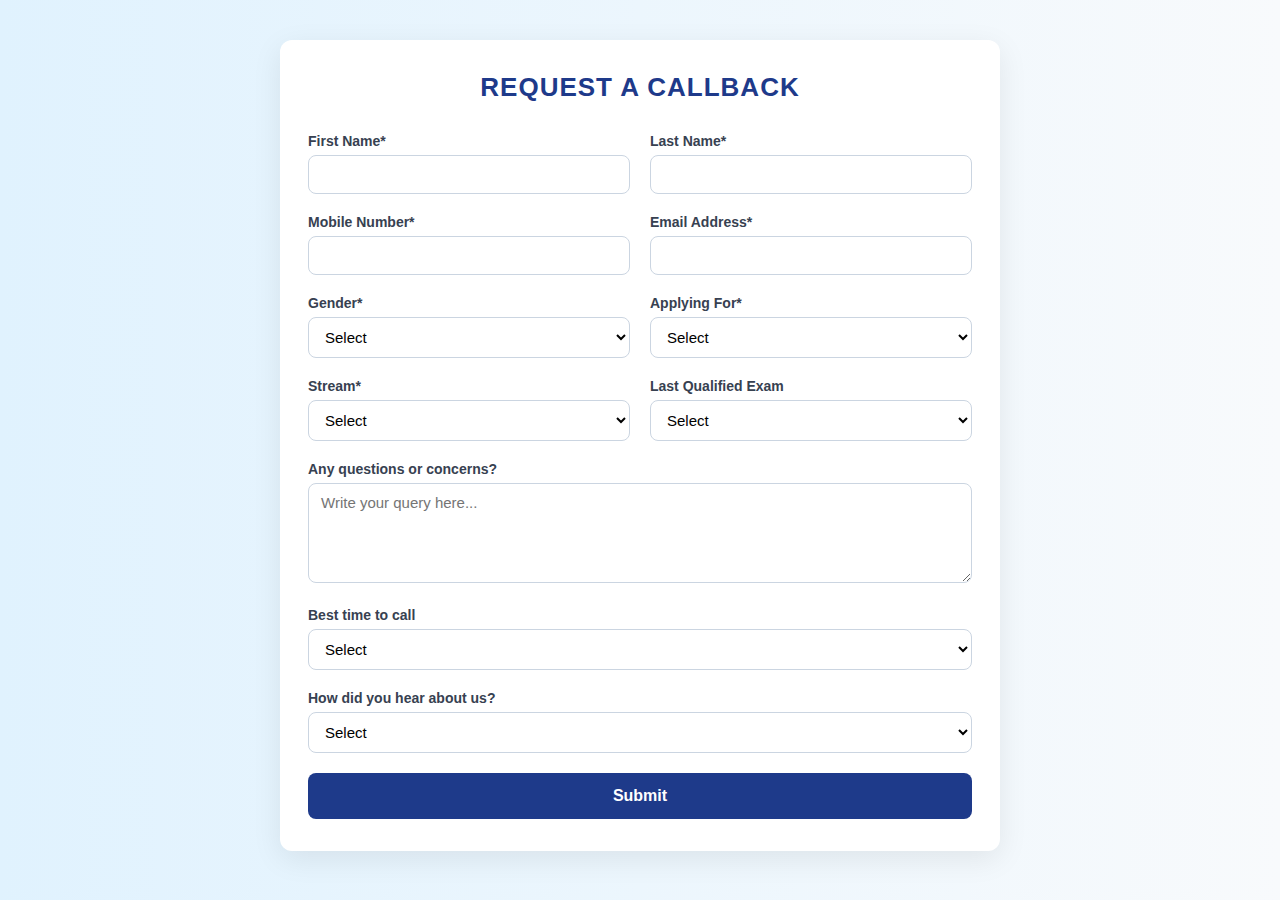
<file: Evolution Website/admission-enquriry.html>
<!DOCTYPE html>
<html lang="en">
<head>
  <meta charset="UTF-8" />
  <meta name="viewport" content="width=device-width, initial-scale=1" />
  <title>Request a Callback - Evolution</title>
  <style>
    :root {
      --primary-color: #1e3a8a;     /* Deep blue */
      --accent-color: #f97316;      /* Orange */
      --light-bg: #f1f5f9;          /* Light background */
      --input-border: #cbd5e1;
      --error-color: #dc2626;
      --success-color: #16a34a;
    }

    * {
      box-sizing: border-box;
      margin: 0;
      padding: 0;
      font-family: 'Segoe UI', Tahoma, Geneva, Verdana, sans-serif;
    }

    body {
      background: linear-gradient(to right, #e0f2fe, #f8fafc);
      padding: 40px 20px;
    }

    .callback-form-box {
      max-width: 720px;
      margin: auto;
      background: #ffffff;
      border-radius: 12px;
      padding: 32px 28px;
      box-shadow: 0 8px 30px rgba(0, 0, 0, 0.08);
      animation: fadeIn 0.4s ease-in;
    }

    @keyframes fadeIn {
      from { opacity: 0; transform: translateY(20px); }
      to { opacity: 1; transform: translateY(0); }
    }

    .callback-form-box h3 {
      text-align: center;
      font-size: 26px;
      margin-bottom: 30px;
      color: var(--primary-color);
      text-transform: uppercase;
      letter-spacing: 1px;
    }

    .callback-form {
      display: grid;
      grid-template-columns: 1fr 1fr;
      gap: 20px;
    }

    .callback-form .full-width {
      grid-column: 1 / -1;
    }

    label {
      font-size: 14px;
      font-weight: 600;
      margin-bottom: 6px;
      color: #374151;
      display: block;
    }

    input,
    select,
    textarea {
      width: 100%;
      padding: 10px 12px;
      border-radius: 8px;
      border: 1px solid var(--input-border);
      font-size: 15px;
      background-color: #fff;
      transition: 0.3s ease;
    }

    input:focus,
    select:focus,
    textarea:focus {
      border-color: var(--accent-color);
      outline: none;
      box-shadow: 0 0 6px rgba(249, 115, 22, 0.25);
    }

    textarea {
      min-height: 100px;
    }

    button {
      grid-column: 1 / -1;
      background: var(--primary-color);
      color: white;
      font-weight: bold;
      font-size: 16px;
      padding: 14px;
      border: none;
      border-radius: 8px;
      cursor: pointer;
      transition: background 0.3s ease;
    }

    button:hover {
      background: #172554;
    }

    /* Toast */
    #toast {
      visibility: hidden;
      min-width: 300px;
      position: fixed;
      top: 20px;
      right: 20px;
      background-color: #fff;
      color: #333;
      padding: 14px 20px;
      border-left: 6px solid;
      border-radius: 6px;
      display: flex;
      align-items: center;
      gap: 10px;
      box-shadow: 0 4px 15px rgba(0, 0, 0, 0.15);
      z-index: 999;
      font-weight: 500;
      font-size: 14px;
      user-select: none;
    }

    #toast.show {
      visibility: visible;
      animation: fadein 0.5s, fadeout 0.5s 2.5s;
    }

    @keyframes fadein {
      from { opacity: 0; transform: translateY(-10px); }
      to { opacity: 1; transform: translateY(0); }
    }

    @keyframes fadeout {
      from { opacity: 1; transform: translateY(0); }
      to { opacity: 0; transform: translateY(-10px); }
    }

    /* Mobile */
    @media (max-width: 768px) {
      .callback-form {
        grid-template-columns: 1fr;
      }
    }
  </style>
</head>
<body>
  <div class="callback-form-box">
    <h3>Request a Callback</h3>
    <form class="callback-form" id="callbackForm">
      <div>
        <label for="first-name">First Name*</label>
        <input id="first-name" type="text" required />
      </div>
      <div>
        <label for="last-name">Last Name*</label>
        <input id="last-name" type="text" required />
      </div>

      <div>
        <label for="mobile">Mobile Number*</label>
        <input id="mobile" type="tel" required />
      </div>
      <div>
        <label for="email">Email Address*</label>
        <input id="email" type="email" required />
      </div>

      <div>
        <label for="gender">Gender*</label>
        <select id="gender" required>
          <option disabled selected>Select</option>
          <option>Male</option>
          <option>Female</option>
          <option>Other</option>
        </select>
      </div>
      <div>
        <label for="mode">Applying For*</label>
        <select id="mode" required>
          <option disabled selected>Select</option>
          <option>Offline Classroom Programme</option>
          <option>Test - Series</option>
        </select>
      </div>

      <div>
        <label for="stream">Stream*</label>
        <select id="stream" required>
          <option disabled selected>Select</option>
          <option>NEET</option>
          <option>PNST</option>
          <option>CUET (Bio)</option>
          <option>Para-Medical</option>
        </select>
      </div>
      <div>
        <label for="exam">Last Qualified Exam</label>
        <select id="exam">
          <option disabled selected>Select</option>
          <option>10th</option>
          <option>12th</option>
          <option>Diploma</option>
        </select>
      </div>

      <div class="full-width">
        <label for="question">Any questions or concerns?</label>
        <textarea id="question" placeholder="Write your query here..."></textarea>
      </div>

      <div class="full-width">
        <label for="calltime">Best time to call</label>
        <select id="calltime">
          <option disabled selected>Select</option>
          <option>Morning</option>
          <option>Afternoon</option>
          <option>Evening</option>
        </select>
      </div>

      <div class="full-width">
        <label for="source">How did you hear about us?</label>
        <select id="source">
          <option disabled selected>Select</option>
          <option>Ex-Evolution Students</option>
          <option>Relatives</option>
          <option>Newspaper</option>
          <option>Advertisement</option>
          <option>YouTube</option>
          <option>Social Media</option>
          <option>Friends</option>
          <option>Other</option>
        </select>
      </div>

      <div class="full-width" id="other-source-field" style="display: none;">
        <label for="other-source">Please specify</label>
        <input type="text" id="other-source" />
      </div>

      <button type="submit">Submit</button>
    </form>
  </div>

  <!-- Toast -->
  <div id="toast"><span class="checkmark">✔</span><span id="toast-message">Message</span></div>

  <script>
    const form = document.getElementById('callbackForm');
    const toast = document.getElementById('toast');
    const toastMsg = document.getElementById('toast-message');
    const checkIcon = toast.querySelector('.checkmark');

    const fields = {
      firstName: document.getElementById('first-name'),
      lastName: document.getElementById('last-name'),
      mobile: document.getElementById('mobile'),
      email: document.getElementById('email'),
      gender: document.getElementById('gender'),
      mode: document.getElementById('mode'),
      stream: document.getElementById('stream')
    };

    const sourceSelect = document.getElementById('source');
    const otherSourceField = document.getElementById('other-source-field');
    const otherSourceInput = document.getElementById('other-source');

    const regex = {
      name: /^[A-Za-z\s]{2,30}$/,
      mobile: /^[6-9]\d{9}$/,
      email: /^[^\s@]+@[^\s@]+\.[^\s@]{2,}$/
    };

    sourceSelect.addEventListener('change', () => {
      otherSourceField.style.display = sourceSelect.value === 'Other' ? 'block' : 'none';
      if (sourceSelect.value !== 'Other') {
        otherSourceInput.value = '';
        setValid(otherSourceInput);
      }
    });

    function showToast(message, success = true) {
      toastMsg.textContent = message;
      checkIcon.textContent = success ? '✔' : '✖';
      toast.style.borderLeftColor = success ? 'var(--success-color)' : 'var(--error-color)';
      checkIcon.style.color = success ? 'var(--success-color)' : 'var(--error-color)';
      toast.classList.add('show');
      setTimeout(() => toast.classList.remove('show'), 3000);
    }

    function setInvalid(input) {
      input.style.border = '2px solid var(--error-color)';
    }

    function setValid(input) {
      input.style.border = `1px solid var(--input-border)`;
    }

    Object.keys(fields).forEach(key => {
      fields[key].addEventListener('blur', () => {
        const value = fields[key].value.trim();
        if (!value || value === 'Select') {
          setInvalid(fields[key]);
        } else {
          if (key === 'firstName' || key === 'lastName') {
            regex.name.test(value) ? setValid(fields[key]) : setInvalid(fields[key]);
          } else if (key === 'mobile') {
            regex.mobile.test(value) ? setValid(fields[key]) : setInvalid(fields[key]);
          } else if (key === 'email') {
            regex.email.test(value) ? setValid(fields[key]) : setInvalid(fields[key]);
          } else {
            setValid(fields[key]);
          }
        }
      });
    });

    otherSourceInput.addEventListener('blur', () => {
      if (sourceSelect.value === 'Other') {
        const val = otherSourceInput.value.trim();
        val ? setValid(otherSourceInput) : setInvalid(otherSourceInput);
      } else {
        setValid(otherSourceInput);
      }
    });

    form.addEventListener('submit', e => {
      e.preventDefault();
      let valid = true;

      // Validate all required fields
      Object.keys(fields).forEach(key => {
        const input = fields[key];
        const value = input.value.trim();

        if (!value || value === 'Select') {
          setInvalid(input);
          valid = false;
        } else {
          // Specific validations
          if ((key === 'firstName' || key === 'lastName') && !regex.name.test(value)) {
            setInvalid(input);
            valid = false;
          }
          if (key === 'mobile' && !regex.mobile.test(value)) {
            setInvalid(input);
            valid = false;
          }
          if (key === 'email' && !regex.email.test(value)) {
            setInvalid(input);
            valid = false;
          }
        }
      });

      // Additional required check for 'Other source' field if visible
      if (sourceSelect.value === 'Other') {
        const otherValue = otherSourceInput.value.trim();
        if (!otherValue) {
          setInvalid(otherSourceInput);
          valid = false;
        } else {
          setValid(otherSourceInput);
        }
      }

      if (valid) {
  showToast('The form has been submitted.');
  form.reset();
  otherSourceField.style.display = 'none';
  Object.values(fields).forEach(setValid);
  setValid(otherSourceInput);

  // Redirect to home page after 3 seconds (when toast disappears)
  setTimeout(() => {
    window.location.href = 'index.html';  // change '/' to your actual home page URL if needed
  }, 3000);
} else {
  showToast('Please fill all required fields correctly.', false);
}

    });
  </script>
</body>
</html>
</file>
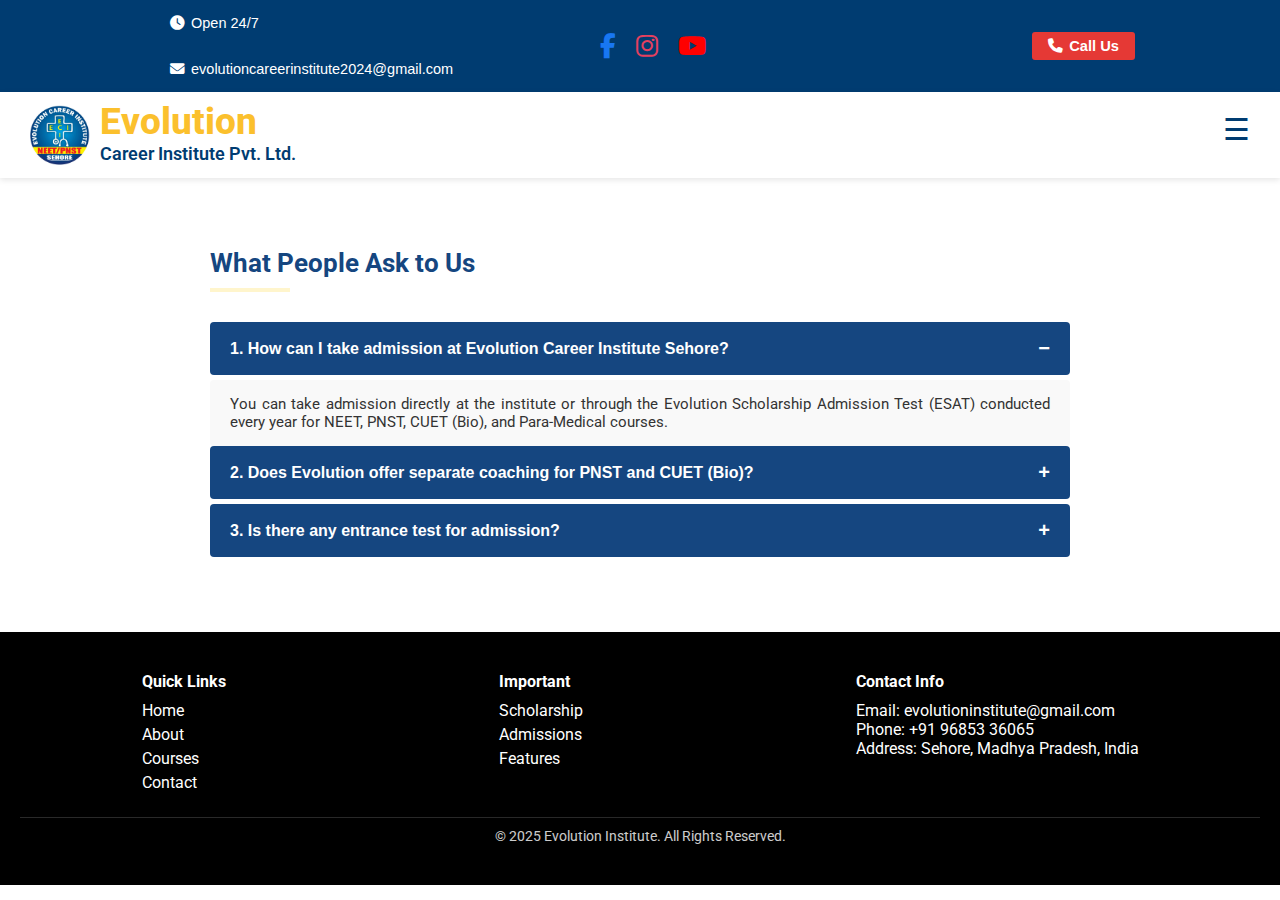
<file: Evolution Website/faq.html>
<!DOCTYPE html>
<html lang="en">
	
	<head>
		
		<meta charset="UTF-8" />
		<meta name="viewport" content="width=device-width, initial-scale=1.0" />
		<title>Evolution Institute - Home</title>
		<link rel="stylesheet" href="faq.css" />
		<link rel="stylesheet" href="https://cdnjs.cloudflare.com/ajax/libs/font-awesome/6.5.0/css/all.min.css" />
		<meta name="viewport" content="width=device-width, initial-scale=1.0" />
		<link href="https://fonts.googleapis.com/css2?family=Roboto:wght@400;500;700&display=swap" rel="stylesheet">

	</head>
	
<body>


<!-- Scroll to Top Button ---------------------------------------------------------------------------------------------------------------------------->
	<button id="scrollToTopBtn" title="Go to top" style="display: none;">↑</button>

	<script>
		
		document.addEventListener("DOMContentLoaded", function () 
		{
			const scrollToTopBtn = document.getElementById("scrollToTopBtn");
	
			// Show or hide the button on scroll
			window.addEventListener("scroll", function () 
			{
				if (window.scrollY > 300) 
				{
					scrollToTopBtn.style.display = "flex"; // Using flex, not block (as our CSS uses flexbox)
				} 
				else 
				{
					scrollToTopBtn.style.display = "none";
				}
			});

			// Scroll to top on button click
			scrollToTopBtn.addEventListener("click", function () 
			{
				window.scrollTo({ top: 0, behavior: "smooth" });
			});
		});
	
	</script>


<!-- Scroll to Top Button ends ----------------------------------------------------------------------------------------------------------------------->


<!-- Top Bar ----------------------------------------------------------------------------------------------------------------------------------------->
	
	<div class="top-bar">
		
		<!-- Left Section -->
		<div class="top-left">
			
			<span>
				<i class="fas fa-clock"></i> Open 24/7
			</span>
			
			<span class="email-wrap">
			
				<i class="fas fa-envelope"></i>
				<a href="mailto:evolutioncareerinstitute2024@gmail.com" class="email-link">
					evolutioncareerinstitute2024@gmail.com
				</a>
			</span>
		
		</div>

		<!-- Center Section -->
		<div class="top-center">
			<a href="https://www.facebook.com/share/1BC3oGU62u/" class="icon facebook"><i class="fab fa-facebook-f"></i></a>
			<a href="https://www.instagram.com/evolution_career_institute_seh?utm_source=qr&igsh=YXVoejFyNzJlMXNi" class="icon instagram"><i class="fab fa-instagram"></i></a>
			<a href="https://youtube.com/@parmarclasses1981?si=9LxMieaLAbIPqFxR" class="icon youtube"><i class="fab fa-youtube"></i></a>
		</div>

		<!-- Right Section -->
		<div class="top-right">
			<a href="tel:+919999999999" class="call-btn"><i class="fas fa-phone"></i> Call Us</a>
		</div>
	
	</div>


<!-- Top Bar ends ------------------------------------------------------------------------------------------------------------------------------------>


<!-- Header ------------------------------------------------------------------------------------------------------------------------------------------>
	<header class="header-container">
	
		<div class="logo-nav-wrapper">
		
			<div class="logo">

				<img src="logo.jpg" alt="Evolution Logo" />			
				<div class="logo-text">
					<div class="evolution-word">Evolution</div>
					<div class="career-word">Career Institute Pvt. Ltd.</div>
				</div>
			
			</div>

			<!-- Hamburger Icon -->
			<button class="hamburger" id="hamburgerBtn" aria-label="Toggle Menu">☰</button>

			<!-- Desktop Nav -->
			<nav class="desktop-nav">
				<a href="index.html">Home</a>
				<a href="features.html">Features</a>
				
				<!-- Courses Dropdown -->
				<div class="dropdown">
					<a href="#" class="dropbtn" id="coursesDropdown">
						<span class="dropbtn-text">Courses</span>
						<span class="arrow-down desktop-arrow"></span>
					</a>
					<div class="dropdown-content">
						<a href="neet_course.html">NEET</a>
						<a href="pnst_course.html">PNST</a>
						<a href="cuet_course.html">CUET (Bio)</a>
						<a href="para-medical_course.html">Para-Medical</a>
					</div>
				</div>
				
				<a href="about.html">About Us</a>
			
				<!-- Admissions Dropdown -->
				<div class="dropdown">
					<a href="#" class="dropbtn" id="admissionsDropdown">
						<span class="dropbtn-text">Admissions</span>
						<span class="arrow-down desktop-arrow"></span>
					</a>
					<div class="dropdown-content">
						<a href="how-to-apply.html">How to apply</a>
						<a href="scholarship.html">Scholarship</a>
						<a href="faq.html">FAQ's</a>
						<a href="t&c.html">Terms & Conditions</a>
					</div>
				</div>
				
				<a href="contact.html">Contact Us</a>
			
			</nav>
		
		</div>

		<!-- Mobile Sidebar Nav -->
		<div class="mobile-nav-overlay" id="mobileNav">
			
			<div class="mobile-header">

				<!-- Top row: logo/title (left) and close button (right) -->
				<div class="top-row">
					
					<div class="left-logo-title">
						<img src="logo.jpg" alt="Logo" />
					
						<div class="mobile-title">
							<div class="evolution-word">Evolution</div>
							<div class="career-word">Career Institute Pvt. Ltd.</div>
						</div>

					</div>
					<button class="close-btn" id="closeBtn">X</button>
				
				</div>

				<!-- Centered social icons below -->
				<div class="center-icons">
					<a href="https://www.facebook.com/share/1BC3oGU62u/" class="icon facebook"><i class="fab fa-facebook-f"></i></a>
					<a href="https://www.instagram.com/evolution_career_institute_seh?utm_source=qr&igsh=YXVoejFyNzJlMXNi" class="icon instagram"><i class="fab fa-instagram"></i></a>
					<a href="https://youtube.com/@parmarclasses1981?si=9LxMieaLAbIPqFxR" class="icon youtube"><i class="fab fa-youtube"></i></a>
				</div>

			</div>

			<nav class="mobile-nav">
				
				<a href="index.html">Home</a>
				<a href="features.html">Features</a>

				<!-------		Courses		------->
				<div class="mobile-dropdown">
					<button id="coursesDropdownToggle" class="mobile-dropbtn">
						Courses <span class="arrow-down rotate-arrow">▼</span>
					</button>

					<div id="coursesDropdownMenu" class="mobile-dropdown-content">
						<a href="neet_course.html">NEET</a>
						<a href="pnst_course.html">PNST</a>
						<a href="cuet_course.html">CUET (Bio)</a>
						<a href="para-medical_course.html">Para-Medical</a></div>
				</div>
				<!-------		Courses ends		------->

				<a href="about.html">About Us</a>
				
				<!-------		Admissions		------->
				<div class="mobile-dropdown">	
					<button id="mobileDropdownToggle" class="mobile-dropbtn">
						Admissions <span class="arrow-down rotate-arrow">▼</span>

					</button>

					<div id="mobileDropdownMenu" class="mobile-dropdown-content">
						<a href="how-to-apply.html">How to apply</a>
						<a href="scholarship.html">Scholarship</a>
						<a href="faq.html">FAQ's</a>
						<a href="t&c.html">Terms & Conditions</a>
					</div>
				</div>
				<!-------		Admissions ends		------->
				
				<a href="contact.html">Contact Us</a>
				
				<a href="tel:+919999999999" class="apply-btn"><i class="fas fa-phone"></i> Call Us</a>
				
				<div class="contact-info">
					<h2> Contact Info </h2><br>
					<p>
						<strong>“BHOPAL NAKA”</strong>, in front of P.G College Bhopal road, Sehore, Madhya Pradesh
					</p>
					<p class="phone-row">
						📞 <a href="tel:0157200000" class="phone-link">01572 00000</a>, 
						📞 <a href="tel:0157200000" class="phone-link">01572 00000</a>
					</p>
				</div>

			</nav>

		</div>
	
	</header>

	<!-- JavaScript to toggle the hamburger menu -->
	<script>
	
		// Grab elements
		const hamburgerBtn = document.getElementById("hamburgerBtn");
		const mobileNav = document.getElementById("mobileNav");
		const closeBtn = document.getElementById("closeBtn");

		// Track menu state
		let isMenuOpen = false;

		// Toggle mobile menu when hamburger is clicked
		hamburgerBtn.addEventListener("click", () => 
		{
			isMenuOpen = !isMenuOpen;
			mobileNav.classList.toggle("show", isMenuOpen);
			document.body.classList.toggle("menu-open", isMenuOpen);
		});

		// Close mobile menu on close (X) button
		closeBtn.addEventListener("click", () => 
		{
			isMenuOpen = false;
			mobileNav.classList.remove("show");
			document.body.classList.remove("menu-open");
		});

		// Close mobile menu when a link is clicked
		const mobileLinks = document.querySelectorAll(".mobile-nav a");
		mobileLinks.forEach(link => 
		{
			link.addEventListener("click", () => 
			{
				isMenuOpen = false;
				mobileNav.classList.remove("show");
				document.body.classList.remove("menu-open");
			});
		});

		// Highlight current page in both navs
		const currentPage = location.pathname.split("/").pop();

		document.querySelectorAll(".desktop-nav a").forEach(link => 
		{
			if (link.getAttribute("href") === currentPage) 
			{
				link.classList.add("active");
			}
		});

		document.querySelectorAll(".mobile-nav a").forEach(link => 
		{
			if (link.getAttribute("href") === currentPage) 
			{
				link.classList.add("active");
			}
		});
	

		// Mobile dropdown toggle  
		document.addEventListener("DOMContentLoaded", () => 
		{
			// for Admissions
			const mobileToggle = document.getElementById("mobileDropdownToggle");
			const mobileMenu = document.getElementById("mobileDropdownMenu");
			const arrowSpan = mobileToggle.querySelector(".arrow-down");

			if (mobileMenu) 
			{
				mobileMenu.classList.remove("open");
			}

			if (mobileToggle && mobileMenu) 
			{
				mobileToggle.addEventListener("click", (e) => 
				{
					e.preventDefault();
					e.stopImmediatePropagation();

					// Toggle submenu
					mobileMenu.classList.toggle("open");

					// Toggle arrow direction
					if (mobileMenu.classList.contains("open")) 
					{
						arrowSpan.textContent = "►"; // Right arrow
					} 
					else 
					{
						arrowSpan.textContent = "▼"; // Down arrow
					}
				});
			}
	
			// for Courses
			const coursesToggle = document.getElementById("coursesDropdownToggle");
			const coursesMenu = document.getElementById("coursesDropdownMenu");
			const coursesArrow = coursesToggle.querySelector(".arrow-down");

			if (coursesMenu) 
			{
			  coursesMenu.classList.remove("open");
			}

			if (coursesToggle && coursesMenu) 
			{
				coursesToggle.addEventListener("click", (e) => 
				{
					e.preventDefault();
					e.stopImmediatePropagation();

					coursesMenu.classList.toggle("open");

					if (coursesMenu.classList.contains("open")) 
					{
						coursesArrow.textContent = "►"; // Right arrow
					} 
					else
					{
						coursesArrow.textContent = "▼"; // Down arrow
					}
				});
			}
		});

	</script>


<!-- Header ends ------------------------------------------------------------------------------------------------------------------------------------->

<section class="faq-container" id="faq-section">
  <h2 class="faq-heading">What People Ask to Us</h2>
  <div class="underline"></div>

  <div class="faq fade-up">
    <!-- Q1 - Default Open -->
    <button class="accordion active">
      <span class="question">1. How can I take admission at Evolution Career Institute Sehore?</span>
      <span class="icon">−</span>
    </button>
    <div class="panel show">
      <p>You can take admission directly at the institute or through the Evolution Scholarship Admission Test (ESAT) conducted every year for NEET, PNST, CUET (Bio), and Para-Medical courses.</p>
    </div>

    <!-- Q2 -->
    <button class="accordion">
      <span class="question">2. Does Evolution offer separate coaching for PNST and CUET (Bio)?</span>
      <span class="icon">+</span>
    </button>
    <div class="panel">
      <p>Yes, we offer individual programs for PNST and CUET (Bio), with subject-specific mentors and tailored test series.</p>
    </div>

    <!-- Q3 -->
    <button class="accordion">
      <span class="question">3. Is there any entrance test for admission?</span>
      <span class="icon">+</span>
    </button>
    <div class="panel">
      <p>Yes, students can appear for the ESAT (Evolution Scholarship Admission Test) to qualify for merit-based admission.</p>
    </div>

    <!-- Add more questions below as needed -->
  </div>
</section>

<script>
  // Accordion functionality
  const accordions = document.querySelectorAll(".accordion");
  const panels = document.querySelectorAll(".panel");

  accordions.forEach((acc, index) => {
    acc.addEventListener("click", function () {
      const panel = this.nextElementSibling;
      const icon = this.querySelector(".icon");

      // Collapse other panels
      accordions.forEach((a, i) => {
        if (index !== i) {
          a.classList.remove("active");
          a.querySelector(".icon").textContent = "+";
          panels[i].classList.remove("show");
        }
      });

      // Toggle current panel
      this.classList.toggle("active");
      if (panel.classList.contains("show")) {
        panel.classList.remove("show");
        icon.textContent = "+";
      } else {
        panel.classList.add("show");
        icon.textContent = "−";
      }
    });
  });

  // Smooth scroll animation with Intersection Observer
  const observer = new IntersectionObserver(
    (entries) => {
      entries.forEach((entry) => {
        if (entry.isIntersecting) {
          entry.target.classList.add("revealed");
          observer.unobserve(entry.target); // Animate once
        }
      });
    },
    { threshold: 0.2 }
  );

  document.querySelectorAll(".fade-up").forEach((el) => observer.observe(el));
</script>


<!-- Footer Section ---------------------------------------------------------------------------------------------------------------------------------->

	<footer class="footer">
		
		<div class="footer-links">
			
			<div>
				
				<h4>Quick Links</h4>
				<ul>
					<li><a href="index.html">Home</a></li>
					<li><a href="about.html">About</a></li>
					<li><a href="courses.html">Courses</a></li>
					<li><a href="contact.html">Contact</a></li>
				</ul>
			
			</div>
			
			<div>
			
				<h4>Important</h4>
				<ul>
					<li><a href="scholarship.html">Scholarship</a></li>
					<li><a href="admissions.html">Admissions</a></li>
					<li><a href="features.html">Features</a></li>
				</ul>
			
			</div>
			
			<div>
			
				<h4>Contact Info</h4>
				<p>Email: evolutioninstitute@gmail.com</p>
				<p>Phone: +91 96853 36065</p>
				<p>Address: Sehore, Madhya Pradesh, India</p>
			
			</div>
			
		</div>
    
		<div class="footer-bottom">
			<p>&copy; 2025 Evolution Institute. All Rights Reserved.</p>
		</div>
	
	</footer>


<!-- Footer Section ends ----------------------------------------------------------------------------------------------------------------------------->


</body>
</html>
















<!--






<section class="faq-container" id="faq-section">
  <h2 class="faq-heading">What People Ask to Us</h2>
  <div class="underline"></div>

  <button class="accordion">1. What courses are offered at Evolution Career Institute, Sehore?</button>
  <div class="panel"><p>Evolution offers coaching for NEET, PNST, CUET (Bio group), and Para-Medical entrance exams. Foundation batches for school students are also available.</p></div>

  <button class="accordion">2. Is the NEET coaching available for both Hindi and English medium students?</button>
  <div class="panel"><p>Yes, Evolution conducts separate batches for Hindi and English medium students to ensure complete understanding and comfort.</p></div>

  <button class="accordion">3. How can I take admission in Evolution Career Institute?</button>
  <div class="panel"><p>Admissions are taken through the Evolution Scholarship Admission Test (ESAT) or based on board exam performance and entrance results.</p></div>

  <button class="accordion">4. Is PNST coaching available for only girls?</button>
  <div class="panel"><p>Yes, since PNST is exclusively for girls, Evolution has dedicated PNST batches guided by expert female and male faculty members.</p></div>

  <button class="accordion">5. Does Evolution provide coaching for CUET (Bio group)?</button>
  <div class="panel"><p>Yes, specialized batches for CUET (Biology) are available focusing on NCERT and aptitude-based preparation.</p></div>

  <button class="accordion">6. What is the admission procedure for Para-Medical entrance preparation?</button>
  <div class="panel"><p>Students can apply online or offline. Based on academic background and entrance score, admission is confirmed.</p></div>

  <button class="accordion">7. Is the faculty experienced in competitive exam preparation?</button>
  <div class="panel"><p>Yes, Evolution has highly qualified and experienced faculty who specialize in NEET, PNST, and CUET exam coaching.</p></div>

  <button class="accordion">8. Are entrance exams like ESAT held offline or online?</button>
  <div class="panel"><p>ESAT (Evolution Scholarship Admission Test) is conducted in both online and offline modes for student convenience.</p></div>

  <button class="accordion">9. Can 11th or 12th appearing students join Evolution?</button>
  <div class="panel"><p>Yes, Evolution offers classroom programs for both appearing and passed students of 11th and 12th classes.</p></div>

  <button class="accordion">10. Is the institute recognized for PNST selections?</button>
  <div class="panel"><p>Yes, Evolution has a strong record of PNST selections, with many students securing top ranks in the state-level entrance exam.</p></div>

  <button class="accordion">11. Does Evolution prepare students for board exams as well?</button>
  <div class="panel"><p>Yes, Evolution integrates board preparation with competitive exams to ensure strong academic performance.</p></div>

  <button class="accordion">12. Is the CUET Biology course aligned with NCERT?</button>
  <div class="panel"><p>Yes, CUET preparation is entirely based on NCERT syllabus, with special focus on application-based questions and past papers.</p></div>

  <button class="accordion">13. How does Evolution track student performance?</button>
  <div class="panel"><p>Regular tests, detailed analysis, personal mentoring, and parent interactions help track and improve student performance.</p></div>

  <button class="accordion">14. What is the format of NEET mock tests at Evolution?</button>
  <div class="panel"><p>Mock tests follow exact NEET exam patterns with negative marking, subject-wise difficulty balance, and OMR evaluation.</p></div>

  <button class="accordion">15. Is there any guidance for time management and exam strategy?</button>
  <div class="panel"><p>Yes, expert faculty conduct regular sessions on time management, stress handling, and smart exam strategies.</p></div>

  <button class="accordion">16. Can students take trial classes before admission?</button>
  <div class="panel"><p>Yes, students may attend demo classes to experience the teaching style and learning environment.</p></div>

  <button class="accordion">17. What is the daily class schedule like?</button>
  <div class="panel"><p>Classes are held 6 days a week with subject-wise rotations, test slots, and regular revision sessions.</p></div>

  <button class="accordion">18. Are doubt-solving sessions available regularly?</button>
  <div class="panel"><p>Yes, Evolution conducts scheduled doubt-clearing sessions and provides personal academic mentoring.</p></div>

  <button class="accordion">19. Is Para-Medical preparation done along with board studies?</button>
  <div class="panel"><p>Yes, the institute provides Para-Medical exam coaching while helping students maintain board exam balance.</p></div>

  <button class="accordion">20. Does Evolution offer guidance for career counseling?</button>
  <div class="panel"><p>Yes, career guidance seminars and counseling sessions are organized for students and parents periodically.</p></div>

  <button class="accordion">21. Are parents kept informed about student progress?</button>
  <div class="panel"><p>Yes, regular parent meetings and performance updates are provided to ensure transparency and involvement.</p></div>

  <button class="accordion">22. What is the academic discipline like at Evolution?</button>
  <div class="panel"><p>Evolution is known for its disciplined environment, attendance tracking, and zero tolerance for irregularity.</p></div>

  <button class="accordion">23. Is Evolution suitable for Hindi medium students?</button>
  <div class="panel"><p>Yes, separate batches and learning materials are provided for Hindi medium students preparing for NEET and PNST.</p></div>

  <button class="accordion">24. Are any additional practice materials given to students?</button>
  <div class="panel"><p>Yes, students receive regular practice sheets, model papers, and previous year questions for complete preparation.</p></div>

  <button class="accordion">25. How often are unit tests and revisions held?</button>
  <div class="panel"><p>Unit tests are held weekly, and syllabus revisions are conducted after each major topic is covered.</p></div>
</section>


<script>

// Accordion Toggle
const accordions = document.querySelectorAll(".accordion");

accordions.forEach(acc => {
  acc.addEventListener("click", function () {
    this.classList.toggle("active");

    const panel = this.nextElementSibling;

    // Close others
    accordions.forEach(a => {
      if (a !== this) {
        a.classList.remove("active");
        a.nextElementSibling.style.display = "none";
      }
    });

    // Toggle this one
    panel.style.display = panel.style.display === "block" ? "none" : "block";
  });
});

// Scroll Animation
function animateFAQOnScroll() {
  const section = document.getElementById('faq-section');
  const position = section.getBoundingClientRect().top;
  const windowHeight = window.innerHeight;

  if (position < windowHeight - 100) {
    section.classList.add("visible");
    window.removeEventListener("scroll", animateFAQOnScroll);
  }
}

window.addEventListener("scroll", animateFAQOnScroll);
window.addEventListener("load", animateFAQOnScroll);

</script>


-->
</file>
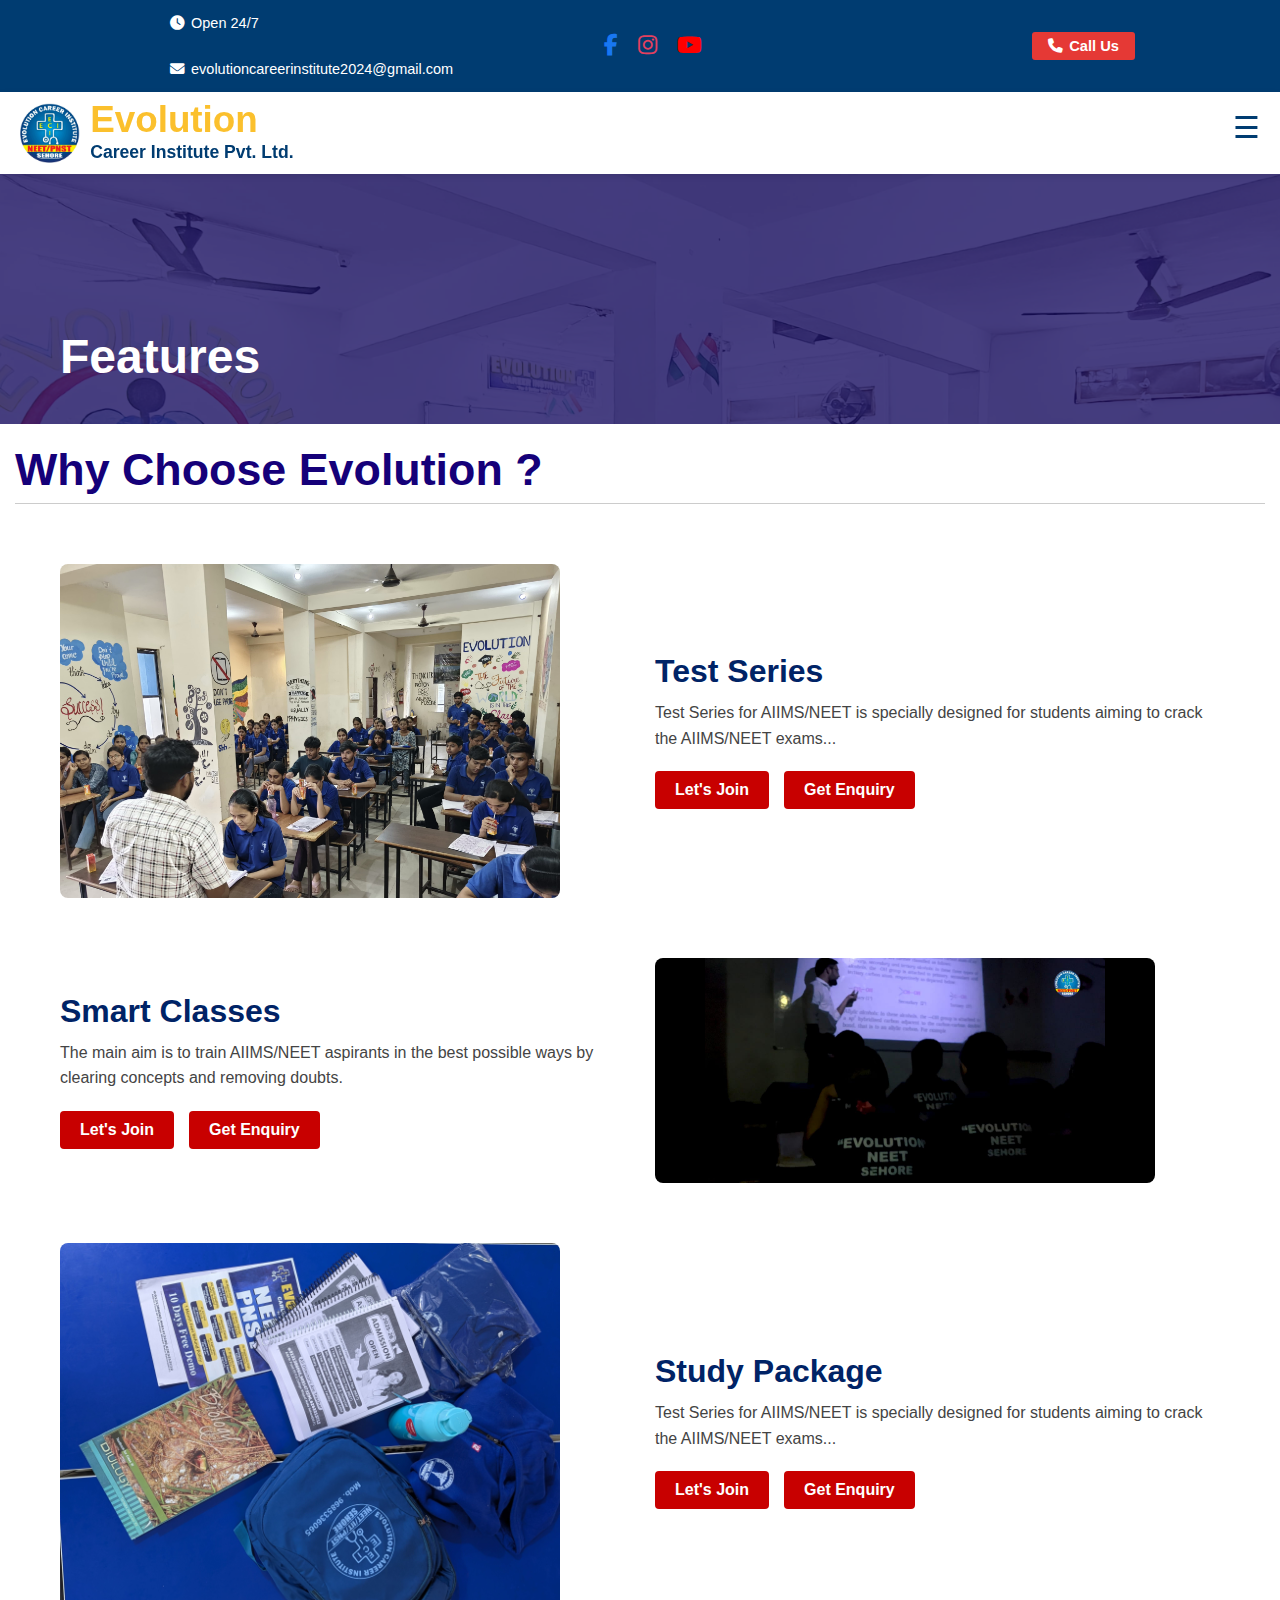
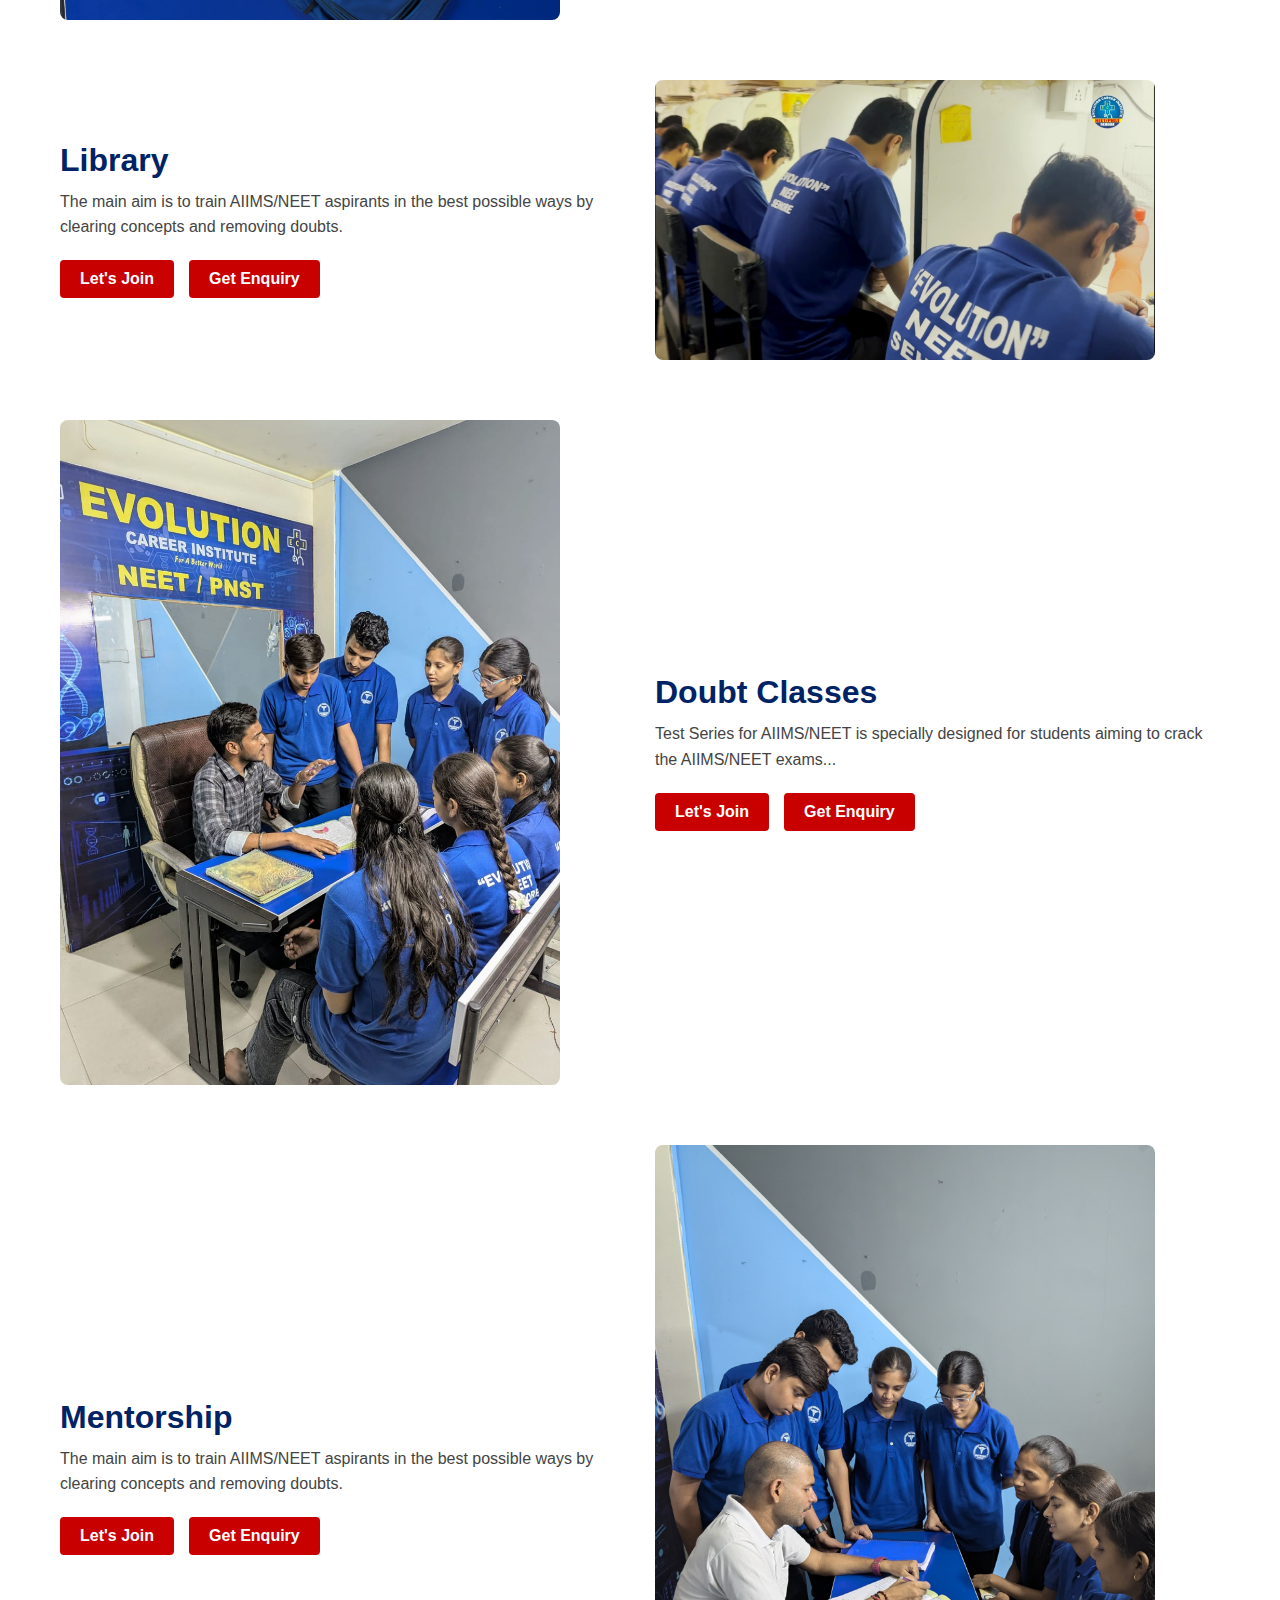
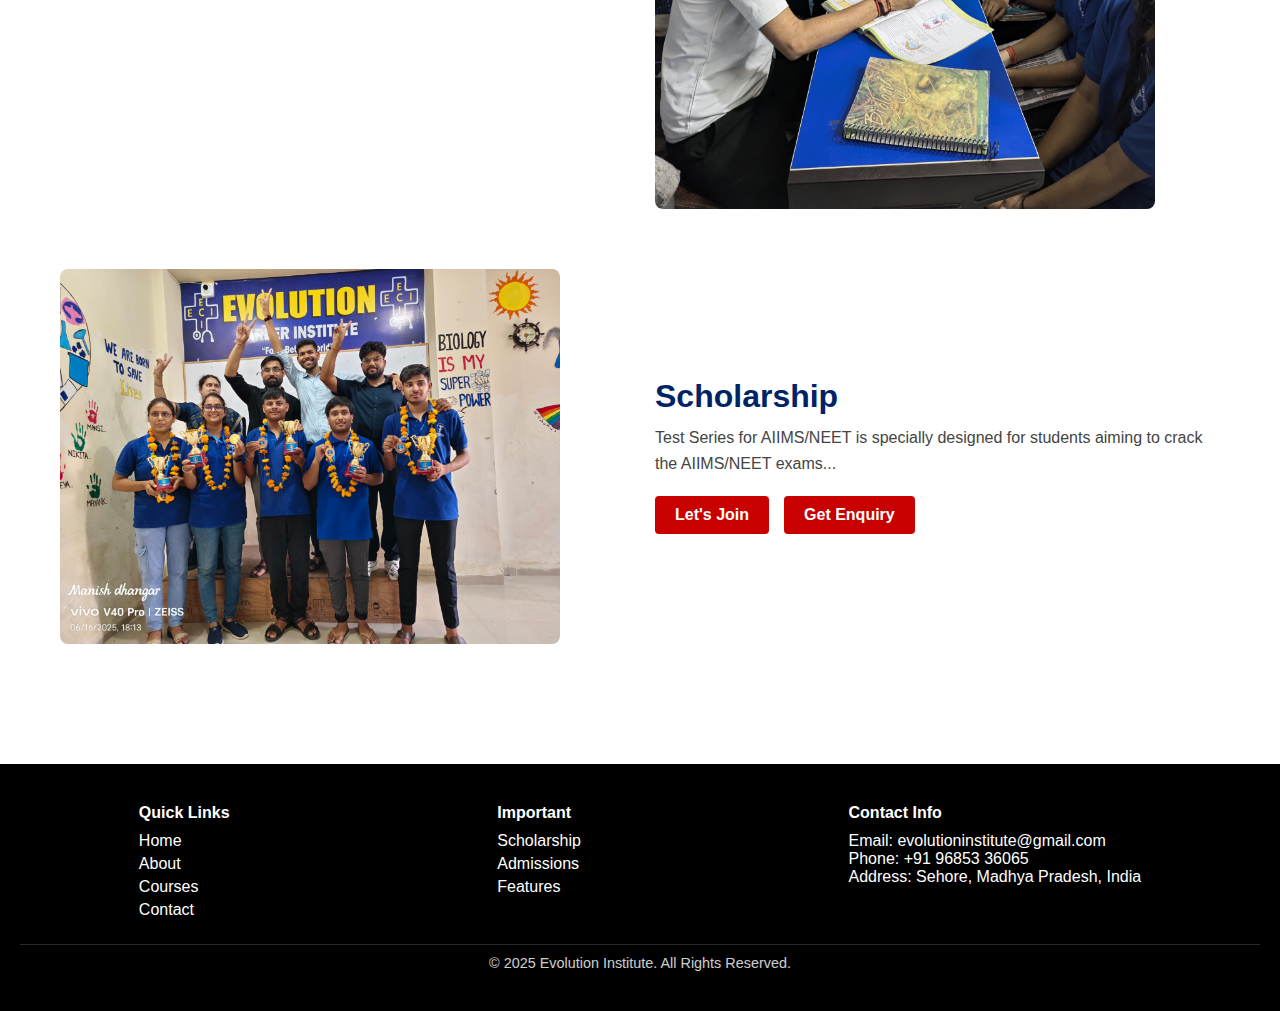
<file: Evolution Website/features.html>
<!DOCTYPE html>
<html lang="en">
	
	<head>
		
		<meta charset="UTF-8" />
		<meta name="viewport" content="width=device-width, initial-scale=1.0" />
		<title>Evolution Institute - Home</title>
		<link rel="stylesheet" href="features.css" />
		<link rel="stylesheet" href="https://cdnjs.cloudflare.com/ajax/libs/font-awesome/6.5.0/css/all.min.css" />
		<meta name="viewport" content="width=device-width, initial-scale=1.0" />
		<link href="https://fonts.googleapis.com/css2?family=Roboto:wght@400;500;700&display=swap" rel="stylesheet">
	
	</head>
	
<body>


<!-- Scroll to Top Button ---------------------------------------------------------------------------------------------------------------------------->
	<button id="scrollToTopBtn" title="Go to top" style="display: none;">↑</button>

	<script>
		
		document.addEventListener("DOMContentLoaded", function () 
		{
			const scrollToTopBtn = document.getElementById("scrollToTopBtn");
	
			// Show or hide the button on scroll
			window.addEventListener("scroll", function () 
			{
				if (window.scrollY > 300) 
				{
					scrollToTopBtn.style.display = "flex"; // Use flex, not block (as your CSS uses flexbox)
				} 
				else 
				{
					scrollToTopBtn.style.display = "none";
				}
			});

			// Scroll to top on button click
			scrollToTopBtn.addEventListener("click", function () 
			{
				window.scrollTo({ top: 0, behavior: "smooth" });
			});
		});
	
	</script>


<!-- Scroll to Top Button ends ----------------------------------------------------------------------------------------------------------------------->


<!-- Top Bar ----------------------------------------------------------------------------------------------------------------------------------------->
	
	<div class="top-bar">
		
		<!-- Left Section -->
		<div class="top-left">
			
			<span>
				<i class="fas fa-clock"></i> Open 24/7
			</span>
			
			<span class="email-wrap">
			
				<i class="fas fa-envelope"></i>
				<a href="mailto:evolutioncareerinstitute2024@gmail.com" class="email-link">
					evolutioncareerinstitute2024@gmail.com
				</a>
			</span>
		
		</div>

		<!-- Center Section -->
		<div class="top-center">
			<a href="https://www.facebook.com/share/1BC3oGU62u/" class="icon facebook"><i class="fab fa-facebook-f"></i></a>
			<a href="https://www.instagram.com/evolution_career_institute_seh?utm_source=qr&igsh=YXVoejFyNzJlMXNi" class="icon instagram"><i class="fab fa-instagram"></i></a>
			<a href="https://youtube.com/@parmarclasses1981?si=9LxMieaLAbIPqFxR" class="icon youtube"><i class="fab fa-youtube"></i></a>
		</div>

		<!-- Right Section -->
		<div class="top-right">
			<a href="tel:+919999999999" class="call-btn"><i class="fas fa-phone"></i> Call Us</a>
		</div>
	
	</div>


<!-- Top Bar ends ------------------------------------------------------------------------------------------------------------------------------------>


<!-- Header ------------------------------------------------------------------------------------------------------------------------------------------>
	<header class="header-container">
	
		<div class="logo-nav-wrapper">
		
			<div class="logo">

				<img src="logo.jpg" alt="Evolution Logo" />			
				<div class="logo-text">
					<div class="evolution-word">Evolution</div>
					<div class="career-word">Career Institute Pvt. Ltd.</div>
				</div>
			
			</div>

			<!-- Hamburger Icon -->
			<button class="hamburger" id="hamburgerBtn" aria-label="Toggle Menu">☰</button>

			<!-- Desktop Nav -->
			<nav class="desktop-nav">
				<a href="index.html">Home</a>
				<a href="features.html">Features</a>
				<a href="courses.html">Courses</a>
				<a href="about.html">About Us</a>
				<a href="selections.html">Selections</a>
				<a href="admissions.html">Admissions</a>
				<a href="contact.html">Contact Us</a>
			</nav>
		
		</div>

		<!-- Mobile Sidebar Nav -->
		<div class="mobile-nav-overlay" id="mobileNav">
			
			<div class="mobile-header">

				<!-- Top row: logo/title (left) and close button (right) -->
				<div class="top-row">
					
					<div class="left-logo-title">
						<img src="logo.jpg" alt="Logo" />
					
						<div class="mobile-title">
							<div class="evolution-word">Evolution</div>
							<div class="career-word">Career Institute Pvt. Ltd.</div>
						</div>

					</div>
					<button class="close-btn" id="closeBtn">X</button>
				
				</div>

				<!-- Centered social icons below -->
				<div class="center-icons">
					<a href="#" class="fb-icon" aria-label="Facebook"><i class="fab fa-facebook-f"></i></a>
					<a href="#" class="insta-icon" aria-label="Instagram"><i class="fab fa-instagram"></i></a>
					<a href="#" class="yt-icon" aria-label="YouTube"><i class="fab fa-youtube"></i></a>
				</div>

			</div>

			<nav class="mobile-nav">
				<a href="index.html">Home</a>
				<a href="features.html">Features</a>
				<a href="courses.html">Courses</a>
				<a href="about.html">About Us</a>
				<a href="selections.html">Selections</a>
				<a href="admissions.html">Admissions</a>
				<a href="contact.html">Contact Us</a>
				<a href="contact.html" class="apply-btn">Need Enquiry</a>

				<div class="contact-info">
					<h2> Contact Info </h2><br>
					<p><strong>“BHOPAL NAKA”</strong>, in front of P.G College<br>Bhopal road, Sehore, Madhya Pradesh</p>
					<p>📞 01572-255-500</p>
					<p>✉️ chsisodiya@gmail.com</p>
				</div>
			
			</nav>

		</div>
	
	</header>

	<!-- JavaScript to toggle the hamburger menu -->
	<script>
	
		// Grab elements
		const hamburgerBtn = document.getElementById("hamburgerBtn");
		const mobileNav = document.getElementById("mobileNav");
		const closeBtn = document.getElementById("closeBtn");

		// Track menu state
		let isMenuOpen = false;

		// Toggle mobile menu when hamburger is clicked
		hamburgerBtn.addEventListener("click", () => 
		{
			isMenuOpen = !isMenuOpen;
			mobileNav.classList.toggle("show", isMenuOpen);
			document.body.classList.toggle("menu-open", isMenuOpen);
		});

		// Close mobile menu on close (X) button
		closeBtn.addEventListener("click", () => 
		{
			isMenuOpen = false;
			mobileNav.classList.remove("show");
			document.body.classList.remove("menu-open");
		});

		// Close mobile menu when a link is clicked
		const mobileLinks = document.querySelectorAll(".mobile-nav a");
		mobileLinks.forEach(link => 
		{
			link.addEventListener("click", () => 
			{
				isMenuOpen = false;
				mobileNav.classList.remove("show");
				document.body.classList.remove("menu-open");
			});
		});

		// Highlight current page in both navs
		const currentPage = location.pathname.split("/").pop();

		document.querySelectorAll(".desktop-nav a").forEach(link => 
		{
			if (link.getAttribute("href") === currentPage) 
			{
				link.classList.add("active");
			}
		});

		document.querySelectorAll(".mobile-nav a").forEach(link => 
		{
			if (link.getAttribute("href") === currentPage) 
			{
				link.classList.add("active");
			}
		});
	
	</script>


<!-- Header ends ------------------------------------------------------------------------------------------------------------------------------------->


<!-- Hero Section (image) ---------------------------------------------------------------------------------------------------------------------------->
	<section class="hero-section">
		
		<div class="hero-overlay">
			<h1>Features</h1>
		</div>
	
	</section>

	<section class="features-heading">
		<div class="container">
			<h2>Why Choose Evolution ?</h2>
			<hr>
		</div>
	</section>

<!-- Hero Section (image) ends ----------------------------------------------------------------------------------------------------------------------->


<!-- Features Sections ------------------------------------------------------------------------------------------------------------------------------->
  

<section class="feature-section">
  <!-- Block 1 test-series -->
  <div class="feature-block">
    <div class="feature-img">
      <img src="test-series.jpg" alt="Test Series">
    </div>
    <div class="feature-text">
      <h2>Test Series</h2>
      <p>Test Series for AIIMS/NEET is specially designed for students aiming to crack the AIIMS/NEET exams...</p>
      <div class="btn-group">
        <a href="#" class="btn join">Let's Join</a>
        <a href="#" class="btn enquiry">Get Enquiry</a>
      </div>
    </div>
  </div>

  <!-- Block 2 smart-classes -->
  <div class="feature-block reverse">
    <div class="feature-img">
      <img src="smart-classes.jpg" alt="Doubt Classes">
    </div>
    <div class="feature-text">
      <h2>Smart Classes</h2>
      <p>The main aim is to train AIIMS/NEET aspirants in the best possible ways by clearing concepts and removing doubts.</p>
      <div class="btn-group">
        <a href="#" class="btn join">Let's Join</a>
        <a href="#" class="btn enquiry">Get Enquiry</a>
      </div>
    </div>
  </div>
  
  <!-- Block 3 study-package -->
  <div class="feature-block">
    <div class="feature-img">
      <img src="study-package.jpg" alt="Test Series">
    </div>
    <div class="feature-text">
      <h2>Study Package</h2>
      <p>Test Series for AIIMS/NEET is specially designed for students aiming to crack the AIIMS/NEET exams...</p>
      <div class="btn-group">
        <a href="#" class="btn join">Let's Join</a>
        <a href="#" class="btn enquiry">Get Enquiry</a>
      </div>
    </div>
  </div>

  <!-- Block 4 features-library -->
  <div class="feature-block reverse">
    <div class="feature-img">
      <img src="features-library.jpg" alt="Doubt Classes">
    </div>
    <div class="feature-text">
      <h2>Library</h2>
      <p>The main aim is to train AIIMS/NEET aspirants in the best possible ways by clearing concepts and removing doubts.</p>
      <div class="btn-group">
        <a href="#" class="btn join">Let's Join</a>
        <a href="#" class="btn enquiry">Get Enquiry</a>
      </div>
    </div>
  </div>
  
    <!-- Block 5 doubt-classes -->
  <div class="feature-block">
    <div class="feature-img">
      <img src="doubt-classes.jpg" alt="Test Series">
    </div>
    <div class="feature-text">
      <h2>Doubt Classes</h2>
      <p>Test Series for AIIMS/NEET is specially designed for students aiming to crack the AIIMS/NEET exams...</p>
      <div class="btn-group">
        <a href="#" class="btn join">Let's Join</a>
        <a href="#" class="btn enquiry">Get Enquiry</a>
      </div>
    </div>
  </div>

  <!-- Block 6 Mentorship -->
  <div class="feature-block reverse">
    <div class="feature-img">
      <img src="Mentorship.jpg" alt="Doubt Classes">
    </div>
    <div class="feature-text">
      <h2>Mentorship</h2>
      <p>The main aim is to train AIIMS/NEET aspirants in the best possible ways by clearing concepts and removing doubts.</p>
      <div class="btn-group">
        <a href="#" class="btn join">Let's Join</a>
        <a href="#" class="btn enquiry">Get Enquiry</a>
      </div>
    </div>
  </div>
  
      <!-- Block 7 Scholarship -->
  <div class="feature-block">
    <div class="feature-img">
      <img src="Scholarship.jpg" alt="Test Series">
    </div>
    <div class="feature-text">
      <h2>Scholarship</h2>
      <p>Test Series for AIIMS/NEET is specially designed for students aiming to crack the AIIMS/NEET exams...</p>
      <div class="btn-group">
        <a href="#" class="btn join">Let's Join</a>
        <a href="#" class="btn enquiry">Get Enquiry</a>
      </div>
    </div>
  </div>

</section>

    
<!-- Features Sections ends -------------------------------------------------------------------------------------------------------------------------->
  

<!-- Footer Section ---------------------------------------------------------------------------------------------------------------------------------->

	<footer class="footer">
		
		<div class="footer-links">
			
			<div>
				
				<h4>Quick Links</h4>
				<ul>
					<li><a href="index.html">Home</a></li>
					<li><a href="about.html">About</a></li>
					<li><a href="courses.html">Courses</a></li>
					<li><a href="contact.html">Contact</a></li>
				</ul>
			
			</div>
			
			<div>
			
				<h4>Important</h4>
				<ul>
					<li><a href="scholarship.html">Scholarship</a></li>
					<li><a href="admissions.html">Admissions</a></li>
					<li><a href="features.html">Features</a></li>
				</ul>
			
			</div>
			
			<div>
			
				<h4>Contact Info</h4>
				<p>Email: evolutioninstitute@gmail.com</p>
				<p>Phone: +91 96853 36065</p>
				<p>Address: Sehore, Madhya Pradesh, India</p>
			
			</div>
			
		</div>
    
		<div class="footer-bottom">
			<p>&copy; 2025 Evolution Institute. All Rights Reserved.</p>
		</div>
	
	</footer>


<!-- Footer Section ends ----------------------------------------------------------------------------------------------------------------------------->


</body>
</html>
</file>
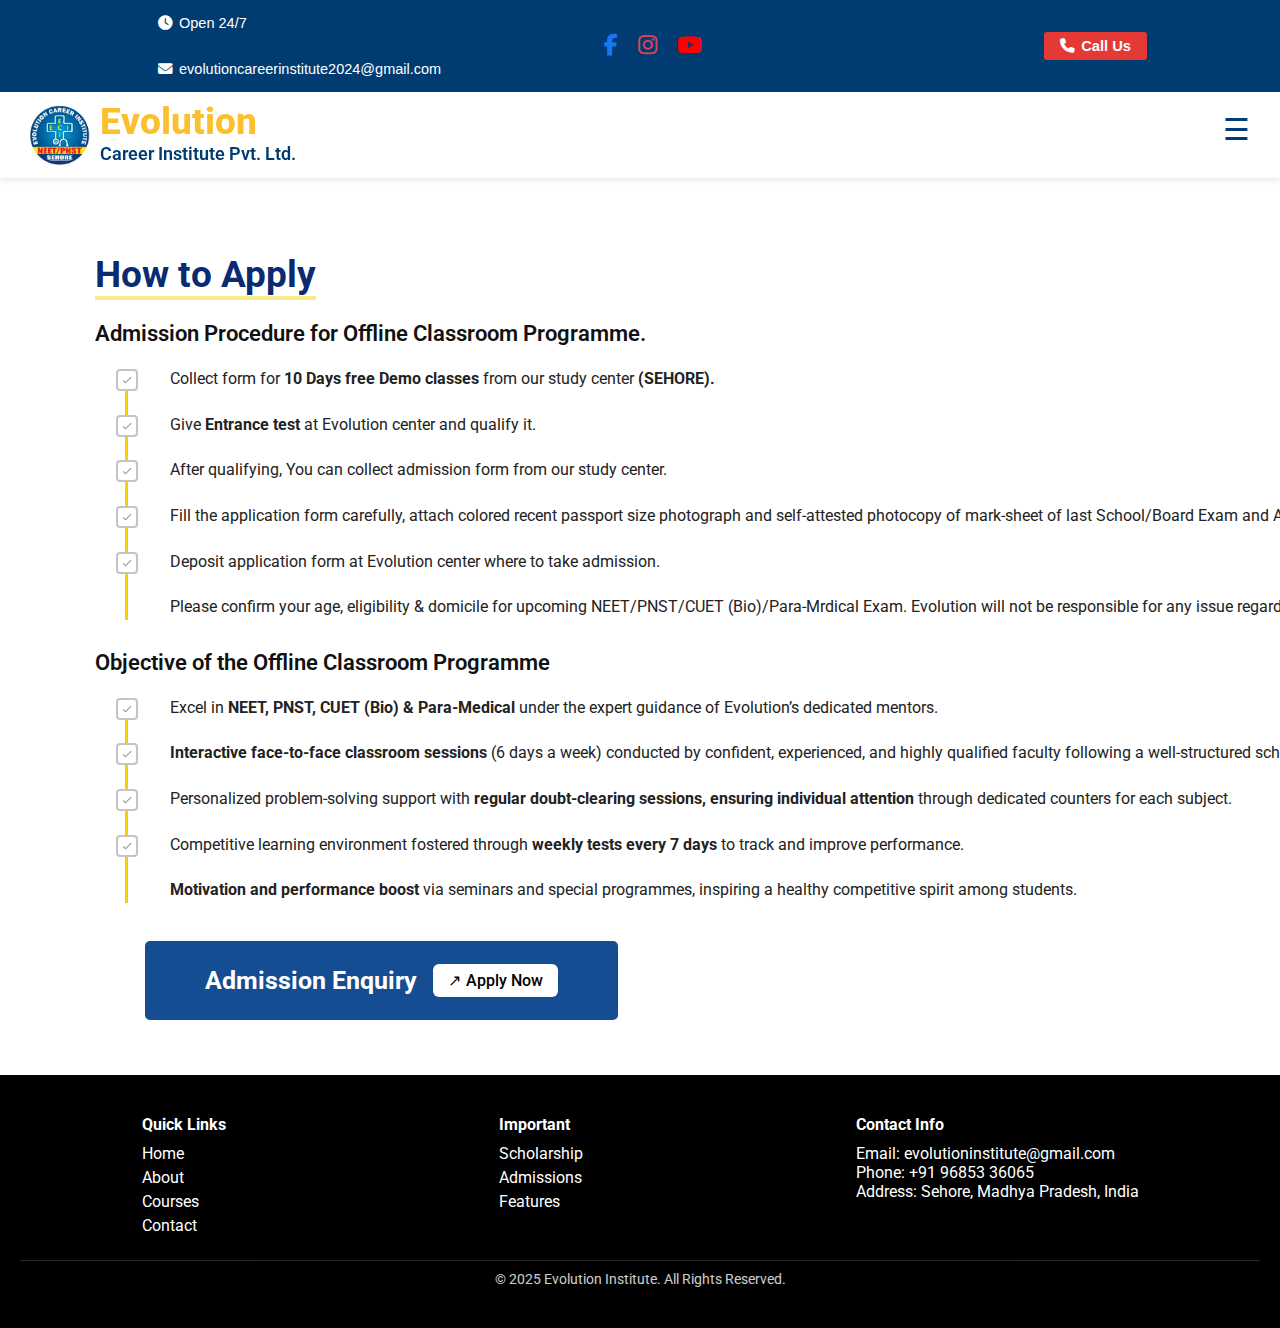
<file: Evolution Website/how-to-apply.html>
<!DOCTYPE html>
<html lang="en">
	
	<head>
		
		<meta charset="UTF-8" />
		<meta name="viewport" content="width=device-width, initial-scale=1.0" />
		<title>Evolution Institute - Home</title>
		<link rel="stylesheet" href="how-to-apply.css" />
		<link rel="stylesheet" href="https://cdnjs.cloudflare.com/ajax/libs/font-awesome/6.5.0/css/all.min.css" />
		<meta name="viewport" content="width=device-width, initial-scale=1.0" />
		<link href="https://fonts.googleapis.com/css2?family=Roboto:wght@400;500;700&display=swap" rel="stylesheet">
	
	</head>
	
<body>


<!-- Scroll to Top Button ---------------------------------------------------------------------------------------------------------------------------->
	<button id="scrollToTopBtn" title="Go to top" style="display: none;">↑</button>

	<script>
		
		document.addEventListener("DOMContentLoaded", function () 
		{
			const scrollToTopBtn = document.getElementById("scrollToTopBtn");
	
			// Show or hide the button on scroll
			window.addEventListener("scroll", function () 
			{
				if (window.scrollY > 300) 
				{
					scrollToTopBtn.style.display = "flex"; // Using flex, not block (as our CSS uses flexbox)
				} 
				else 
				{
					scrollToTopBtn.style.display = "none";
				}
			});

			// Scroll to top on button click
			scrollToTopBtn.addEventListener("click", function () 
			{
				window.scrollTo({ top: 0, behavior: "smooth" });
			});
		});
	
	</script>


<!-- Scroll to Top Button ends ----------------------------------------------------------------------------------------------------------------------->


<!-- Top Bar ----------------------------------------------------------------------------------------------------------------------------------------->
	
	<div class="top-bar">
		
		<!-- Left Section -->
		<div class="top-left">
			
			<span>
				<i class="fas fa-clock"></i> Open 24/7
			</span>
			
			<span class="email-wrap">
			
				<i class="fas fa-envelope"></i>
				<a href="mailto:evolutioncareerinstitute2024@gmail.com" class="email-link">
					evolutioncareerinstitute2024@gmail.com
				</a>
			</span>
		
		</div>

		<!-- Center Section -->
		<div class="top-center">
			<a href="https://www.facebook.com/share/1BC3oGU62u/" class="icon facebook"><i class="fab fa-facebook-f"></i></a>
			<a href="https://www.instagram.com/evolution_career_institute_seh?utm_source=qr&igsh=YXVoejFyNzJlMXNi" class="icon instagram"><i class="fab fa-instagram"></i></a>
			<a href="https://youtube.com/@parmarclasses1981?si=9LxMieaLAbIPqFxR" class="icon youtube"><i class="fab fa-youtube"></i></a>
		</div>

		<!-- Right Section -->
		<div class="top-right">
			<a href="tel:+919999999999" class="call-btn"><i class="fas fa-phone"></i> Call Us</a>
		</div>
	
	</div>


<!-- Top Bar ends ------------------------------------------------------------------------------------------------------------------------------------>


<!-- Header ------------------------------------------------------------------------------------------------------------------------------------------>
	<header class="header-container">
	
		<div class="logo-nav-wrapper">
		
			<div class="logo">

				<img src="logo.jpg" alt="Evolution Logo" />			
				<div class="logo-text">
					<div class="evolution-word">Evolution</div>
					<div class="career-word">Career Institute Pvt. Ltd.</div>
				</div>
			
			</div>

			<!-- Hamburger Icon -->
			<button class="hamburger" id="hamburgerBtn" aria-label="Toggle Menu">☰</button>

			<!-- Desktop Nav -->
			<nav class="desktop-nav">
				<a href="index.html">Home</a>
				<a href="features.html">Features</a>
				
				<!-- Courses Dropdown -->
				<div class="dropdown">
					<a href="#" class="dropbtn" id="coursesDropdown">
						<span class="dropbtn-text">Courses</span>
						<span class="arrow-down desktop-arrow"></span>
					</a>
					<div class="dropdown-content">
						<a href="neet_course.html">NEET</a>
						<a href="pnst_course.html">PNST</a>
						<a href="cuet_course.html">CUET (Bio)</a>
						<a href="para-medical_course.html">Para-Medical</a>
					</div>
				</div>
				
				<a href="about.html">About Us</a>
			
				<!-- Admissions Dropdown -->
				<div class="dropdown">
					<a href="#" class="dropbtn" id="admissionsDropdown">
						<span class="dropbtn-text">Admissions</span>
						<span class="arrow-down desktop-arrow"></span>
					</a>
					<div class="dropdown-content">
						<a href="how-to-apply.html">How to apply</a>
						<a href="scholarship.html">Scholarship</a>
						<a href="faq.html">FAQ's</a>
						<a href="t&c.html">Terms & Conditions</a>
					</div>
				</div>
				
				<a href="contact.html">Contact Us</a>
			
			</nav>
		
		</div>

		<!-- Mobile Sidebar Nav -->
		<div class="mobile-nav-overlay" id="mobileNav">
			
			<div class="mobile-header">

				<!-- Top row: logo/title (left) and close button (right) -->
				<div class="top-row">
					
					<div class="left-logo-title">
						<img src="logo.jpg" alt="Logo" />
					
						<div class="mobile-title">
							<div class="evolution-word"> Evolution</div>
							<div class="career-word">Career Institute Pvt. Ltd.</div>
						</div>

					</div>
					<button class="close-btn" id="closeBtn">X</button>
				
				</div>

				<!-- Centered social icons below -->
				<div class="center-icons">
					<a href="https://www.facebook.com/share/1BC3oGU62u/" class="icon facebook"><i class="fab fa-facebook-f"></i></a>
					<a href="https://www.instagram.com/evolution_career_institute_seh?utm_source=qr&igsh=YXVoejFyNzJlMXNi" class="icon instagram"><i class="fab fa-instagram"></i></a>
					<a href="https://youtube.com/@parmarclasses1981?si=9LxMieaLAbIPqFxR" class="icon youtube"><i class="fab fa-youtube"></i></a>
				</div>

			</div>

			<nav class="mobile-nav">
				
				<a href="index.html">Home</a>
				<a href="features.html">Features</a>

				<!-------		Courses		------->
				<div class="mobile-dropdown">
					<button id="coursesDropdownToggle" class="mobile-dropbtn">
						Courses <span class="arrow-down rotate-arrow">▼</span>
					</button>

					<div id="coursesDropdownMenu" class="mobile-dropdown-content">
						<a href="neet_course.html">NEET</a>
						<a href="pnst_course.html">PNST</a>
						<a href="cuet_course.html">CUET (Bio)</a>
						<a href="para-medical_course.html">Para-Medical</a></div>
				</div>
				<!-------		Courses ends		------->

				<a href="about.html">About Us</a>
				
				<!-------		Admissions		------->
				<div class="mobile-dropdown">	
					<button id="mobileDropdownToggle" class="mobile-dropbtn">
						Admissions <span class="arrow-down rotate-arrow">▼</span>

					</button>

					<div id="mobileDropdownMenu" class="mobile-dropdown-content">
						<a href="how-to-apply.html">How to apply</a>
						<a href="scholarship.html">Scholarship</a>
						<a href="faq.html">FAQ's</a>
						<a href="t&c.html">Terms & Conditions</a>
					</div>
				</div>
				<!-------		Admissions ends		------->
				
				<a href="contact.html">Contact Us</a>
				
				<a href="tel:+919999999999" class="apply-btn"><i class="fas fa-phone"></i> Call Us</a>
				
				<div class="contact-info">
					<h2> Contact Info </h2><br>
					<p>
						<strong>“BHOPAL NAKA”</strong>, in front of P.G College Bhopal road, Sehore, Madhya Pradesh
					</p>
					<p class="phone-row">
						📞 <a href="tel:0157200000" class="phone-link">01572 00000</a>, 
						📞 <a href="tel:0157200000" class="phone-link">01572 00000</a>
					</p>
				</div>

			</nav>

		</div>
	
	</header>

	<!-- JavaScript to toggle the hamburger menu -->
	<script>
	
		// Grab elements
		const hamburgerBtn = document.getElementById("hamburgerBtn");
		const mobileNav = document.getElementById("mobileNav");
		const closeBtn = document.getElementById("closeBtn");

		// Track menu state
		let isMenuOpen = false;

		// Toggle mobile menu when hamburger is clicked
		hamburgerBtn.addEventListener("click", () => 
		{
			isMenuOpen = !isMenuOpen;
			mobileNav.classList.toggle("show", isMenuOpen);
			document.body.classList.toggle("menu-open", isMenuOpen);
		});

		// Close mobile menu on close (X) button
		closeBtn.addEventListener("click", () => 
		{
			isMenuOpen = false;
			mobileNav.classList.remove("show");
			document.body.classList.remove("menu-open");
		});

		// Close mobile menu when a link is clicked
		const mobileLinks = document.querySelectorAll(".mobile-nav a");
		mobileLinks.forEach(link => 
		{
			link.addEventListener("click", () => 
			{
				isMenuOpen = false;
				mobileNav.classList.remove("show");
				document.body.classList.remove("menu-open");
			});
		});

		// Highlight current page in both navs
		const currentPage = location.pathname.split("/").pop();

		document.querySelectorAll(".desktop-nav a").forEach(link => 
		{
			if (link.getAttribute("href") === currentPage) 
			{
				link.classList.add("active");
			}
		});

		document.querySelectorAll(".mobile-nav a").forEach(link => 
		{
			if (link.getAttribute("href") === currentPage) 
			{
				link.classList.add("active");
			}
		});
	

		// Mobile dropdown toggle  
		document.addEventListener("DOMContentLoaded", () => 
		{
			// for Admissions
			const mobileToggle = document.getElementById("mobileDropdownToggle");
			const mobileMenu = document.getElementById("mobileDropdownMenu");
			const arrowSpan = mobileToggle.querySelector(".arrow-down");

			if (mobileMenu) 
			{
				mobileMenu.classList.remove("open");
			}

			if (mobileToggle && mobileMenu) 
			{
				mobileToggle.addEventListener("click", (e) => 
				{
					e.preventDefault();
					e.stopImmediatePropagation();

					// Toggle submenu
					mobileMenu.classList.toggle("open");

					// Toggle arrow direction
					if (mobileMenu.classList.contains("open")) 
					{
						arrowSpan.textContent = "►"; // Right arrow
					} 
					else 
					{
						arrowSpan.textContent = "▼"; // Down arrow
					}
				});
			}
	
			// for Courses
			const coursesToggle = document.getElementById("coursesDropdownToggle");
			const coursesMenu = document.getElementById("coursesDropdownMenu");
			const coursesArrow = coursesToggle.querySelector(".arrow-down");

			if (coursesMenu) 
			{
			  coursesMenu.classList.remove("open");
			}

			if (coursesToggle && coursesMenu) 
			{
				coursesToggle.addEventListener("click", (e) => 
				{
					e.preventDefault();
					e.stopImmediatePropagation();

					coursesMenu.classList.toggle("open");

					if (coursesMenu.classList.contains("open")) 
					{
						coursesArrow.textContent = "►"; // Right arrow
					} 
					else
					{
						coursesArrow.textContent = "▼"; // Down arrow
					}
				});
			}
		});

	</script>


<!-- Header ends ------------------------------------------------------------------------------------------------------------------------------------->


<!-- Admission Process Section ----------------------------------------------------------------------------------------------------------------------->

	<section class="apply-section">
		
		<h2 class="main-title">How to Apply</h2>
		<div class="title-underline"></div>
		
		<div class="content-wrapper">
			
			<div class="text-block">
				<h3 class="subheading">Admission Procedure for Offline Classroom Programme.</h3>
				<ul class="steps">
					<li>Collect form for <strong>10 Days free Demo classes</strong> from our study center <strong>(SEHORE).</strong></li>
					<li>Give <strong>Entrance test</strong> at Evolution center and qualify it.</li>
					<li>After qualifying, You can collect admission form from our study center.</li>
					<li>Fill the application form carefully, attach colored recent passport size photograph and self-attested photocopy of mark-sheet of last School/Board Exam and Aadhar Card.</li>
					<li>Deposit application form at Evolution center where to take admission.</li>
					<li>Please confirm your age, eligibility & domicile for upcoming NEET/PNST/CUET (Bio)/Para-Mrdical  Exam. Evolution will not be responsible for any issue regarding age, eligibility & domicile.</li>
				</ul>
			</div>
		
		</div>		
		
		<br>
		<div class="content-wrapper">
			
			<div class="text-block">
				<h3 class="subheading">Objective of the Offline Classroom Programme </h3>
				<ul class="steps">
					<li>Excel in <strong>NEET, PNST, CUET (Bio) & Para-Medical</strong> under the expert guidance of Evolution’s dedicated mentors.</li>
					<li><strong>Interactive face-to-face classroom sessions </strong>(6 days a week) conducted by confident, experienced, and highly qualified faculty following a well-structured schedule.</li>
					<li>Personalized problem-solving support with <strong>regular doubt-clearing sessions, ensuring individual attention </strong>through dedicated counters for each subject.</li>
					<li>Competitive learning environment fostered through <strong>weekly tests every 7 days </strong>to track and improve performance.</li>
					<li><strong>Motivation and performance boost</strong> via seminars and special programmes, inspiring a healthy competitive spirit among students.</li>
				</ul>
			</div>
		
		</div>
		
		<br>	<br>
		<a href="admission-enquriry.html" class="enquiry-btn">
			<span class="enquiry-text">Admission Enquiry</span>
			<span class="apply-box">
				<span class="apply-icon">↗</span> Apply Now
			</span>
		</a>

	</section>

<!-- Admission Process Section ends ------------------------------------------------------------------------------------------------------------------>


<!-- Footer Section ---------------------------------------------------------------------------------------------------------------------------------->

	<footer class="footer">
		
		<div class="footer-links">
			
			<div>
				
				<h4>Quick Links</h4>
				<ul>
					<li><a href="index.html">Home</a></li>
					<li><a href="about.html">About</a></li>
					<li><a href="courses.html">Courses</a></li>
					<li><a href="contact.html">Contact</a></li>
				</ul>
			
			</div>
			
			<div>
			
				<h4>Important</h4>
				<ul>
					<li><a href="scholarship.html">Scholarship</a></li>
					<li><a href="admissions.html">Admissions</a></li>
					<li><a href="features.html">Features</a></li>
				</ul>
			
			</div>
			
			<div>
			
				<h4>Contact Info</h4>
				<p>Email: evolutioninstitute@gmail.com</p>
				<p>Phone: +91 96853 36065</p>
				<p>Address: Sehore, Madhya Pradesh, India</p>
			
			</div>
			
		</div>
    
		<div class="footer-bottom">
			<p>&copy; 2025 Evolution Institute. All Rights Reserved.</p>
		</div>
	
	</footer>


<!-- Footer Section ends ----------------------------------------------------------------------------------------------------------------------------->


</body>
</html>
</file>
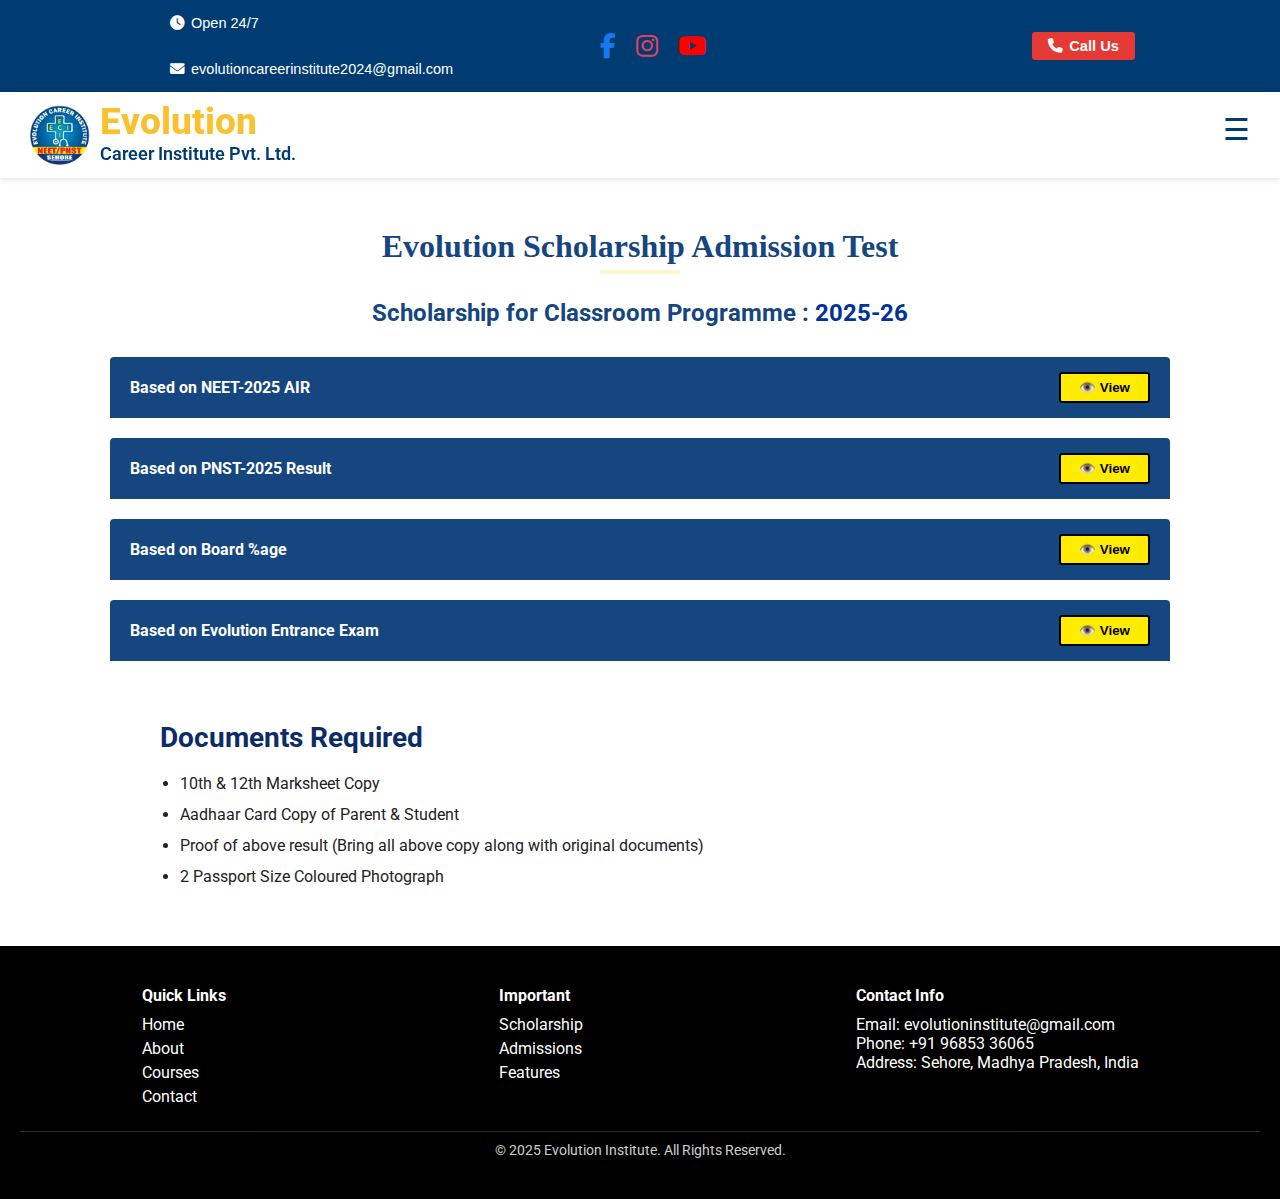
<file: Evolution Website/scholarship.html>
<!DOCTYPE html>
<html lang="en">
	
	<head>
		
		<meta charset="UTF-8" />
		<meta name="viewport" content="width=device-width, initial-scale=1.0" />
		<title>Evolution Institute - Home</title>
		<link rel="stylesheet" href="scholarship.css" />
		<link rel="stylesheet" href="https://cdnjs.cloudflare.com/ajax/libs/font-awesome/6.5.0/css/all.min.css" />
		<meta name="viewport" content="width=device-width, initial-scale=1.0" />
		<link href="https://fonts.googleapis.com/css2?family=Roboto:wght@400;500;700&display=swap" rel="stylesheet">
	
	</head>
	
<body>


<!-- Scroll to Top Button ---------------------------------------------------------------------------------------------------------------------------->
	<button id="scrollToTopBtn" title="Go to top" style="display: none;">↑</button>

	<script>
		
		document.addEventListener("DOMContentLoaded", function () 
		{
			const scrollToTopBtn = document.getElementById("scrollToTopBtn");
	
			// Show or hide the button on scroll
			window.addEventListener("scroll", function () 
			{
				if (window.scrollY > 300) 
				{
					scrollToTopBtn.style.display = "flex"; // Using flex, not block (as our CSS uses flexbox)
				} 
				else 
				{
					scrollToTopBtn.style.display = "none";
				}
			});

			// Scroll to top on button click
			scrollToTopBtn.addEventListener("click", function () 
			{
				window.scrollTo({ top: 0, behavior: "smooth" });
			});
		});
	
	</script>


<!-- Scroll to Top Button ends ----------------------------------------------------------------------------------------------------------------------->


<!-- Top Bar ----------------------------------------------------------------------------------------------------------------------------------------->
	
	<div class="top-bar">
		
		<!-- Left Section -->
		<div class="top-left">
			
			<span>
				<i class="fas fa-clock"></i> Open 24/7
			</span>
			
			<span class="email-wrap">
			
				<i class="fas fa-envelope"></i>
				<a href="mailto:evolutioncareerinstitute2024@gmail.com" class="email-link">
					evolutioncareerinstitute2024@gmail.com
				</a>
			</span>
		
		</div>

		<!-- Center Section -->
		<div class="top-center">
			<a href="https://www.facebook.com/share/1BC3oGU62u/" class="icon facebook"><i class="fab fa-facebook-f"></i></a>
			<a href="https://www.instagram.com/evolution_career_institute_seh?utm_source=qr&igsh=YXVoejFyNzJlMXNi" class="icon instagram"><i class="fab fa-instagram"></i></a>
			<a href="https://youtube.com/@parmarclasses1981?si=9LxMieaLAbIPqFxR" class="icon youtube"><i class="fab fa-youtube"></i></a>
		</div>

		<!-- Right Section -->
		<div class="top-right">
			<a href="tel:+919999999999" class="call-btn"><i class="fas fa-phone"></i> Call Us</a>
		</div>
	
	</div>


<!-- Top Bar ends ------------------------------------------------------------------------------------------------------------------------------------>


<!-- Header ------------------------------------------------------------------------------------------------------------------------------------------>
	<header class="header-container">
	
		<div class="logo-nav-wrapper">
		
			<div class="logo">

				<img src="logo.jpg" alt="Evolution Logo" />			
				<div class="logo-text">
					<div class="evolution-word">Evolution</div>
					<div class="career-word">Career Institute Pvt. Ltd.</div>
				</div>
			
			</div>

			<!-- Hamburger Icon -->
			<button class="hamburger" id="hamburgerBtn" aria-label="Toggle Menu">☰</button>

			<!-- Desktop Nav -->
			<nav class="desktop-nav">
				<a href="index.html">Home</a>
				<a href="features.html">Features</a>
				
				<!-- Courses Dropdown -->
				<div class="dropdown">
					<a href="#" class="dropbtn" id="coursesDropdown">
						<span class="dropbtn-text">Courses</span>
						<span class="arrow-down desktop-arrow"></span>
					</a>
					<div class="dropdown-content">
						<a href="neet_course.html">NEET</a>
						<a href="pnst_course.html">PNST</a>
						<a href="cuet_course.html">CUET (Bio)</a>
						<a href="para-medical_course.html">Para-Medical</a>
					</div>
				</div>
				
				<a href="about.html">About Us</a>
			
				<!-- Admissions Dropdown -->
				<div class="dropdown">
					<a href="#" class="dropbtn" id="admissionsDropdown">
						<span class="dropbtn-text">Admissions</span>
						<span class="arrow-down desktop-arrow"></span>
					</a>
					<div class="dropdown-content">
						<a href="how-to-apply.html">How to apply</a>
						<a href="scholarship.html">Scholarship</a>
						<a href="faq.html">FAQ's</a>
						<a href="t&c.html">Terms & Conditions</a>
					</div>
				</div>
				
				<a href="contact.html">Contact Us</a>
			
			</nav>
		
		</div>

		<!-- Mobile Sidebar Nav -->
		<div class="mobile-nav-overlay" id="mobileNav">
			
			<div class="mobile-header">

				<!-- Top row: logo/title (left) and close button (right) -->
				<div class="top-row">
					
					<div class="left-logo-title">
						<img src="logo.jpg" alt="Logo" />
					
						<div class="mobile-title">
							<div class="evolution-word">Evolution</div>
							<div class="career-word">Career Institute Pvt. Ltd.</div>
						</div>

					</div>
					<button class="close-btn" id="closeBtn">X</button>
				
				</div>

				<!-- Centered social icons below -->
				<div class="center-icons">
					<a href="https://www.facebook.com/share/1BC3oGU62u/" class="icon facebook"><i class="fab fa-facebook-f"></i></a>
					<a href="https://www.instagram.com/evolution_career_institute_seh?utm_source=qr&igsh=YXVoejFyNzJlMXNi" class="icon instagram"><i class="fab fa-instagram"></i></a>
					<a href="https://youtube.com/@parmarclasses1981?si=9LxMieaLAbIPqFxR" class="icon youtube"><i class="fab fa-youtube"></i></a>
				</div>

			</div>

			<nav class="mobile-nav">
				
				<a href="index.html">Home</a>
				<a href="features.html">Features</a>

				<!-------		Courses		------->
				<div class="mobile-dropdown">
					<button id="coursesDropdownToggle" class="mobile-dropbtn">
						Courses <span class="arrow-down rotate-arrow">▼</span>
					</button>

					<div id="coursesDropdownMenu" class="mobile-dropdown-content">
						<a href="neet_course.html">NEET</a>
						<a href="pnst_course.html">PNST</a>
						<a href="cuet_course.html">CUET (Bio)</a>
						<a href="para-medical_course.html">Para-Medical</a></div>
				</div>
				<!-------		Courses ends		------->

				<a href="about.html">About Us</a>
				
				<!-------		Admissions		------->
				<div class="mobile-dropdown">	
					<button id="mobileDropdownToggle" class="mobile-dropbtn">
						Admissions <span class="arrow-down rotate-arrow">▼</span>

					</button>

					<div id="mobileDropdownMenu" class="mobile-dropdown-content">
						<a href="how-to-apply.html">How to apply</a>
						<a href="scholarship.html">Scholarship</a>
						<a href="faq.html">FAQ's</a>
						<a href="t&c.html">Terms & Conditions</a>
					</div>
				</div>
				<!-------		Admissions ends		------->
				
				<a href="contact.html">Contact Us</a>
				
				<a href="tel:+919999999999" class="apply-btn"><i class="fas fa-phone"></i> Call Us</a>
				
				<div class="contact-info">
					<h2> Contact Info </h2><br>
					<p>
						<strong>“BHOPAL NAKA”</strong>, in front of P.G College Bhopal road, Sehore, Madhya Pradesh
					</p>
					<p class="phone-row">
						📞 <a href="tel:0157200000" class="phone-link">01572 00000</a>, 
						📞 <a href="tel:0157200000" class="phone-link">01572 00000</a>
					</p>
				</div>

			</nav>

		</div>
	
	</header>

	<!-- JavaScript to toggle the hamburger menu -->
	<script>
	
		// Grab elements
		const hamburgerBtn = document.getElementById("hamburgerBtn");
		const mobileNav = document.getElementById("mobileNav");
		const closeBtn = document.getElementById("closeBtn");

		// Track menu state
		let isMenuOpen = false;

		// Toggle mobile menu when hamburger is clicked
		hamburgerBtn.addEventListener("click", () => 
		{
			isMenuOpen = !isMenuOpen;
			mobileNav.classList.toggle("show", isMenuOpen);
			document.body.classList.toggle("menu-open", isMenuOpen);
		});

		// Close mobile menu on close (X) button
		closeBtn.addEventListener("click", () => 
		{
			isMenuOpen = false;
			mobileNav.classList.remove("show");
			document.body.classList.remove("menu-open");
		});

		// Close mobile menu when a link is clicked
		const mobileLinks = document.querySelectorAll(".mobile-nav a");
		mobileLinks.forEach(link => 
		{
			link.addEventListener("click", () => 
			{
				isMenuOpen = false;
				mobileNav.classList.remove("show");
				document.body.classList.remove("menu-open");
			});
		});

		// Highlight current page in both navs
		const currentPage = location.pathname.split("/").pop();

		document.querySelectorAll(".desktop-nav a").forEach(link => 
		{
			if (link.getAttribute("href") === currentPage) 
			{
				link.classList.add("active");
			}
		});

		document.querySelectorAll(".mobile-nav a").forEach(link => 
		{
			if (link.getAttribute("href") === currentPage) 
			{
				link.classList.add("active");
			}
		});
	

		// Mobile dropdown toggle  
		document.addEventListener("DOMContentLoaded", () => 
		{
			// for Admissions
			const mobileToggle = document.getElementById("mobileDropdownToggle");
			const mobileMenu = document.getElementById("mobileDropdownMenu");
			const arrowSpan = mobileToggle.querySelector(".arrow-down");

			if (mobileMenu) 
			{
				mobileMenu.classList.remove("open");
			}

			if (mobileToggle && mobileMenu) 
			{
				mobileToggle.addEventListener("click", (e) => 
				{
					e.preventDefault();
					e.stopImmediatePropagation();

					// Toggle submenu
					mobileMenu.classList.toggle("open");

					// Toggle arrow direction
					if (mobileMenu.classList.contains("open")) 
					{
						arrowSpan.textContent = "►"; // Right arrow
					} 
					else 
					{
						arrowSpan.textContent = "▼"; // Down arrow
					}
				});
			}
	
			// for Courses
			const coursesToggle = document.getElementById("coursesDropdownToggle");
			const coursesMenu = document.getElementById("coursesDropdownMenu");
			const coursesArrow = coursesToggle.querySelector(".arrow-down");

			if (coursesMenu) 
			{
			  coursesMenu.classList.remove("open");
			}

			if (coursesToggle && coursesMenu) 
			{
				coursesToggle.addEventListener("click", (e) => 
				{
					e.preventDefault();
					e.stopImmediatePropagation();

					coursesMenu.classList.toggle("open");

					if (coursesMenu.classList.contains("open")) 
					{
						coursesArrow.textContent = "►"; // Right arrow
					} 
					else
					{
						coursesArrow.textContent = "▼"; // Down arrow
					}
				});
			}
		});

	</script>


<!-- Header ends ------------------------------------------------------------------------------------------------------------------------------------->


<!-- Discount Section -------------------------------------------------------------------------------------------------------------------------------->

	<div class="container animate-on-scroll">
		
		<h1>Evolution Scholarship Admission Test</h1>
		<div class="underline"></div>
		<h2>Scholarship for Classroom Programme : <span>2025-26</span></h2>

		<!-- Block 1 -->
		<div class="block">
			<div class="block-label">Based on NEET-2025 AIR</div>
			<button class="view-btn">👁️ View</button>
		</div>
		
		<div class="details">
			
			<table>
			
				<thead>
					<tr>
						<th>AIR<br><span>GEN | OBC | EWS | MBC</span></th>
						<th>AIR<br><span>SC</span></th>
						<th>AIR<br><span>ST</span></th>
						<th>FEE<br><span>Payable Amount</span></th>
					</tr>
				</thead>
					
				<tbody>
					<tr><td>≤ 40000</td><td>≤ 150000</td><td>≤ 180000</td><td>NIL</td></tr>
					<tr><td>≤ 50000</td><td>≤ 160000</td><td>≤ 190000</td><td>₹15,000</td></tr>
					<tr><td>≤ 60000</td><td>≤ 170000</td><td>≤ 200000</td><td>₹20,000</td></tr>
					<tr><td>≤ 70000</td><td>≤ 180000</td><td>≤ 210000</td><td>₹25,000</td></tr>
					<tr><td>≤ 80000</td><td>≤ 190000</td><td>≤ 220000</td><td>₹30,000</td></tr>
					<tr><td>≤ 90000</td><td>≤ 200000</td><td>≤ 230000</td><td>₹35,000</td></tr>
				</tbody>
			</table>
				
		</div>
		
		<!-- Block 2 -->
		<div class="block">
			<div class="block-label">Based on PNST-2025 Result</div>
			<button class="view-btn">👁️ View</button>
		</div>
		
		<div class="details">
		
			<table>
				<thead>
					<tr>
						<th>Percentile<br><span>GEN | OBC | EWS | MBC</span></th>
						<th>Percentile<br><span>SC</span></th>
						<th>Percentile<br><span>ST</span></th>
						<th>FEE<br><span>Payable Amount</span></th>
					</tr>
				</thead>
					
				<tbody>
					<tr><td>> 90</td><td>> 85</td><td>> 80</td><td>NIL</td></tr>
					<tr><td>> 80</td><td>> 75</td><td>> 70</td><td>₹12,000</td></tr>
					<tr><td>> 70</td><td>> 65</td><td>> 60</td><td>₹17,000</td></tr>
					<tr><td>> 60</td><td>> 55</td><td>> 50</td><td>₹22,000</td></tr>
					<tr><td>> 50</td><td>> 45</td><td>> 40</td><td>₹27,000</td></tr>
					<tr><td>> 40</td><td>> 35</td><td>> 30</td><td>₹32,000</td></tr>
				</tbody>
			</table>
		</div>

		<!-- Block 3 -->
		<div class="block">
			<div class="block-label">Based on Board %age</div>
			<button class="view-btn">👁️ View</button>
		</div>
    
		<div class="details">
			
			<table>
				<thead>
					<tr>
						<th>Percentage<br><span>GEN | OBC | EWS | MBC</span></th>
						<th>Percentage<br><span>SC</span></th>
						<th>Percentage<br><span>ST</span></th>
						<th>FEE<br><span>Payable Amount</span></th>
					</tr>
				</thead>
				
				<tbody>
					<tr><td>> 85%</td><td>> 80%</td><td>> 75%</td><td>NIL</td></tr>
					<tr><td>> 80%</td><td>> 75%</td><td>> 70%</td><td>₹10,000</td></tr>
					<tr><td>> 75%</td><td>> 70%</td><td>> 65%</td><td>₹15,000</td></tr>
					<tr><td>> 70%</td><td>> 65%</td><td>> 60%</td><td>₹20,000</td></tr>
					<tr><td>> 65%</td><td>> 60%</td><td>> 55%</td><td>₹25,000</td></tr>
					<tr><td>> 60%</td><td>> 55%</td><td>> 50%</td><td>₹30,000</td></tr>
				</tbody>
			</table>
		</div>

		<!-- Block 4 -->
		<div class="block">
			<div class="block-label">Based on Evolution Entrance Exam</div>
			<button class="view-btn">👁️ View</button>
		</div>
			
		<div class="details">
			
			<table>
				<thead>
					<tr>
						<th>Percentage<br><span>GEN | OBC | EWS | MBC</span></th>
						<th>Percentage<br><span>SC</span></th>
						<th>Percentage<br><span>ST</span></th>
						<th>FEE<br><span>Payable Amount</span></th>
					</tr>
				</thead>
					
				<tbody>
					<tr><td>> 88%</td><td>> 83%</td><td>> 78%</td><td>NIL</td></tr>
					<tr><td>> 83%</td><td>> 78%</td><td>> 73%</td><td>₹11,000</td></tr>
					<tr><td>> 78%</td><td>> 73%</td><td>> 68%</td><td>₹16,000</td></tr>
					<tr><td>> 73%</td><td>> 68%</td><td>> 63%</td><td>₹21,000</td></tr>
					<tr><td>> 68%</td><td>> 63%</td><td>> 58%</td><td>₹26,000</td></tr>
					<tr><td>> 63%</td><td>> 58%</td><td>> 53%</td><td>₹31,000</td></tr>
				</tbody>
			</table>
		</div>
	</div>

	<script>
	
		// Toggle show/hide of details
		document.querySelectorAll('.block').forEach(block => 
		{
			const btn = block.querySelector('.view-btn');
			const details = block.nextElementSibling;

			btn.addEventListener('click', () => 
			{
				const isOpen = details.classList.contains('show');
				// Close all open details first
				
				document.querySelectorAll('.details.show').forEach(openDetails => 
				{
					openDetails.classList.remove('show');
					openDetails.previousElementSibling.querySelector('.view-btn').textContent = '👁️ View';
				});

				if (!isOpen) 
				{
					details.classList.add('show');
					btn.textContent = '👁️ Hide';
					// Smooth scroll to block
					block.scrollIntoView({ behavior: 'smooth', block: 'start' });
				}
			});
		});

		// Scroll animation: from bottom to top on container

		function animateOnScroll() 
		{
			const container = document.querySelector('.container.animate-on-scroll');
			const rect = container.getBoundingClientRect();
			const windowHeight = window.innerHeight || document.documentElement.clientHeight;

			if (rect.top <= windowHeight - 100) 
			{
				container.classList.add('visible');
				window.removeEventListener('scroll', animateOnScroll);
			}
		}

		// Run on scroll and on load
		window.addEventListener('scroll', animateOnScroll);
		window.addEventListener('load', animateOnScroll);

  </script>


<!-- Discount Section ends --------------------------------------------------------------------------------------------------------------------------->


<!-- Document Section -------------------------------------------------------------------------------------------------------------------------------->

	<section class="documents-section animate-on-scroll">
		
		<h2>Documents Required</h2>
		<ul>
			<li>10th &amp; 12th Marksheet Copy</li>
			<li>Aadhaar Card Copy of Parent &amp; Student</li>
			<li>Proof of above result (Bring all above copy along with original documents)</li>
			<li>2 Passport Size Coloured Photograph</li>
		</ul>
	</section>

	<script>
		// Animate on scroll (down-to-top effect)
		function animateDocumentsOnScroll() 
		{
			const section = document.querySelector('.documents-section');
			const rect = section.getBoundingClientRect();
			const windowHeight = window.innerHeight;

			if (rect.top <= windowHeight - 100) 
			{
				section.classList.add('visible');
				window.removeEventListener('scroll', animateDocumentsOnScroll);
			}
		}

		window.addEventListener('scroll', animateDocumentsOnScroll);
		window.addEventListener('load', animateDocumentsOnScroll);

	</script>


<!-- Document Section ends --------------------------------------------------------------------------------------------------------------------------->


<!-- Footer Section ---------------------------------------------------------------------------------------------------------------------------------->

	<footer class="footer">
		
		<div class="footer-links">
			
			<div>
				
				<h4>Quick Links</h4>
				<ul>
					<li><a href="index.html">Home</a></li>
					<li><a href="about.html">About</a></li>
					<li><a href="courses.html">Courses</a></li>
					<li><a href="contact.html">Contact</a></li>
				</ul>
			
			</div>
			
			<div>
			
				<h4>Important</h4>
				<ul>
					<li><a href="scholarship.html">Scholarship</a></li>
					<li><a href="admissions.html">Admissions</a></li>
					<li><a href="features.html">Features</a></li>
				</ul>
			
			</div>
			
			<div>
			
				<h4>Contact Info</h4>
				<p>Email: evolutioninstitute@gmail.com</p>
				<p>Phone: +91 96853 36065</p>
				<p>Address: Sehore, Madhya Pradesh, India</p>
			
			</div>
			
		</div>
    
		<div class="footer-bottom">
			<p>&copy; 2025 Evolution Institute. All Rights Reserved.</p>
		</div>
	
	</footer>


<!-- Footer Section ends ----------------------------------------------------------------------------------------------------------------------------->


</body>
</html>
</file>
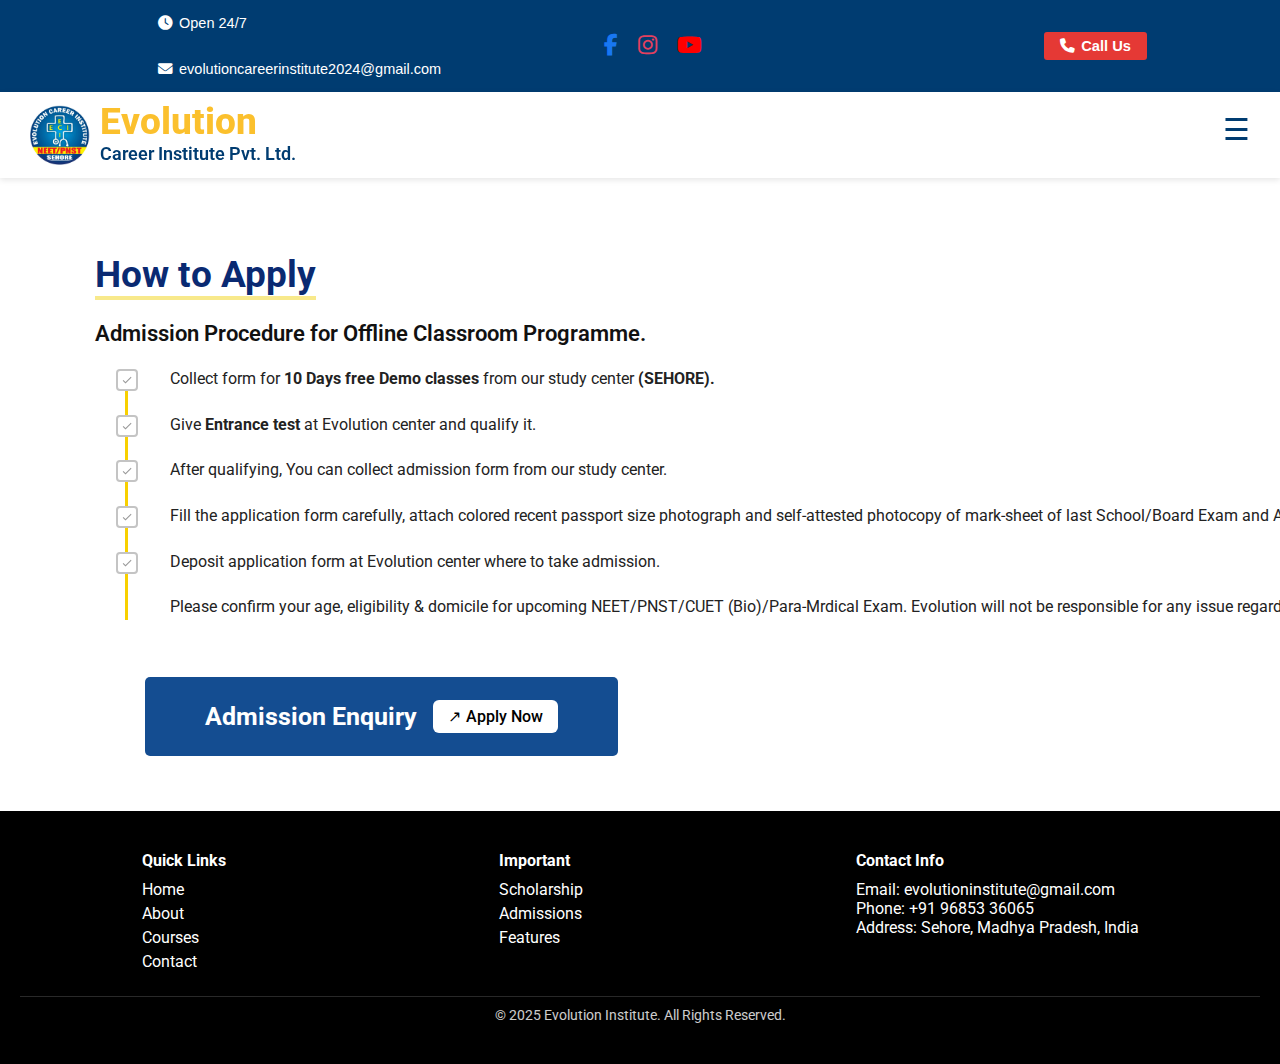
<file: Evolution Website/t&c.html>
<!DOCTYPE html>
<html lang="en">
	
	<head>
		
		<meta charset="UTF-8" />
		<meta name="viewport" content="width=device-width, initial-scale=1.0" />
		<title>Evolution Institute - Home</title>
		<link rel="stylesheet" href="how-to-apply.css" />
		<link rel="stylesheet" href="https://cdnjs.cloudflare.com/ajax/libs/font-awesome/6.5.0/css/all.min.css" />
		<meta name="viewport" content="width=device-width, initial-scale=1.0" />
		<link href="https://fonts.googleapis.com/css2?family=Roboto:wght@400;500;700&display=swap" rel="stylesheet">
	
	</head>
	
<body>


<!-- Scroll to Top Button ---------------------------------------------------------------------------------------------------------------------------->
	<button id="scrollToTopBtn" title="Go to top" style="display: none;">↑</button>

	<script>
		
		document.addEventListener("DOMContentLoaded", function () 
		{
			const scrollToTopBtn = document.getElementById("scrollToTopBtn");
	
			// Show or hide the button on scroll
			window.addEventListener("scroll", function () 
			{
				if (window.scrollY > 300) 
				{
					scrollToTopBtn.style.display = "flex"; // Using flex, not block (as our CSS uses flexbox)
				} 
				else 
				{
					scrollToTopBtn.style.display = "none";
				}
			});

			// Scroll to top on button click
			scrollToTopBtn.addEventListener("click", function () 
			{
				window.scrollTo({ top: 0, behavior: "smooth" });
			});
		});
	
	</script>


<!-- Scroll to Top Button ends ----------------------------------------------------------------------------------------------------------------------->


<!-- Top Bar ----------------------------------------------------------------------------------------------------------------------------------------->
	
	<div class="top-bar">
		
		<!-- Left Section -->
		<div class="top-left">
			
			<span>
				<i class="fas fa-clock"></i> Open 24/7
			</span>
			
			<span class="email-wrap">
			
				<i class="fas fa-envelope"></i>
				<a href="mailto:evolutioncareerinstitute2024@gmail.com" class="email-link">
					evolutioncareerinstitute2024@gmail.com
				</a>
			</span>
		
		</div>

		<!-- Center Section -->
		<div class="top-center">
			<a href="https://www.facebook.com/share/1BC3oGU62u/" class="icon facebook"><i class="fab fa-facebook-f"></i></a>
			<a href="https://www.instagram.com/evolution_career_institute_seh?utm_source=qr&igsh=YXVoejFyNzJlMXNi" class="icon instagram"><i class="fab fa-instagram"></i></a>
			<a href="https://youtube.com/@parmarclasses1981?si=9LxMieaLAbIPqFxR" class="icon youtube"><i class="fab fa-youtube"></i></a>
		</div>

		<!-- Right Section -->
		<div class="top-right">
			<a href="tel:+919999999999" class="call-btn"><i class="fas fa-phone"></i> Call Us</a>
		</div>
	
	</div>


<!-- Top Bar ends ------------------------------------------------------------------------------------------------------------------------------------>


<!-- Header ------------------------------------------------------------------------------------------------------------------------------------------>
	<header class="header-container">
	
		<div class="logo-nav-wrapper">
		
			<div class="logo">

				<img src="logo.jpg" alt="Evolution Logo" />			
				<div class="logo-text">
					<div class="evolution-word">Evolution</div>
					<div class="career-word">Career Institute Pvt. Ltd.</div>
				</div>
			
			</div>

			<!-- Hamburger Icon -->
			<button class="hamburger" id="hamburgerBtn" aria-label="Toggle Menu">☰</button>

			<!-- Desktop Nav -->
			<nav class="desktop-nav">
				<a href="index.html">Home</a>
				<a href="features.html">Features</a>
				
				<!-- Courses Dropdown -->
				<div class="dropdown">
					<a href="#" class="dropbtn" id="coursesDropdown">
						<span class="dropbtn-text">Courses</span>
						<span class="arrow-down desktop-arrow"></span>
					</a>
					<div class="dropdown-content">
						<a href="neet_course.html">NEET</a>
						<a href="pnst_course.html">PNST</a>
						<a href="cuet_course.html">CUET (Bio)</a>
						<a href="para-medical_course.html">Para-Medical</a>
					</div>
				</div>
				
				<a href="about.html">About Us</a>
			
				<!-- Admissions Dropdown -->
				<div class="dropdown">
					<a href="#" class="dropbtn" id="admissionsDropdown">
						<span class="dropbtn-text">Admissions</span>
						<span class="arrow-down desktop-arrow"></span>
					</a>
					<div class="dropdown-content">
						<a href="how-to-apply.html">How to apply</a>
						<a href="scholarship.html">Scholarship</a>
						<a href="faq.html">FAQ's</a>
						<a href="t&c.html">Terms & Conditions</a>
					</div>
				</div>
				
				<a href="contact.html">Contact Us</a>
			
			</nav>
		
		</div>

		<!-- Mobile Sidebar Nav -->
		<div class="mobile-nav-overlay" id="mobileNav">
			
			<div class="mobile-header">

				<!-- Top row: logo/title (left) and close button (right) -->
				<div class="top-row">
					
					<div class="left-logo-title">
						<img src="logo.jpg" alt="Logo" />
					
						<div class="mobile-title">
							<div class="evolution-word"> Evolution</div>
							<div class="career-word">Career Institute Pvt. Ltd.</div>
						</div>

					</div>
					<button class="close-btn" id="closeBtn">X</button>
				
				</div>

				<!-- Centered social icons below -->
				<div class="center-icons">
					<a href="https://www.facebook.com/share/1BC3oGU62u/" class="icon facebook"><i class="fab fa-facebook-f"></i></a>
					<a href="https://www.instagram.com/evolution_career_institute_seh?utm_source=qr&igsh=YXVoejFyNzJlMXNi" class="icon instagram"><i class="fab fa-instagram"></i></a>
					<a href="https://youtube.com/@parmarclasses1981?si=9LxMieaLAbIPqFxR" class="icon youtube"><i class="fab fa-youtube"></i></a>
				</div>

			</div>

			<nav class="mobile-nav">
				
				<a href="index.html">Home</a>
				<a href="features.html">Features</a>

				<!-------		Courses		------->
				<div class="mobile-dropdown">
					<button id="coursesDropdownToggle" class="mobile-dropbtn">
						Courses <span class="arrow-down rotate-arrow">▼</span>
					</button>

					<div id="coursesDropdownMenu" class="mobile-dropdown-content">
						<a href="neet_course.html">NEET</a>
						<a href="pnst_course.html">PNST</a>
						<a href="cuet_course.html">CUET (Bio)</a>
						<a href="para-medical_course.html">Para-Medical</a></div>
				</div>
				<!-------		Courses ends		------->

				<a href="about.html">About Us</a>
				
				<!-------		Admissions		------->
				<div class="mobile-dropdown">	
					<button id="mobileDropdownToggle" class="mobile-dropbtn">
						Admissions <span class="arrow-down rotate-arrow">▼</span>

					</button>

					<div id="mobileDropdownMenu" class="mobile-dropdown-content">
						<a href="how-to-apply.html">How to apply</a>
						<a href="scholarship.html">Scholarship</a>
						<a href="faq.html">FAQ's</a>
						<a href="t&c.html">Terms & Conditions</a>
					</div>
				</div>
				<!-------		Admissions ends		------->
				
				<a href="contact.html">Contact Us</a>
				
				<a href="tel:+919999999999" class="apply-btn"><i class="fas fa-phone"></i> Call Us</a>
				
				<div class="contact-info">
					<h2> Contact Info </h2><br>
					<p>
						<strong>“BHOPAL NAKA”</strong>, in front of P.G College Bhopal road, Sehore, Madhya Pradesh
					</p>
					<p class="phone-row">
						📞 <a href="tel:0157200000" class="phone-link">01572 00000</a>, 
						📞 <a href="tel:0157200000" class="phone-link">01572 00000</a>
					</p>
				</div>

			</nav>

		</div>
	
	</header>

	<!-- JavaScript to toggle the hamburger menu -->
	<script>
	
		// Grab elements
		const hamburgerBtn = document.getElementById("hamburgerBtn");
		const mobileNav = document.getElementById("mobileNav");
		const closeBtn = document.getElementById("closeBtn");

		// Track menu state
		let isMenuOpen = false;

		// Toggle mobile menu when hamburger is clicked
		hamburgerBtn.addEventListener("click", () => 
		{
			isMenuOpen = !isMenuOpen;
			mobileNav.classList.toggle("show", isMenuOpen);
			document.body.classList.toggle("menu-open", isMenuOpen);
		});

		// Close mobile menu on close (X) button
		closeBtn.addEventListener("click", () => 
		{
			isMenuOpen = false;
			mobileNav.classList.remove("show");
			document.body.classList.remove("menu-open");
		});

		// Close mobile menu when a link is clicked
		const mobileLinks = document.querySelectorAll(".mobile-nav a");
		mobileLinks.forEach(link => 
		{
			link.addEventListener("click", () => 
			{
				isMenuOpen = false;
				mobileNav.classList.remove("show");
				document.body.classList.remove("menu-open");
			});
		});

		// Highlight current page in both navs
		const currentPage = location.pathname.split("/").pop();

		document.querySelectorAll(".desktop-nav a").forEach(link => 
		{
			if (link.getAttribute("href") === currentPage) 
			{
				link.classList.add("active");
			}
		});

		document.querySelectorAll(".mobile-nav a").forEach(link => 
		{
			if (link.getAttribute("href") === currentPage) 
			{
				link.classList.add("active");
			}
		});
	

		// Mobile dropdown toggle  
		document.addEventListener("DOMContentLoaded", () => 
		{
			// for Admissions
			const mobileToggle = document.getElementById("mobileDropdownToggle");
			const mobileMenu = document.getElementById("mobileDropdownMenu");
			const arrowSpan = mobileToggle.querySelector(".arrow-down");

			if (mobileMenu) 
			{
				mobileMenu.classList.remove("open");
			}

			if (mobileToggle && mobileMenu) 
			{
				mobileToggle.addEventListener("click", (e) => 
				{
					e.preventDefault();
					e.stopImmediatePropagation();

					// Toggle submenu
					mobileMenu.classList.toggle("open");

					// Toggle arrow direction
					if (mobileMenu.classList.contains("open")) 
					{
						arrowSpan.textContent = "►"; // Right arrow
					} 
					else 
					{
						arrowSpan.textContent = "▼"; // Down arrow
					}
				});
			}
	
			// for Courses
			const coursesToggle = document.getElementById("coursesDropdownToggle");
			const coursesMenu = document.getElementById("coursesDropdownMenu");
			const coursesArrow = coursesToggle.querySelector(".arrow-down");

			if (coursesMenu) 
			{
			  coursesMenu.classList.remove("open");
			}

			if (coursesToggle && coursesMenu) 
			{
				coursesToggle.addEventListener("click", (e) => 
				{
					e.preventDefault();
					e.stopImmediatePropagation();

					coursesMenu.classList.toggle("open");

					if (coursesMenu.classList.contains("open")) 
					{
						coursesArrow.textContent = "►"; // Right arrow
					} 
					else
					{
						coursesArrow.textContent = "▼"; // Down arrow
					}
				});
			}
		});

	</script>


<!-- Header ends ------------------------------------------------------------------------------------------------------------------------------------->


<!-- Admission Process Section ----------------------------------------------------------------------------------------------------------------------->

	<section class="apply-section">
		
		<h2 class="main-title">How to Apply</h2>
		<div class="title-underline"></div>
		
		<div class="content-wrapper">
			
			<div class="text-block">
				<h3 class="subheading">Admission Procedure for Offline Classroom Programme.</h3>
				<ul class="steps">
					<li>Collect form for <strong>10 Days free Demo classes</strong> from our study center <strong>(SEHORE).</strong></li>
					<li>Give <strong>Entrance test</strong> at Evolution center and qualify it.</li>
					<li>After qualifying, You can collect admission form from our study center.</li>
					<li>Fill the application form carefully, attach colored recent passport size photograph and self-attested photocopy of mark-sheet of last School/Board Exam and Aadhar Card.</li>
					<li>Deposit application form at Evolution center where to take admission.</li>
					<li>Please confirm your age, eligibility & domicile for upcoming NEET/PNST/CUET (Bio)/Para-Mrdical  Exam. Evolution will not be responsible for any issue regarding age, eligibility & domicile.</li>
				</ul>
			</div>
		
		</div>		
		
		<br>
		
		<br>	<br>
		<a href="admission-enquriry.html" class="enquiry-btn">
			<span class="enquiry-text">Admission Enquiry</span>
			<span class="apply-box">
				<span class="apply-icon">↗</span> Apply Now
			</span>
		</a>

	</section>

<!-- Admission Process Section ends ------------------------------------------------------------------------------------------------------------------>


<!-- Footer Section ---------------------------------------------------------------------------------------------------------------------------------->

	<footer class="footer">
		
		<div class="footer-links">
			
			<div>
				
				<h4>Quick Links</h4>
				<ul>
					<li><a href="index.html">Home</a></li>
					<li><a href="about.html">About</a></li>
					<li><a href="courses.html">Courses</a></li>
					<li><a href="contact.html">Contact</a></li>
				</ul>
			
			</div>
			
			<div>
			
				<h4>Important</h4>
				<ul>
					<li><a href="scholarship.html">Scholarship</a></li>
					<li><a href="admissions.html">Admissions</a></li>
					<li><a href="features.html">Features</a></li>
				</ul>
			
			</div>
			
			<div>
			
				<h4>Contact Info</h4>
				<p>Email: evolutioninstitute@gmail.com</p>
				<p>Phone: +91 96853 36065</p>
				<p>Address: Sehore, Madhya Pradesh, India</p>
			
			</div>
			
		</div>
    
		<div class="footer-bottom">
			<p>&copy; 2025 Evolution Institute. All Rights Reserved.</p>
		</div>
	
	</footer>


<!-- Footer Section ends ----------------------------------------------------------------------------------------------------------------------------->


</body>
</html>
</file>
<file: Evolution Website/faq.css>
/* Reset & Base Styles */
* {
  margin: 0;
  padding: 0;
  box-sizing: border-box;
}

body {
  font-family: 'Segoe UI', 'Roboto', sans-serif;
  background-color: white;
  color: #333;
  scroll-behavior: smooth;
}

/* Scroll to Top Button -----------------------------------------------------------------------------------------------------------------------------*/
#scrollToTopBtn {
    position: fixed;
    bottom: 30px;
    right: 30px;
    z-index: 1000;
    display: none;

    width: 50px;
    height: 50px;
	
    background-color: #0a559c; /* Deep blue from image */
    color: #d0e7ff; /* Light arrow color */
    border: none;
    border-radius: 10px;

    font-size: 25px;
    font-weight: bold;

    cursor: pointer;
    box-shadow: 0 6px 10px rgba(0, 0, 0, 0.35);

    display: flex;
    align-items: center;
    justify-content: center;

    transition: background-color 0.3s ease, transform 0.3s ease;
}

#scrollToTopBtn:hover {
    background-color: #084a85; /* Slightly darker blue */
    transform: scale(1.08);
}

/* Responsive Adjustments */
@media (max-width: 769px) {
    #scrollToTopBtn {
        width: 60px;
        height: 60px;
        font-size: 26px;
        bottom: 20px;
        right: 20px;
		border-radius:15px;
    }
}

@media (max-width: 480px) {
    #scrollToTopBtn {
        width: 40px;
        height: 40px;
        font-size: 18px;
        bottom: 15px;
        right: 15px;
		border-radius:10px;
    }
}


/* Scroll to Top Button ends ------------------------------------------------------------------------------------------------------------------------*/


/* Top Bar ----------------------------------------------------------------------------------------------------------------------------------------- */

.top-bar {
  background: #003c71;
  color: white;
  display: flex;
  align-items: center;
  justify-content: space-between;
  padding: 10px 20px;
  font-size: 15px;
  font-family: 'Segoe UI', sans-serif;
  flex-wrap: wrap;
}

/* Sections */
.top-left,
.top-center,
.top-right {
  display: flex;
  align-items: center;
  flex-wrap: wrap;
  margin: 5px 0;
}

.top-left {
  flex: 1;
  justify-content: flex-start;
  gap: 30px;
  padding-left: 150px;
}

.top-center {
  justify-content: center;
  gap: 20px;
  flex: 1;
}

.top-right {
  flex: 1;
  justify-content: flex-end;
  padding-right: 125px;
}

/* Email block */
.email-wrap {
  display: flex;
  flex-direction: row;
  align-items: center;
  gap: 4px;
  font-size: 14.5px;
  text-align: center;
}

/* Email link */
.email-link {
  color: white;
  text-decoration: none;
  transition: transform 0.3s ease;
  display: inline-block;
}

.email-link:hover {
  transform: scale(1.01);
}

/* Spacing */
.top-left span {
  font-size: 14.5px;
  display: flex;
  align-items: center;
  gap: 6px;
}

/* Social Icons */
.icon {
  font-size: 25px;
  transition: transform 0.3s ease;
  color: white;
}

.icon:hover {
  transform: scale(1.2);
}

.icon.instagram { color: #E4405F; }
.icon.youtube { color: #FF0000; }
.icon.facebook { color: #1877F2; }

/* Call Us Button */
.call-btn {
  background-color: #e53935;
  color: white;
  padding: 6px 16px;
  border-radius: 3px;
  font-weight: bold;
  font-size: 14.7px;
  text-decoration: none;
  display: flex;
  align-items: center;
  gap: 6px;
  transition: background-color 0.3s ease;
}

.call-btn:hover {
  background-color: #c62828;
}

/* Tablet and Below (≤1024px) */
@media (max-width: 1025px) {
  .top-bar {
    flex-direction: column;
    align-items: center;
    padding: 10px;
  }

  .top-left,
  .top-center,
  .top-right {
    width: 100%;
    justify-content: center;
    text-align: center;
    margin: 5px 0;
    padding: 0;
  }

  .top-left {
    flex-direction: column;
    gap: 6px;
    padding-left: 0;
  }

  .top-center {
    order: 1;
    flex-direction: row;
    gap: 18px;
    margin-bottom: 8px;
  }

  .email-wrap {
    order: 2;
    flex-direction: row;
    justify-content: center;
    font-size: 14px;
  }

  .top-right,
  .top-left span:first-child {
    display: none; /* Hide Call Now & 24/7 */
  }

  .email-link {
    font-size: 14px;
  }

  .icon {
    font-size: 21px;
  }
}

/* Mobile (≤576px) */
@media (max-width: 576px) {
  .top-bar {
    flex-direction: column;
    padding: 10px 5px;
  }

  .top-left {
    flex-direction: column;
    align-items: center;
    gap: 10px;
  }

  .top-center {
    flex-direction: row;
    justify-content: center;
    order: 1;
    gap: 15px;
  }

  .email-wrap {
    order: 2;
    justify-content: center;
    font-size: 13.5px;
  }

  .top-right,
  .top-left span:first-child {
    display: none !important;
  }

  .call-btn {
    display: none;
  }
  
  .icon {
    font-size: 25px;
  }
}


/* Top Bar ends ------------------------------------------------------------------------------------------------------------------------------------ */


/* Header ------------------------------------------------------------------------------------------------------------------------------------------ */

/* ----- Header Container ----- */
.header-container {
  background: white;
  padding: 8px 20px;
  position: sticky;
  top: 0;
  z-index: 1000;
  box-shadow: 0 2px 6px rgba(0, 0, 0, 0.1);
}

/* ----- Flex Row: Logo + Nav ----- */
.logo-nav-wrapper {
  display: flex;
  justify-content: space-between;
  align-items: center;
  flex-wrap: nowrap;
}

/* ----- Logo Area ----- */
.logo {
  display: flex;
  align-items: center;
}

.logo img {
  height: 65px;
  margin-right: 15px;
  margin-left: 15px;
}

.logo-text {
  display: flex;
  flex-direction: column;
}

.logo-text .evolution-word {
  font-size: 2.3rem;
  font-weight: 800;
  color: #fbc02d;
  line-height: 1.2;
}

.logo-text .career-word {
  font-size: 1.1rem;
  color: #003c71;
  font-weight: 600;
  margin-bottom: 5px;
}

/* ----- Desktop Nav Inline ----- */
.desktop-nav {
  display: flex;
  gap: 45px;
  align-items: center;
  margin-right: 175px;
  position: relative;
}

.desktop-nav a {
  color: #003c71;
  font-weight: 700;
  text-decoration: none;
  font-size: 1.3rem;
  padding: 6px 0;
  transition: 0.3s ease;
}

/* Active link style */
.desktop-nav a.active,
.mobile-nav a.active {
  color: #e53935;
  font-weight: bold;
}

/* Hover style */
.desktop-nav a:hover/* ,
.mobile-nav a:hover */{
  color: #e53935;
  transform:translateY(-1.0px);
}


/* ------------------------- Desktop Dropdown Menu (Courses & Admissions) ------------------------- */

/* Dropdown */
.dropdown {
  position: relative;
  display: inline-flex;
  align-items: center;
}

.dropbtn {
  font-size: 1.3rem;
  font-weight: 700;
  color: #003366;
  cursor: pointer;
  display: flex;
  align-items: center;
  user-select: none;
  transition: color 0.3s ease;
}

.dropdown:hover > .dropbtn {
  color: #e53935;
}

.arrow-down {
  font-size: 0.7rem;
  margin-left: 5px;
  color: #003366;
  transition: transform 0.3s ease, color 0.3s ease;
  transform:translateY(2px);
}

/* Arrow changes to red on hover */
.dropdown:hover .arrow-down {
  color: #e53935;
  transform: rotate(0deg);
}

/* Default ▼ arrow via pseudo-element */
.arrow-down.desktop-arrow::before {
  content: "▼";
  display: inline-block;
  transition: transform 0.3s ease;
}

/* Rotate on hover (make it look like ►) */
.dropdown:hover .arrow-down.desktop-arrow::before {
 transform: translateY(4px) rotate(-90deg); /* right arrow */
}


/* Dropdown content */
.dropdown-content {
  display: none;
  position: absolute;
  background-color: white;
  min-width: 220px;
  box-shadow: 0 4px 8px rgba(0, 0, 0, 0.15);
  z-index: 1000;
  top: 36px;
  left: 0;
  padding: 10px 0;
  flex-direction: column;
  border-radius: 3px;
}

.dropdown-content a {
  color: #003366;
  padding: 10px 20px;
  display: block;
  font-weight: 500;
  font-size: 1.05rem;
  transition: background-color 0.3s ease;
}

.dropdown-content a:hover {
  background-color: #f0f0f0;
}

/* Show dropdown on hover */
.dropdown:hover .dropdown-content {
  display: flex;
}


/* ------------------------- Desktop Dropdown Menu ends (Courses & Admissions) ------------------------- */


/* ----- Hamburger Icon (Mobile) ----- */
.hamburger {
  display: none;
  background: none;
  border: none;
  font-size: 1.9rem;
  color: #003c71;
  cursor: pointer;
  margin-right: 10px;
  margin-top: 12px;
  
}

body.menu-open {
  overflow: hidden;
  height: 100vh;
  position: fixed;
  width: 100%;
}

/* ----- Mobile Sidebar ----- */
.mobile-nav-overlay {
  position: fixed;
  top: 0;
  left: -100%;
  width: 100%;
  max-width: 325px;
  height: 100vh;
  background: white;
  box-shadow: 2px 0 8px rgba(0, 0, 0, 0.1);
  transition: left 0.3s ease-in-out;
  z-index: 9999;
  padding: 20px;
  overflow-y: auto;        /* Enable vertical scroll */
  -webkit-overflow-scrolling: touch; /* Smooth scrolling on iOS */
}

.mobile-nav-overlay.show {
  left: 0;
}

/* ----- Mobile Header Fix ----- */
.mobile-header {
  padding: 10px 15px;
  width: 100%;
}

.top-row {
  display: flex;
  justify-content: space-between;
  align-items: center;
  width: 100%;
}

.logo {
  display: flex;
  align-items: center;
}

.logo img {
  height: 60px;
  margin-right: 10px;
  margin-left: 10px;
}

.logo-text {
  display: flex;
  flex-direction: column;
  justify-content: center;
  line-height: 1.2;
}

.left-logo-title {
  display: flex;
  align-items: center;
  gap: 10px; /* Adjust for tighter layout */
}

.left-logo-title img {
  height: 55px;
  margin: 0;
  margin-top:25px;
}

.mobile-title {
  display: flex;
  flex-direction: column;
  justify-content: center;
  line-height: 1.1;
  margin: 0;
  padding: 0;
  margin-top:25px;
}

.mobile-title .evolution-word {
  font-size: 1.9rem;
  color: #fbc02d;
  font-weight: bold;
  line-height: 1.1;
  margin-bottom: 0; /* KEY: remove spacing */
}

.mobile-title .career-word {
  font-size: 1rem;
  color: #003c71;
  font-weight: 600;
  white-space: nowrap;
  line-height: 1.1;
  margin-top: 0; /* KEY: remove spacing */
}

/* Close button */
.close-btn {
  background: none;
  border: 1px solid #aaa;
  font-size: 1.2rem;
  padding: 4px 12px;
  cursor: pointer;
  align-self: flex-start;
  margin-top: -5px;
  margin-left: -15px;
}

/* Centered social icons */
.center-icons {
  display: flex;
  justify-content: center;
  gap: 20px;
  margin-top: 20px;
}

.center-icons a {
  font-size: 1.7rem;
  transition: transform 0.3s ease;
}

.center-icons a:hover {
  transform: scale(1.2);
}

/* Brand Colors */
.fb-icon i {
  color: #1877f2;
}

.insta-icon i {
  color: #e1306c;
}

.yt-icon i {
  color: #ff0000;
}

/* ----- Mobile Navigation Links (Buttons Design) ----- */
.mobile-nav {
  display: flex;
  flex-direction: column;
  gap: 20px;
  padding-top: 35px;
}

.mobile-nav a {
  font-size: 1.2rem; /* currently 1.2rem but does not affect mobile view bcz it is overridden in media 480 etc... */
  font-weight: 600;
  text-decoration: none;
  color: white;
  display: flex;
  justify-content: center;
  align-items: center;
  border: 1px solid transparent;
  padding: 14px 0;
  width: 100%;
  text-align: center;
  background-color: #003c71;
  border-radius: 8px;
  transition: background-color 0.3s ease, transform 0.3s ease, box-shadow 0.3s ease;
}

/* Call Us button gap fix */
.mobile-nav .apply-btn {
  background-color: #e53935;
  color: white;
  font-size: 1.3rem;
  font-weight: 600;
  border-radius: 5px;
  padding: 10px 15px;
  border: 2px solid white;
  width: 60%;
  text-align: center;
  margin-top: 20px;

  display: inline-flex; /* Ensures icon and text align properly */
  align-items: center;
  justify-content: center;
  gap: 8px; /* Space between icon and text */
}

.mobile-nav .apply-btn:hover {
  background-color: #e53935;
  transform: scale(1.05);
}

/* Contact info better alignment */
.mobile-nav .contact-info {
  margin-top: 20px;
  font-size: 0.95rem;
  color: black;
  line-height: 1.6;
  border-top: 1px solid #ddd;
  padding-top: 20px;

  display: flex;
  flex-direction: column;
  align-items: justify; /* Center content horizontally */
  text-align: justify;  /* Center text for uniform look */

  margin-bottom: 0; /* no extra space at bottom */
  padding-bottom: 25px;
}


.mobile-nav .contact-info p {
  
  margin: 2px 0; /* minimal vertical spacing */
  line-height: 1.4; /* tighter line height */
}

.mobile-nav .contact-info h2 {
  font-size: 1.3rem;
  font-weight: bold;
  margin-bottom: 10px;
}

/* Space above phone number row */
.mobile-nav .contact-info .phone-row {
  margin-top: 8px; /* adjust gap as needed */
  white-space: nowrap; /* keep on one line */
}

/* Keep phone links inline without box style */
.mobile-nav .contact-info .phone-link {
  all: unset !important;
  cursor: pointer !important;
  color: inherit !important;
  display: inline !important;
}

.mobile-nav .contact-info .phone-link:hover {
  text-decoration: underline !important;
}

.mobile-nav a:hover {
  background-color: #e53935;
  color: white;
  transform: scale(1.05);
  box-shadow: 0 4px 12px rgba(0, 0, 0, 0.2);
}

.mobile-nav a.active {
  background-color: #fbc02d;
  color: #003c71;
}

.mobile-nav .arrow {
  font-size: 0.9rem;
  margin-left: 10px;
  border: 1px solid #555;
  border-radius: 5px;
  padding: 2px 6px;
}

/* ------------------------- Mobile Dropdown Container (Courses & Admissions) ------------------------- */

.mobile-dropdown {
  display: flex;
  flex-direction: column;
  border-top: 1px solid #eee;
  margin-top: 4px;
}


/* --- Courses & Admissions Button --- */
.mobile-dropbtn {
  background-color: #003c71 !important; /* Always this blue */
  color: white;
  padding: 14px 0;
  border-radius: 8px;
  text-align: center;
  font-size: 1.2rem;
  font-weight: 600;
  border: none;
  cursor: pointer;
  user-select: none;
  width: 100%;
  display: flex;
  justify-content: center; /*  center text & arrow */
  align-items: center;
  gap: 6px;
}


/* Ensure open state doesn't change background */
.mobile-dropbtn.open {
  background-color: #003c71 !important;
  color: white;
}

/* Optional: style the arrow icon */
.mobile-dropbtn .arrow-down {
  margin-left: 6px;
  color: white;
}

/* --- Submenu Container --- */
.mobile-dropdown-content {
  display: none;
  flex-direction: column;
  background-color: transparent;
  padding-left: 0;
  border-left: none;
  margin-top: 0;
}

.mobile-dropdown-content.open {
  display: flex;
}

/* Arrow rotation inside humburger menu */

.rotate-arrow {
  transition: transform 0.3s ease;
}

.rotate-arrow.open {
  transform: rotate(90deg); /* Arrow points right */
}


/* --- Submenu Items --- */
.mobile-dropdown-content a {
  background-color: transparent !important;
  color: #003366;
  text-align: left;         /*  Align text to left */
  padding-left: 20px;       /*  Add some left padding */
  padding-right: 20px;
  font-size: 1rem;
  border-radius: 0;
  transition: background-color 0.3s ease;
  width: 100%;              /* Make link take full width */
  box-sizing: border-box;   /* Prevent overflow */
  display: block;           /* Ensure it's a block element */
}


.mobile-dropdown-content a:hover {
  background-color: #f5f5f5;
}


/* Hover effect on submenu */
.mobile-dropdown-content a:hover {
  background-color: #f5f5f5;
}


/* ------------------------- Mobile Dropdown Container ends (Courses & Admissions) ------------------------- */


/* ----- Responsive Rules ----- */
@media (max-width: 1281px) 
{
  .desktop-nav {
    display: none;
  }

  .hamburger {
    display: block;
  }

  .logo-nav-wrapper {
    flex-wrap: wrap;
    align-items: flex-start;
  }

  .logo-text .evolution-word {
    font-size: 2.3rem;
  }

  .logo-text .career-word {
    font-size: 1.1rem;
  }
}

@media (max-width: 768px) 
{
  .logo img {
    height: 50px;
  }

  .logo-text .evolution-word {
    font-size: 2.1rem;
  }

  .logo-text .career-word {
    font-size: 0.9rem;
  }

  .mobile-nav a {
    font-size: 1.3rem;
  }

  .mobile-nav {
    padding-top: 30px;
  }
    
}


@media (max-width: 600px) 
{
  .logo img {
    height: 45px;
  }

  .logo-text .evolution-word {
    font-size: 2.1rem;
  }

  .logo-text .career-word {
    font-size: 0.9rem;
  }

  .mobile-nav a {
    font-size: 1.3rem;
  }

  .mobile-nav {
    padding-top: 30px;
  }
  
}


@media (max-width: 480px) 
{
  .logo img {
    height: 50px;
  }

  .logo-text .evolution-word {
    font-size: 2.1rem;
  }

  .logo-text .career-word {
    font-size: 0.9rem;
  }

  .mobile-nav a {
    font-size: 1.3rem;
  }

  .mobile-nav {
    padding-top: 20px;
  }
}


/* Header ends ------------------------------------------------------------------------------------------------------------------------------------- */



/* FAQ Container */
.faq-container {
  max-width: 900px;
  margin: 50px auto;
  padding: 20px;
}

.faq-heading {
  font-size: 26px;
  font-weight: bold;
  text-align: left;
  margin-bottom: 10px;
  color: #154680;
}

.underline {
  width: 80px;
  height: 4px;
  background-color: #fff5cc;
  margin-bottom: 30px;
}

.accordion {
  background-color: #154680;
  color: #fff;
  cursor: pointer;
  padding: 15px 20px;
  width: 100%;
  border: none;
  outline: none;
  text-align: left;
  font-size: 16px;
  font-weight: bold;
  display: flex;
  justify-content: space-between;
  align-items: center;
  transition: background-color 0.3s ease;
  border-radius: 4px;
  margin-bottom: 5px;
}

.accordion:hover {
  background-color: #0d305a;
}

.accordion .question {
  text-align: justify;
  flex: 1;
}

.accordion .icon {
  font-size: 20px;
  margin-left: 10px;
}

.panel {
  background-color: #f9f9f9;
  max-height: 0;
  overflow: hidden;
  transition: max-height 0.4s ease, padding 0.4s ease;
  padding: 0 20px;
  border-radius: 4px;
}

.panel.show {
  max-height: 500px;
  padding: 15px 20px;
}

.panel p {
  margin: 0;
  text-align: justify;
  font-size: 15px;
  color: #333;
}

/* Fade-up animation */
.fade-up {
  opacity: 0;
  transform: translateY(40px);
  transition: opacity 0.6s ease-out, transform 0.6s ease-out;
}

.fade-up.revealed {
  opacity: 1;
  transform: translateY(0);
}

/* Responsive */
@media (max-width: 768px) {
  .faq-heading {
    font-size: 22px;
    text-align: center;
  }

  .accordion {
    font-size: 15px;
    flex-direction: column;
    align-items: flex-start;
  }

  .accordion .icon {
    align-self: flex-end;
    margin-top: 5px;
  }
}


/* Footer Section ---------------------------------------------------------------------------------------------------------------------------------- */
.footer {
  background: black;
  color: white;
  padding: 40px 20px;
  margin-top:25px;
}

.footer-links {
  display: flex;
  justify-content: space-around;
  flex-wrap: wrap;
  gap: 30px;
  margin-bottom: 20px;
}

.footer-links h4 {
  margin-bottom: 10px;
}

.footer-links ul {
  list-style: none;
  padding: 0;
}

.footer-links li a {
  color: white;
  text-decoration: none;
  display: block;
  margin-bottom: 5px;
}

.footer-bottom {
  text-align: center;
  font-size: 0.9rem;
  opacity: 0.8;
  border-top: 1px solid rgba(255, 255, 255, 0.2);
  padding-top: 10px;
}


/* Footer Section ends ----------------------------------------------------------------------------------------------------------------------------- */
</file>
<file: Evolution Website/features.css>
/* Reset & Base Styles */
* {
  margin: 0;
  padding: 0;
  box-sizing: border-box;
}

body {
  font-family: 'Segoe UI', sans-serif;
  background-color: white;
  color: #333;
  scroll-behavior: smooth;
}

/* Scroll to Top Button -----------------------------------------------------------------------------------------------------------------------------*/
#scrollToTopBtn {
    position: fixed;
    bottom: 30px;
    right: 30px;
    z-index: 1000;
    display: none;

    width: 50px;
    height: 50px;
	

    background-color: #0a559c; /* Deep blue from image */
    color: #d0e7ff; /* Light arrow color */
    border: none;
    border-radius: 10px;

    font-size: 25px;
    font-weight: bold;

    cursor: pointer;
    box-shadow: 0 6px 10px rgba(0, 0, 0, 0.35);

    display: flex;
    align-items: center;
    justify-content: center;

    transition: background-color 0.3s ease, transform 0.3s ease;
}

#scrollToTopBtn:hover {
    background-color: #084a85; /* Slightly darker blue */
    transform: scale(1.08);
}

/* Responsive Adjustments */
@media (max-width: 769px) {
    #scrollToTopBtn {
        width: 60px;
        height: 60px;
        font-size: 26px;
        bottom: 20px;
        right: 20px;
		border-radius:15px;
    }
}

@media (max-width: 480px) {
    #scrollToTopBtn {
        width: 40px;
        height: 40px;
        font-size: 18px;
        bottom: 15px;
        right: 15px;
		border-radius:10px;
    }
}


/* Scroll to Top Button ends ------------------------------------------------------------------------------------------------------------------------*/


/* Top Bar ----------------------------------------------------------------------------------------------------------------------------------------- */
.top-bar {
  background: #003c71;
  color: white;
  display: flex;
  align-items: center;
  justify-content: space-between;
  padding: 10px 20px;
  font-size: 15px;
  font-family: 'Segoe UI', sans-serif;
  flex-wrap: wrap;
}

/* Sections */
.top-left,
.top-center,
.top-right {
  display: flex;
  align-items: center;
  flex-wrap: wrap;
  margin: 5px 0;
}

.top-left {
  flex: 1;
  justify-content: flex-start;
  gap: 30px;
  padding-left: 150px;
}

.top-center {
  justify-content: center;
  gap: 20px;
  flex: 1;
}

.top-right {
  flex: 1;
  justify-content: flex-end;
  padding-right: 125px;
}

/* Email block */
.email-wrap {
  display: flex;
  flex-direction: row;
  align-items: center;
  gap: 4px;
  font-size: 14.5px;
  text-align: center;
}

/* Email link */
.email-link {
  color: white;
  text-decoration: none;
  transition: transform 0.3s ease;
  display: inline-block;
}

.email-link:hover {
  transform: scale(1.01);
}

/* Spacing */
.top-left span {
  font-size: 14.5px;
  display: flex;
  align-items: center;
  gap: 6px;
}

/* Social Icons */
.icon {
  font-size: 22px;
  transition: transform 0.3s ease;
  color: white;
}

.icon:hover {
  transform: scale(1.2);
}

.icon.instagram { color: #E4405F; }
.icon.youtube { color: #FF0000; }
.icon.facebook { color: #1877F2; }

/* Call Us Button */
.call-btn {
  background-color: #e53935;
  color: white;
  padding: 6px 16px;
  border-radius: 3px;
  font-weight: bold;
  font-size: 14.7px;
  text-decoration: none;
  display: flex;
  align-items: center;
  gap: 6px;
  transition: background-color 0.3s ease;
}

.call-btn:hover {
  background-color: #c62828;
}

/* Tablet and Below (≤1024px) */
@media (max-width: 1025px) {
  .top-bar {
    flex-direction: column;
    align-items: center;
    padding: 10px;
  }

  .top-left,
  .top-center,
  .top-right {
    width: 100%;
    justify-content: center;
    text-align: center;
    margin: 5px 0;
    padding: 0;
  }

  .top-left {
    flex-direction: column;
    gap: 6px;
    padding-left: 0;
  }

  .top-center {
    order: 1;
    flex-direction: row;
    gap: 18px;
    margin-bottom: 8px;
  }

  .email-wrap {
    order: 2;
    flex-direction: row;
    justify-content: center;
    font-size: 14px;
  }

  .top-right,
  .top-left span:first-child {
    display: none; /* Hide Call Now & 24/7 */
  }

  .email-link {
    font-size: 14px;
  }

  .icon {
    font-size: 21px;
  }
}

/* Mobile (≤576px) */
@media (max-width: 576px) {
  .top-bar {
    flex-direction: column;
    padding: 10px 5px;
  }

  .top-left {
    flex-direction: column;
    align-items: center;
    gap: 10px;
  }

  .top-center {
    flex-direction: row;
    justify-content: center;
    order: 1;
    gap: 15px;
  }

  .email-wrap {
    order: 2;
    justify-content: center;
    font-size: 13.5px;
  }

  .top-right,
  .top-left span:first-child {
    display: none !important;
  }

  .call-btn {
    display: none;
  }
}


/* Top Bar ends ------------------------------------------------------------------------------------------------------------------------------------ */


/* Header ------------------------------------------------------------------------------------------------------------------------------------------ */

/* ==== Header Container ==== */
.header-container {
  background: white;
  padding: 6px 10px;
  position: sticky;
  top: 0;
  z-index: 1000;
  box-shadow: 0 2px 6px rgba(0, 0, 0, 0.1);
}

/* ==== Flex Row: Logo + Nav ==== */
.logo-nav-wrapper {
  display: flex;
  justify-content: space-between;
  align-items: center;
  flex-wrap: nowrap;
}

/* ==== Logo Area ==== */
.logo {
  display: flex;
  align-items: center;
}

.logo img {
  height: 65px;
  margin-right: 15px;
  margin-left: 15px;
}

.logo-text {
  display: flex;
  flex-direction: column;
}

.logo-text .evolution-word {
  font-size: 2.3rem;
  font-weight: 800;
  color: #fbc02d;
  line-height: 1.2;
}

.logo-text .career-word {
  font-size: 1.1rem;
  color: #003c71;
  font-weight: 600;
  margin-bottom: 5px;
}

/* ==== Desktop Nav Inline ==== */
.desktop-nav {
  display: flex;
  gap: 35px;
  align-items: center;
  margin-right: 150px;
}

.desktop-nav a {
  color: #003c71;
  font-weight: 700;
  text-decoration: none;
  font-size: 1.3rem;
  padding: 6px 0;
  transition: 0.3s ease;
}

/* Active link style */
.desktop-nav a.active,
.mobile-nav a.active {
  color: #e53935;
  font-weight: bold;
}

/* Hover style */
.desktop-nav a:hover/* ,
.mobile-nav a:hover */{
  color: #e53935;
  transform:translateY(-1.0px);
}

/* ==== Hamburger Icon (Mobile) ==== */
.hamburger {
  display: none;
  background: none;
  border: none;
  font-size: 1.9rem;
  color: #003c71;
  cursor: pointer;
  margin-right: 10px;
  margin-top: 12px;
  
}

body.menu-open {
  overflow: hidden;
  height: 100vh;
  position: fixed;
  width: 100%;
}

/* ===== Mobile Sidebar ===== */
.mobile-nav-overlay {
  position: fixed;
  top: 0;
  left: -100%;
  width: 80%;
  max-width: 320px;
  height: 100vh;
  background: white;
  box-shadow: 2px 0 8px rgba(0, 0, 0, 0.1);
  transition: left 0.3s ease-in-out;
  z-index: 9999;
  padding: 20px;
   overflow-y: auto;        /* Enable vertical scroll */
  -webkit-overflow-scrolling: touch; /* Smooth scrolling on iOS */
}

.mobile-nav-overlay.show {
  left: 0;
}

/* ==== Mobile Header Fix ==== */
.mobile-header {
  padding: 10px 15px;
  width: 100%;
}

.top-row {
  display: flex;
  justify-content: space-between;
  align-items: center;
  width: 100%;
}

.logo {
  display: flex;
  align-items: center;
}

.logo img {
  height: 60px;
  margin-right: 10px;
  margin-left: 10px;
}

.logo-text {
  display: flex;
  flex-direction: column;
  justify-content: center;
  line-height: 1.2;
}

.left-logo-title {
  display: flex;
  align-items: center;
  gap: 10px; /* Adjust for tighter layout */
}


.left-logo-title img {
  height: 55px;
  margin: 0;
  margin-top:25px;
}

.mobile-title {
  display: flex;
  flex-direction: column;
  justify-content: center;
  line-height: 1.1;
  margin: 0;
  padding: 0;
  margin-top:25px;
}

.mobile-title .evolution-word {
  font-size: 1.9rem;
  color: #fbc02d;
  font-weight: bold;
  line-height: 1.1;
  margin-bottom: 0; /* KEY: remove spacing */
}

.mobile-title .career-word {
  font-size: 1rem;
  color: #003c71;
  font-weight: 600;
  white-space: nowrap;
  line-height: 1.1;
  margin-top: 0; /* KEY: remove spacing */
}

/* Close button */
.close-btn {
  background: none;
  border: 1px solid #aaa;
  font-size: 1.2rem;
  padding: 4px 12px;
  cursor: pointer;
  align-self: flex-start;
  margin-top: 5px;
}

/* Centered social icons */
.center-icons {
  display: flex;
  justify-content: center;
  gap: 20px;
  margin-top: 20px;
}

.center-icons a {
  font-size: 1.6rem;
  transition: transform 0.3s ease;
}

.center-icons a:hover {
  transform: scale(1.2);
}

/* Brand Colors */
.fb-icon i {
  color: #1877f2;
}

.insta-icon i {
  color: #e1306c;
}

.yt-icon i {
  color: #ff0000;
}

/* ===== Mobile Navigation Links (Buttons Design) ===== */
.mobile-nav {
  display: flex;
  flex-direction: column;
  gap: 20px;
  padding-top: 40px;
}

.mobile-nav a {
  font-size: 1.5rem;
  font-weight: 600;
  text-decoration: none;
  color: white;
  display: flex;
  justify-content: center;
  align-items: center;
  border: 1px solid transparent;
  padding: 14px 0;
  width: 100%;
  text-align: center;
  background-color: #003c71;
  border-radius: 8px;
  transition: background-color 0.3s ease, transform 0.3s ease, box-shadow 0.3s ease;
}

.mobile-nav .apply-btn {
  background-color: #e53935;
  color: white;
  font-size: 1.3rem;
  font-weight: 600;
  border-radius: 5px;
  padding: 10px 15px;
  border: 2px solid white;
  width: 60%;
  text-align: center;
  margin-top: 20px;
}

.mobile-nav .apply-btn:hover {
  background-color: #e53935;
  transform: scale(1.05);
}

.mobile-nav .contact-info {
  margin-top: 30px;
  font-size: 0.9rem;
  color: black;
  line-height: 1.6;
  border-top: 1px solid #ddd;
  padding-top: 20px;
}

.mobile-nav .contact-info strong {
  color: black;
  font-size: 1rem;
}

.mobile-nav a:hover {
  background-color: #e53935;
  color: white;
  transform: scale(1.05);
  box-shadow: 0 4px 12px rgba(0, 0, 0, 0.2);
}

.mobile-nav a.active {
  background-color: #fbc02d;
  color: #003c71;
}

.mobile-nav .arrow {
  font-size: 0.9rem;
  margin-left: 10px;
  border: 1px solid #555;
  border-radius: 5px;
  padding: 2px 6px;
}

/* ==== Responsive Rules ==== */
@media (max-width: 1281px) {
  .desktop-nav {
    display: none;
  }

  .hamburger {
    display: block;
  }

  .logo-nav-wrapper {
    flex-wrap: wrap;
    align-items: flex-start;
  }

  .logo-text .evolution-word {
    font-size: 2.3rem;
  }

  .logo-text .career-word {
    font-size: 1.1rem;
  }
}

@media (max-width: 768px) {
  .logo img {
    height: 50px;
  }

  .logo-text .evolution-word {
    font-size: 2.3rem;
  }

  .logo-text .career-word {
    font-size: 1.1rem;
  }

  .mobile-nav a {
    font-size: 1.2rem;
  }

  .mobile-nav {
    padding-top: 30px;
  }
}

@media (max-width: 600px) {
  .logo img {
    height: 45px;
  }

  .logo-text .evolution-word {
    font-size: 2.3rem;
  }

  .logo-text .career-word {
    font-size: 1.1rem;
  }

  .mobile-nav a {
    font-size: 1.1rem;
  }

  .mobile-nav {
    padding-top: 30px;
  }
}

@media (max-width: 480px) {
  .logo img {
    height: 40px;
  }

  .logo-text .evolution-word {
    font-size: 2.3rem;
  }

  .logo-text .career-word {
    font-size: 1.1rem;
  }

  .mobile-nav a {
    font-size: 1rem;
  }

  .mobile-nav {
    padding-top: 20px;
  }
}

/* Header ends ------------------------------------------------------------------------------------------------------------------------------------- */


/* Hero Section (image) ---------------------------------------------------------------------------------------------------------------------------- */

/* Hero Section */
.hero-section {
  position: relative;
  height: 250px;
  background: url(bg-img.jpg) center center no-repeat;
  background-size: cover;
  background-attachment: fixed; /* This line makes it stay fixed */
}

.hero-overlay {
  position: absolute;
  inset: 0;
  background-color: rgba(25, 15, 97, 0.8); /* extracted color from your image */
  display: flex;
  align-items: flex-end;
  padding: 40px 60px;
  box-sizing: border-box;
}

.hero-overlay h1 {
  margin: 0;
  font-size: 48px;
  font-weight: 700;
  color: white;
}

/* Responsive: Mobile Fix for Contact Us */
@media (max-width: 576px) {
  .hero-overlay {
    justify-content: flex-start;
    align-items: flex-end;
    padding: 20px 25px;
    text-align: left;
  }

  .hero-overlay h1 {
    font-size: 36px; /* Slightly larger than usual mobile size */
    text-align: left;
  }
}

/* Container */
.container {
    width: 100%;
    max-width: 1400px;
    margin: auto;
    padding: 20px 15px;
}

/* Heading */
.features-heading h2 {
    font-size: 2.8rem;           /* Desktop size */
    font-weight: bold;
    color: #150079;            /* Deep blue */
    margin-bottom: 8px;
}

/* Horizontal Line */
.features-heading hr {
    border: none;
    border-bottom: 1px solid #ccc;
    width: 100%;
}

/* Tablet */
@media (max-width: 1024px) {
    .features-heading h2 {
        font-size: 1.8rem;
    }
}

/* Mobile */
@media (max-width: 768px) {
    .features-heading h2 {
        font-size: 1.6rem;
        text-align: left; /* stays aligned like screenshot */
    }
}

/* Small Mobile */
@media (max-width: 480px) {
    .features-heading h2 {
        font-size: 1.4rem;
    }
}


/* Hero Section (image) ends ----------------------------------------------------------------------------------------------------------------------- */


/* Features Sections ------------------------------------------------------------------------------------------------------------------------------- */

.feature-section {
  width: 100%;
  max-width: 1200px;
  margin: auto;
  padding: 40px 20px;
}

.feature-block {
  display: flex;
  align-items: center;
  justify-content: space-between;
  gap: 30px;
  margin-bottom: 60px;
}

.feature-block.reverse {
  flex-direction: row-reverse;
}

.feature-img {
  flex: 1;
}

.feature-img img {
  width: 100%;
  height: auto;
  max-width: 500px;
  display: block;
  border-radius: 8px;
}

.feature-text {
  flex: 1;
}

.feature-text h2 {
  color: #002366;
  font-size: 2rem;
  margin-bottom: 10px;
}

.feature-text p {
  color: #444;
  line-height: 1.6;
  margin-bottom: 20px;
}

.btn-group {
  display: flex;
  gap: 15px;
}

.btn {
  display: inline-block;
  background: #c80000;
  color: #fff;
  padding: 10px 20px;
  text-decoration: none;
  font-weight: bold;
  border-radius: 4px;
}

.btn:hover {
  background: #a50000;
}

/* Tablet and below */
@media (max-width: 992px) {
  .feature-block {
    flex-direction: column;
    text-align: justify;
  }
  .feature-block.reverse {
    flex-direction: column;
  }
  .feature-img img {
    max-width: 100%;
  }
}


/* Features Sections ends -------------------------------------------------------------------------------------------------------------------------- */


/* Footer Section ---------------------------------------------------------------------------------------------------------------------------------- */

.footer {
  background: black;
  color: white;
  padding: 40px 20px;
  margin-top:20px;
}

.footer-links {
  display: flex;
  justify-content: space-around;
  flex-wrap: wrap;
  gap: 30px;
  margin-bottom: 20px;
}

.footer-links h4 {
  margin-bottom: 10px;
}

.footer-links ul {
  list-style: none;
  padding: 0;
}

.footer-links li a {
  color: white;
  text-decoration: none;
  display: block;
  margin-bottom: 5px;
}

.footer-bottom {
  text-align: center;
  font-size: 0.9rem;
  opacity: 0.8;
  border-top: 1px solid rgba(255, 255, 255, 0.2);
  padding-top: 10px;
}


/* Footer Section ends ----------------------------------------------------------------------------------------------------------------------------- */
</file>
<file: Evolution Website/how-to-apply.css>
/* Reset & Base Styles */
* {
  margin: 0;
  padding: 0;
  box-sizing: border-box;
}

body {
  font-family: 'Segoe UI', 'Roboto', sans-serif;
  background-color: white;
  color: #333;
  scroll-behavior: smooth;
}

/* Scroll to Top Button -----------------------------------------------------------------------------------------------------------------------------*/
#scrollToTopBtn {
    position: fixed;
    bottom: 30px;
    right: 30px;
    z-index: 1000;
    display: none;

    width: 50px;
    height: 50px;
	
    background-color: #0a559c; /* Deep blue from image */
    color: #d0e7ff; /* Light arrow color */
    border: none;
    border-radius: 10px;

    font-size: 25px;
    font-weight: bold;

    cursor: pointer;
    box-shadow: 0 6px 10px rgba(0, 0, 0, 0.35);

    display: flex;
    align-items: center;
    justify-content: center;

    transition: background-color 0.3s ease, transform 0.3s ease;
}

#scrollToTopBtn:hover {
    background-color: #084a85; /* Slightly darker blue */
    transform: scale(1.08);
}

/* Responsive Adjustments */
@media (max-width: 769px) {
    #scrollToTopBtn {
        width: 60px;
        height: 60px;
        font-size: 26px;
        bottom: 20px;
        right: 20px;
		border-radius:15px;
    }
}

@media (max-width: 480px) {
    #scrollToTopBtn {
        width: 40px;
        height: 40px;
        font-size: 18px;
        bottom: 15px;
        right: 15px;
		border-radius:10px;
    }
}


/* Scroll to Top Button ends ------------------------------------------------------------------------------------------------------------------------*/


/* Top Bar ----------------------------------------------------------------------------------------------------------------------------------------- */

.top-bar {
  background: #003c71;
  color: white;
  display: flex;
  align-items: center;
  justify-content: space-between;
  padding: 10px 8px;
  font-size: 7px;
  font-family: 'Segoe UI', sans-serif;
  flex-wrap: wrap;
}

/* Sections */
.top-left,
.top-center,
.top-right {
  display: flex;
  align-items: center;
  flex-wrap: wrap;
  margin: 5px 0;
}

.top-left {
  flex: 1;
  justify-content: flex-start;
  gap: 30px;
  padding-left: 150px;
}

.top-center {
  justify-content: center;
  gap: 20px;
  flex: 1;
}

.top-right {
  flex: 1;
  justify-content: flex-end;
  padding-right: 125px;
}

/* Email block */
.email-wrap {
  display: flex;
  flex-direction: row;
  align-items: center;
  gap: 4px;
  font-size: 12.5px;
  text-align: center;
}

/* Email link */
.email-link {
  color: white;
  text-decoration: none;
  transition: transform 0.3s ease;
  display: inline-block;
}

.email-link:hover {
  transform: scale(1.01);
}

/* Spacing */
.top-left span {
  font-size: 14.5px;
  display: flex;
  align-items: center;
  gap: 6px;
}

/* Social Icons */
.icon {
  font-size: 22px;
  transition: transform 0.3s ease;
  color: white;
}

.icon:hover {
  transform: scale(1.2);
}

.icon.instagram { color: #E4405F; }
.icon.youtube { color: #FF0000; }
.icon.facebook { color: #1877F2; }

/* Call Us Button */
.call-btn {
  background-color: #e53935;
  color: white;
  padding: 6px 16px;
  border-radius: 3px;
  font-weight: bold;
  font-size: 14.7px;
  text-decoration: none;
  display: flex;
  align-items: center;
  gap: 6px;
  transition: background-color 0.3s ease;
}

.call-btn:hover {
  background-color: #c62828;
}

/* Tablet and Below (≤1024px) */
@media (max-width: 1025px) {
  .top-bar {
    flex-direction: column;
    align-items: center;
    padding: 10px;
  }

  .top-left,
  .top-center,
  .top-right {
    width: 100%;
    justify-content: center;
    text-align: center;
    margin: 5px 0;
    padding: 0;
  }

  .top-left {
    flex-direction: column;
    gap: 6px;
    padding-left: 0;
  }

  .top-center {
    order: 1;
    flex-direction: row;
    gap: 18px;
    margin-bottom: 8px;
  }

  .email-wrap {
    order: 2;
    flex-direction: row;
    justify-content: center;
    font-size: 14px;
  }

  .top-right,
  .top-left span:first-child {
    display: none; /* Hide Call Now & 24/7 */
  }

  .email-link {
    font-size: 14px;
  }

  .icon {
    font-size: 21px;
  }
}

/* Mobile (≤576px) */
@media (max-width: 576px) {
  .top-bar {
    flex-direction: column;
    padding: 6px 5px;
  }

  .top-left {
    flex-direction: column;
    align-items: center;
    gap: 10px;
  }

  .top-center {
    flex-direction: row;
    justify-content: center;
    order: 1;
    gap: 15px;
  }

  .email-wrap {
    order: 2;
    justify-content: center;
    font-size: 13.5px;
  }

  .top-right,
  .top-left span:first-child {
    display: none !important;
  }

  .call-btn {
    display: none;
  }
  
  .icon {
    font-size: 25px;
  }
}


/* Top Bar ends ------------------------------------------------------------------------------------------------------------------------------------ */


/* Header ------------------------------------------------------------------------------------------------------------------------------------------ */

/* ----- Header Container ----- */
.header-container {
  background: white;
  padding: 8px 20px;
  position: sticky;
  top: 0;
  z-index: 1000;
  box-shadow: 0 2px 6px rgba(0, 0, 0, 0.1);
}

/* ----- Flex Row: Logo + Nav ----- */
.logo-nav-wrapper {
  display: flex;
  justify-content: space-between;
  align-items: center;
  flex-wrap: nowrap;
}

/* ----- Logo Area ----- */
.logo {
  display: flex;
  align-items: center;
}

.logo img {
  height: 65px;
  margin-right: 15px;
  margin-left: 15px;
}

.logo-text {
  display: flex;
  flex-direction: column;
}

.logo-text .evolution-word {
  font-size: 2.3rem;
  font-weight: 800;
  color: #fbc02d;
  line-height: 1.2;
}

.logo-text .career-word {
  font-size: 1.1rem;
  color: #003c71;
  font-weight: 600;
  margin-bottom: 5px;
}

/* ----- Desktop Nav Inline ----- */
.desktop-nav {
  display: flex;
  gap: 45px;
  align-items: center;
  margin-right: 175px;
  position: relative;
}

.desktop-nav a {
  color: #003c71;
  font-weight: 700;
  text-decoration: none;
  font-size: 1.3rem;
  padding: 6px 0;
  transition: 0.3s ease;
}

/* Active link style */
.desktop-nav a.active,
.mobile-nav a.active {
  color: #e53935;
  font-weight: bold;
}

/* Hover style */
.desktop-nav a:hover/* ,
.mobile-nav a:hover */{
  color: #e53935;
  transform:translateY(-1.0px);
}


/* ------------------------- Desktop Dropdown Menu (Courses & Admissions) ------------------------- */

/* Dropdown */
.dropdown {
  position: relative;
  display: inline-flex;
  align-items: center;
}

.dropbtn {
  font-size: 1.3rem;
  font-weight: 700;
  color: #003366;
  cursor: pointer;
  display: flex;
  align-items: center;
  user-select: none;
  transition: color 0.3s ease;
}

.dropdown:hover > .dropbtn {
  color: #e53935;
}

.arrow-down {
  font-size: 0.7rem;
  margin-left: 5px;
  color: #003366;
  transition: transform 0.3s ease, color 0.3s ease;
  transform:translateY(2px);
}

/* Arrow changes to red on hover */
.dropdown:hover .arrow-down {
  color: #e53935;
  transform: rotate(0deg);
}

/* Default ▼ arrow via pseudo-element */
.arrow-down.desktop-arrow::before {
  content: "▼";
  display: inline-block;
  transition: transform 0.3s ease;
}

/* Rotate on hover (make it look like ►) */
.dropdown:hover .arrow-down.desktop-arrow::before {
 transform: translateY(4px) rotate(-90deg); /* right arrow */
}


/* Dropdown content */
.dropdown-content {
  display: none;
  position: absolute;
  background-color: white;
  min-width: 220px;
  box-shadow: 0 4px 8px rgba(0, 0, 0, 0.15);
  z-index: 1000;
  top: 36px;
  left: 0;
  padding: 10px 0;
  flex-direction: column;
  border-radius: 3px;
}

.dropdown-content a {
  color: #003366;
  padding: 10px 20px;
  display: block;
  font-weight: 500;
  font-size: 1.05rem;
  transition: background-color 0.3s ease;
}

.dropdown-content a:hover {
  background-color: #f0f0f0;
}

/* Show dropdown on hover */
.dropdown:hover .dropdown-content {
  display: flex;
}


/* ------------------------- Desktop Dropdown Menu ends (Courses & Admissions) ------------------------- */


/* ----- Hamburger Icon (Mobile) ----- */
.hamburger {
  display: none;
  background: none;
  border: none;
  font-size: 1.9rem;
  color: #003c71;
  cursor: pointer;
  margin-right: 10px;
  margin-top: 12px;
  
}

body.menu-open {
  overflow: hidden;
  height: 100vh;
  position: fixed;
  width: 100%;
}

/* ----- Mobile Sidebar ----- */
.mobile-nav-overlay {
  position: fixed;
  top: 0;
  left: -100%;
  width: 100%;
  max-width: 325px;
  height: 100vh;
  background: white;
  box-shadow: 2px 0 8px rgba(0, 0, 0, 0.1);
  transition: left 0.3s ease-in-out;
  z-index: 9999;
  padding: 20px;
  overflow-y: auto;        /* Enable vertical scroll */
  -webkit-overflow-scrolling: touch; /* Smooth scrolling on iOS */
}

.mobile-nav-overlay.show {
  left: 0;
}

/* ----- Mobile Header Fix ----- */
.mobile-header {
  padding: 10px 15px;
  width: 100%;
}

.top-row {
  display: flex;
  justify-content: space-between;
  align-items: center;
  width: 100%;
}

.logo {
  display: flex;
  align-items: center;
}

.logo img {
  height: 60px;
  margin-right: 10px;
  margin-left: 10px;
}

.logo-text {
  display: flex;
  flex-direction: column;
  justify-content: center;
  line-height: 1.2;
}

.left-logo-title {
  display: flex;
  align-items: center;
  gap: 10px; /* Adjust for tighter layout */
}

.left-logo-title img {
  height: 55px;
  margin: 0;
  margin-top:25px;
}

.mobile-title {
  display: flex;
  flex-direction: column;
  justify-content: center;
  line-height: 1.1;
  margin: 0;
  padding: 0;
  margin-top:25px;
}

.mobile-title .evolution-word {
  font-size: 1.9rem;
  color: #fbc02d;
  font-weight: bold;
  line-height: 1.1;
  margin-bottom: 0; /* KEY: remove spacing */
}

.mobile-title .career-word {
  font-size: 1rem;
  color: #003c71;
  font-weight: 600;
  white-space: nowrap;
  line-height: 1.1;
  margin-top: 0; /* KEY: remove spacing */
}

/* Close button */
.close-btn {
  background: none;
  border: 1px solid #aaa;
  font-size: 1.2rem;
  padding: 4px 12px;
  cursor: pointer;
  align-self: flex-start;
  margin-top: -5px;
  margin-left: -15px;
}

/* Centered social icons */
.center-icons {
  display: flex;
  justify-content: center;
  gap: 20px;
  margin-top: 20px;
}

.center-icons a {
  font-size: 1.7rem;
  transition: transform 0.3s ease;
}

.center-icons a:hover {
  transform: scale(1.2);
}

/* Brand Colors */
.fb-icon i {
  color: #1877f2;
}

.insta-icon i {
  color: #e1306c;
}

.yt-icon i {
  color: #ff0000;
}

/* ----- Mobile Navigation Links (Buttons Design) ----- */
.mobile-nav {
  display: flex;
  flex-direction: column;
  gap: 20px;
  padding-top: 35px;
}

.mobile-nav a {
  font-size: 1.2rem; /* currently 1.2rem but does not affect mobile view bcz it is overridden in media 480 etc... */
  font-weight: 600;
  text-decoration: none;
  color: white;
  display: flex;
  justify-content: center;
  align-items: center;
  border: 1px solid transparent;
  padding: 14px 0;
  width: 100%;
  text-align: center;
  background-color: #003c71;
  border-radius: 8px;
  transition: background-color 0.3s ease, transform 0.3s ease, box-shadow 0.3s ease;
}

/* Call Us button gap fix */
.mobile-nav .apply-btn {
  background-color: #e53935;
  color: white;
  font-size: 1.3rem;
  font-weight: 600;
  border-radius: 5px;
  padding: 10px 15px;
  border: 2px solid white;
  width: 60%;
  text-align: center;
  margin-top: 20px;

  display: inline-flex; /* Ensures icon and text align properly */
  align-items: center;
  justify-content: center;
  gap: 8px; /* Space between icon and text */
}

.mobile-nav .apply-btn:hover {
  background-color: #e53935;
  transform: scale(1.05);
}

/* Contact info better alignment */
.mobile-nav .contact-info {
  margin-top: 20px;
  font-size: 0.95rem;
  color: black;
  line-height: 1.6;
  border-top: 1px solid #ddd;
  padding-top: 20px;

  display: flex;
  flex-direction: column;
  align-items: justify; /* Center content horizontally */
  text-align: justify;  /* Center text for uniform look */

  margin-bottom: 0; /* no extra space at bottom */
  padding-bottom: 25px;
}


.mobile-nav .contact-info p {
  
  margin: 2px 0; /* minimal vertical spacing */
  line-height: 1.4; /* tighter line height */
}

.mobile-nav .contact-info h2 {
  font-size: 1.3rem;
  font-weight: bold;
  margin-bottom: 10px;
}

/* Space above phone number row */
.mobile-nav .contact-info .phone-row {
  margin-top: 8px; /* adjust gap as needed */
  white-space: nowrap; /* keep on one line */
}

/* Keep phone links inline without box style */
.mobile-nav .contact-info .phone-link {
  all: unset !important;
  cursor: pointer !important;
  color: inherit !important;
  display: inline !important;
}

.mobile-nav .contact-info .phone-link:hover {
  text-decoration: underline !important;
}

.mobile-nav a:hover {
  background-color: #e53935;
  color: white;
  transform: scale(1.05);
  box-shadow: 0 4px 12px rgba(0, 0, 0, 0.2);
}

.mobile-nav a.active {
  background-color: #fbc02d;
  color: #003c71;
}

.mobile-nav .arrow {
  font-size: 0.9rem;
  margin-left: 10px;
  border: 1px solid #555;
  border-radius: 5px;
  padding: 2px 6px;
}

/* ------------------------- Mobile Dropdown Container (Courses & Admissions) ------------------------- */

.mobile-dropdown {
  display: flex;
  flex-direction: column;
  border-top: 1px solid #eee;
  margin-top: 4px;
}


/* --- Courses & Admissions Button --- */
.mobile-dropbtn {
  background-color: #003c71 !important; /* Always this blue */
  color: white;
  padding: 14px 0;
  border-radius: 8px;
  text-align: center;
  font-size: 1.2rem;
  font-weight: 600;
  border: none;
  cursor: pointer;
  user-select: none;
  width: 100%;
  display: flex;
  justify-content: center; /*  center text & arrow */
  align-items: center;
  gap: 6px;
}


/* Ensure open state doesn't change background */
.mobile-dropbtn.open {
  background-color: #003c71 !important;
  color: white;
}

/* Optional: style the arrow icon */
.mobile-dropbtn .arrow-down {
  margin-left: 6px;
  color: white;
}

/* --- Submenu Container --- */
.mobile-dropdown-content {
  display: none;
  flex-direction: column;
  background-color: transparent;
  padding-left: 0;
  border-left: none;
  margin-top: 0;
}

.mobile-dropdown-content.open {
  display: flex;
}

/* Arrow rotation inside humburger menu */

.rotate-arrow {
  transition: transform 0.3s ease;
}

.rotate-arrow.open {
  transform: rotate(90deg); /* Arrow points right */
}


/* --- Submenu Items --- */
.mobile-dropdown-content a {
  background-color: transparent !important;
  color: #003366;
  text-align: left;         /*  Align text to left */
  padding-left: 20px;       /*  Add some left padding */
  padding-right: 20px;
  font-size: 1rem;
  border-radius: 0;
  transition: background-color 0.3s ease;
  width: 100%;              /* Make link take full width */
  box-sizing: border-box;   /* Prevent overflow */
  display: block;           /* Ensure it's a block element */
}


.mobile-dropdown-content a:hover {
  background-color: #f5f5f5;
}


/* Hover effect on submenu */
.mobile-dropdown-content a:hover {
  background-color: #f5f5f5;
}


/* ------------------------- Mobile Dropdown Container ends (Courses & Admissions) ------------------------- */


/* ----- Responsive Rules ----- */
@media (max-width: 1281px) 
{
  .desktop-nav {
    display: none;
  }

  .hamburger {
    display: block;
  }

  .logo-nav-wrapper {
    flex-wrap: wrap;
    align-items: flex-start;
  }

  .logo-text .evolution-word {
    font-size: 2.3rem;
  }

  .logo-text .career-word {
    font-size: 1.1rem;
  }
}

@media (max-width: 768px) 
{
  .logo img {
    height: 50px;
  }

  .logo-text .evolution-word {
    font-size: 2.1rem;
  }

  .logo-text .career-word {
    font-size: 0.9rem;
  }

  .mobile-nav a {
    font-size: 1.3rem;
  }

  .mobile-nav {
    padding-top: 30px;
  }
    
}


@media (max-width: 600px) 
{
  .logo img {
    height: 45px;
  }

  .logo-text .evolution-word {
    font-size: 2.1rem;
  }

  .logo-text .career-word {
    font-size: 0.9rem;
  }

  .mobile-nav a {
    font-size: 1.3rem;
  }

  .mobile-nav {
    padding-top: 30px;
  }
  
}


@media (max-width: 480px) 
{
  .logo img {
    height: 50px;
  }

  .logo-text .evolution-word {
    font-size: 2.1rem;
  }

  .logo-text .career-word {
    font-size: 0.9rem;
  }

  .mobile-nav a {
    font-size: 1.3rem;
  }

  .mobile-nav {
    padding-top: 20px;
  }
}


/* Header ends ------------------------------------------------------------------------------------------------------------------------------------- */


/* Admission Process Section ----------------------------------------------------------------------------------------------------------------------- */

/* General layout */
.apply-section {
  max-width: 1100px;
  margin: 20px auto; /* reduced top margin */
  padding: 30px 20px; /* slightly reduced padding */
}

.main-title {
  color: #0a2a72;
  font-size: 2.3rem;
  font-weight: 700;
  margin-bottom: 10px;
  display: inline-block;
  border-bottom: 4px solid #f8e98b;
}

.subheading {
  font-size: 1.4rem;
  font-weight: 600;
  color: #111;
  margin-top: 10px;
  margin-bottom: 20px;
}

.content-wrapper {
  display: flex;
  flex-direction: column;
}

.steps {
  list-style: none;
  padding: 0;
  margin: 0;
}


@media (min-width: 1080px) {
  .apply-section {
    margin-left: 75px; /* shift entire section left */
    margin-top: 45px; /* shift entire section left */
  }

  .content-wrapper {
    flex-direction: row;
    gap: 30px;
  }

  .steps {
    position: relative;
    margin-left: 50px;
  }

  /* Vertical yellow line from first to last step */
  .steps::before {
    content: "";
    position: absolute;
    left: -20px;
    top: 8px;
    width: 3px;
    height: calc(100% - 8px);
    background-color: #f8d000;
  }

  /* Step item styles */
  .steps li {
    position: relative;
    padding-left: 25px; /* give enough room for tick */
    margin-bottom: 20px;
    font-size: 1rem;
    color: #222;
    line-height: 1.6;
    white-space: nowrap; /* keep text in one line */
    overflow: visible;   /* ensure tick is visible */
  }

  /*  Tick mark for all li except the last one */
  .steps li:not(:last-child)::before {
    content: "";
    position: absolute;
    left: -29px;
    top: 3px;
    width: 18px;
    height: 18px;
    background-color: #fff;
    border: 2px solid #c4c4c4;
    border-radius: 4px;
    background-image: url('data:image/svg+xml;utf8,<svg fill="%23999" height="16" viewBox="0 0 24 24" width="16" xmlns="http://www.w3.org/2000/svg"><path d="M9 16.17L4.83 12l-1.42 1.41L9 19 21 7l-1.41-1.41z"/></svg>');
    background-repeat: no-repeat;
    background-position: center;
    background-size: 12px;
  }

  /* Remove bottom margin from last li */
  .steps li:last-child {
    margin-bottom: 0;
  }
}

/* ----- Tablets & mobiles (up to 991px) ----- */
@media (max-width: 991px) {
  .apply-section {
    padding: 25px 15px;
    margin-top: 25px;
    margin-left: 25px;
  }

  .steps li {
    padding-left: 40px;
    position: relative;
    margin-bottom: 20px;
    font-size: 1rem;
    color: #222;
    line-height: 1.6;
    white-space: normal; /* allow wrapping */
  }

  /* Tick mark */
  .steps li::before {
    content: "";
    position: absolute;
    left: 10px;
    top: 5px;
    width: 18px;
    height: 18px;
    border: 1px solid #c4c4c4;
    border-radius: 4px;
    background-color: #fff;
    background-image: url('data:image/svg+xml;utf8,<svg fill="%23999" height="14" viewBox="0 0 24 24" width="14" xmlns="http://www.w3.org/2000/svg"><path d="M9 16.17L4.83 12l-1.42 1.41L9 19 21 7l-1.41-1.41z"/></svg>');
    background-repeat: no-repeat;
    background-position: center;
    background-size: 10px;
    z-index: 1;
  }

  /* Line under each tick */
  .steps li::after {
    content: "";
    position: absolute;
    left: 18px;
    top: 28px;
    width: 3px;
    height: calc(100% + 10px);
    background-color: #f8d000;
  }

  .steps li:last-child::after {
    height: 40px;
  }
}

/* ----- Small phones (max-width: 576px) ----- */
@media (max-width: 576px) {
  .main-title {
    font-size: 2.0rem;
  }
  .subheading {
    font-size: 1.2rem;
  }
  .steps li {
    font-size: 0.95rem;
  }
}

/* ----- Very small curved displays (max-width: 400px) ----- */
@media (max-width: 400px) {
  .apply-section {
    padding: 20px 10px;
	margin-left: 25px;
	margin-top: 25px;
	
  }
  .steps li {
    font-size: 0.9rem;
  }
}

/* ----- Apply Button ----- */

.enquiry-btn {
  display: flex;
  align-items: center;
  justify-content: space-between;
  background-color: #144d91; /* Blue background */
  color: white;
  padding: 23px 60px;
  border-radius: 5px;
  font-size: 25px;
  text-decoration: none;
  font-weight: bold;
  gap: 16px;
  width: fit-content;
  margin-left: 50px;
  transition: all 0.3s ease;
}

.enquiry-text {
  white-space: nowrap;
}

.apply-box {
  background-color: white;
  color: black;
  padding: 7px 15px;
  border-radius: 6px;
  font-size: 16px;
  font-weight: 500;
  display: flex;
  align-items: center;
  gap: 5px;
}

.apply-icon {
  font-size: 16px;
}

.enquiry-btn:hover {
  background-color: #0f3c73;
}

.apply-box:hover {
  background-color: #f2f2f2;
}

/*  Mobile & Tablet Responsiveness */

/* Tablets (≤ 1080px) */
@media (max-width: 1080px) {
  .enquiry-btn {
    font-size: 22px;
    padding: 20px 40px;
    margin-left: 30px;
  }
}

/* Medium devices (≤ 768px) */
@media (max-width: 768px) {
  .enquiry-btn {
    font-size: 20px;
    padding: 18px 30px;
    gap: 12px;
    margin-left: 20px;
  }
  .apply-box {
    font-size: 15px;
    padding: 6px 12px;
  }
}


/* Small phones (≤ 556px) */
@media (max-width: 556px) {
  .enquiry-btn {
    flex-direction: column; /* stack text & apply now */
    align-items: flex-start;
    font-size: 18px;
    padding: 15px 20px;
    margin-left: 10px;
  }
  .apply-box {
    margin-top: 8px;
    font-size: 14px;
    padding: 5px 10px;
  }
}


/* Extra small devices (≤ 480px) */
@media (max-width: 480px) {
  .enquiry-btn {
    flex-direction: column; /* stack text & button */
    justify-content: center;
    align-items: center;
    text-align: center;
    width: 100%; /* full width */
    font-size: 20px;
    padding: 15px 15px; /* more padding */
    margin-left: 0;
    border-radius: 6px;
    gap: 12px; /* space between heading and button */
  }
  
  .enquiry-text {
    font-weight: bold;
    font-size: 23px;
  }

  .apply-box {
    display: inline-flex;
    justify-content: center;
    align-items: center;
    font-size: 15px;
    padding: 8px 20px; /* bigger button */
    border-radius: 6px;
    width: auto; /* fit content */
  }
}


/* Admission Process Section ends ------------------------------------------------------------------------------------------------------------------*/


/* Footer Section ---------------------------------------------------------------------------------------------------------------------------------- */
.footer {
  background: black;
  color: white;
  padding: 40px 20px;
  margin-top:25px;
}

.footer-links {
  display: flex;
  justify-content: space-around;
  flex-wrap: wrap;
  gap: 30px;
  margin-bottom: 20px;
}

.footer-links h4 {
  margin-bottom: 10px;
}

.footer-links ul {
  list-style: none;
  padding: 0;
}

.footer-links li a {
  color: white;
  text-decoration: none;
  display: block;
  margin-bottom: 5px;
}

.footer-bottom {
  text-align: center;
  font-size: 0.9rem;
  opacity: 0.8;
  border-top: 1px solid rgba(255, 255, 255, 0.2);
  padding-top: 10px;
}


/* Footer Section ends ----------------------------------------------------------------------------------------------------------------------------- */
</file>
<file: Evolution Website/scholarship.css>
/* Reset & Base Styles */
* {
  margin: 0;
  padding: 0;
  box-sizing: border-box;
}

body {
  font-family: 'Segoe UI', 'Roboto', sans-serif;
  background-color: white;
  color: #333;
  scroll-behavior: smooth;
}

/* Scroll to Top Button -----------------------------------------------------------------------------------------------------------------------------*/
#scrollToTopBtn {
    position: fixed;
    bottom: 30px;
    right: 30px;
    z-index: 1000;
    display: none;

    width: 50px;
    height: 50px;
	
    background-color: #0a559c; /* Deep blue from image */
    color: #d0e7ff; /* Light arrow color */
    border: none;
    border-radius: 10px;

    font-size: 25px;
    font-weight: bold;

    cursor: pointer;
    box-shadow: 0 6px 10px rgba(0, 0, 0, 0.35);

    display: flex;
    align-items: center;
    justify-content: center;

    transition: background-color 0.3s ease, transform 0.3s ease;
}

#scrollToTopBtn:hover {
    background-color: #084a85; /* Slightly darker blue */
    transform: scale(1.08);
}

/* Responsive Adjustments */
@media (max-width: 769px) {
    #scrollToTopBtn {
        width: 60px;
        height: 60px;
        font-size: 26px;
        bottom: 20px;
        right: 20px;
		border-radius:15px;
    }
}

@media (max-width: 480px) {
    #scrollToTopBtn {
        width: 40px;
        height: 40px;
        font-size: 18px;
        bottom: 15px;
        right: 15px;
		border-radius:10px;
    }
}


/* Scroll to Top Button ends ------------------------------------------------------------------------------------------------------------------------*/


/* Top Bar ----------------------------------------------------------------------------------------------------------------------------------------- */

.top-bar {
  background: #003c71;
  color: white;
  display: flex;
  align-items: center;
  justify-content: space-between;
  padding: 10px 20px;
  font-size: 15px;
  font-family: 'Segoe UI', sans-serif;
  flex-wrap: wrap;
}

/* Sections */
.top-left,
.top-center,
.top-right {
  display: flex;
  align-items: center;
  flex-wrap: wrap;
  margin: 5px 0;
}

.top-left {
  flex: 1;
  justify-content: flex-start;
  gap: 30px;
  padding-left: 150px;
}

.top-center {
  justify-content: center;
  gap: 20px;
  flex: 1;
}

.top-right {
  flex: 1;
  justify-content: flex-end;
  padding-right: 125px;
}

/* Email block */
.email-wrap {
  display: flex;
  flex-direction: row;
  align-items: center;
  gap: 4px;
  font-size: 14.5px;
  text-align: center;
}

/* Email link */
.email-link {
  color: white;
  text-decoration: none;
  transition: transform 0.3s ease;
  display: inline-block;
}

.email-link:hover {
  transform: scale(1.01);
}

/* Spacing */
.top-left span {
  font-size: 14.5px;
  display: flex;
  align-items: center;
  gap: 6px;
}

/* Social Icons */
.icon {
  font-size: 25px;
  transition: transform 0.3s ease;
  color: white;
}

.icon:hover {
  transform: scale(1.2);
}

.icon.instagram { color: #E4405F; }
.icon.youtube { color: #FF0000; }
.icon.facebook { color: #1877F2; }

/* Call Us Button */
.call-btn {
  background-color: #e53935;
  color: white;
  padding: 6px 16px;
  border-radius: 3px;
  font-weight: bold;
  font-size: 14.7px;
  text-decoration: none;
  display: flex;
  align-items: center;
  gap: 6px;
  transition: background-color 0.3s ease;
}

.call-btn:hover {
  background-color: #c62828;
}

/* Tablet and Below (≤1024px) */
@media (max-width: 1025px) {
  .top-bar {
    flex-direction: column;
    align-items: center;
    padding: 10px;
  }

  .top-left,
  .top-center,
  .top-right {
    width: 100%;
    justify-content: center;
    text-align: center;
    margin: 5px 0;
    padding: 0;
  }

  .top-left {
    flex-direction: column;
    gap: 6px;
    padding-left: 0;
  }

  .top-center {
    order: 1;
    flex-direction: row;
    gap: 18px;
    margin-bottom: 8px;
  }

  .email-wrap {
    order: 2;
    flex-direction: row;
    justify-content: center;
    font-size: 14px;
  }

  .top-right,
  .top-left span:first-child {
    display: none; /* Hide Call Now & 24/7 */
  }

  .email-link {
    font-size: 14px;
  }

  .icon {
    font-size: 21px;
  }
}

/* Mobile (≤576px) */
@media (max-width: 576px) {
  .top-bar {
    flex-direction: column;
    padding: 10px 5px;
  }

  .top-left {
    flex-direction: column;
    align-items: center;
    gap: 10px;
  }

  .top-center {
    flex-direction: row;
    justify-content: center;
    order: 1;
    gap: 15px;
  }

  .email-wrap {
    order: 2;
    justify-content: center;
    font-size: 13.5px;
  }

  .top-right,
  .top-left span:first-child {
    display: none !important;
  }

  .call-btn {
    display: none;
  }
  
  .icon {
    font-size: 25px;
  }
}


/* Top Bar ends ------------------------------------------------------------------------------------------------------------------------------------ */


/* Header ------------------------------------------------------------------------------------------------------------------------------------------ */

/* ----- Header Container ----- */
.header-container {
  background: white;
  padding: 8px 20px;
  position: sticky;
  top: 0;
  z-index: 1000;
  box-shadow: 0 2px 6px rgba(0, 0, 0, 0.1);
}

/* ----- Flex Row: Logo + Nav ----- */
.logo-nav-wrapper {
  display: flex;
  justify-content: space-between;
  align-items: center;
  flex-wrap: nowrap;
}

/* ----- Logo Area ----- */
.logo {
  display: flex;
  align-items: center;
}

.logo img {
  height: 65px;
  margin-right: 15px;
  margin-left: 15px;
}

.logo-text {
  display: flex;
  flex-direction: column;
}

.logo-text .evolution-word {
  font-size: 2.3rem;
  font-weight: 800;
  color: #fbc02d;
  line-height: 1.2;
}

.logo-text .career-word {
  font-size: 1.1rem;
  color: #003c71;
  font-weight: 600;
  margin-bottom: 5px;
}

/* ----- Desktop Nav Inline ----- */
.desktop-nav {
  display: flex;
  gap: 45px;
  align-items: center;
  margin-right: 175px;
  position: relative;
}

.desktop-nav a {
  color: #003c71;
  font-weight: 700;
  text-decoration: none;
  font-size: 1.3rem;
  padding: 6px 0;
  transition: 0.3s ease;
}

/* Active link style */
.desktop-nav a.active,
.mobile-nav a.active {
  color: #e53935;
  font-weight: bold;
}

/* Hover style */
.desktop-nav a:hover/* ,
.mobile-nav a:hover */{
  color: #e53935;
  transform:translateY(-1.0px);
}


/* ------------------------- Desktop Dropdown Menu (Courses & Admissions) ------------------------- */

/* Dropdown */
.dropdown {
  position: relative;
  display: inline-flex;
  align-items: center;
}

.dropbtn {
  font-size: 1.3rem;
  font-weight: 700;
  color: #003366;
  cursor: pointer;
  display: flex;
  align-items: center;
  user-select: none;
  transition: color 0.3s ease;
}

.dropdown:hover > .dropbtn {
  color: #e53935;
}

.arrow-down {
  font-size: 0.7rem;
  margin-left: 5px;
  color: #003366;
  transition: transform 0.3s ease, color 0.3s ease;
  transform:translateY(2px);
}

/* Arrow changes to red on hover */
.dropdown:hover .arrow-down {
  color: #e53935;
  transform: rotate(0deg);
}

/* Default ▼ arrow via pseudo-element */
.arrow-down.desktop-arrow::before {
  content: "▼";
  display: inline-block;
  transition: transform 0.3s ease;
}

/* Rotate on hover (make it look like ►) */
.dropdown:hover .arrow-down.desktop-arrow::before {
 transform: translateY(4px) rotate(-90deg); /* right arrow */
}


/* Dropdown content */
.dropdown-content {
  display: none;
  position: absolute;
  background-color: white;
  min-width: 220px;
  box-shadow: 0 4px 8px rgba(0, 0, 0, 0.15);
  z-index: 1000;
  top: 36px;
  left: 0;
  padding: 10px 0;
  flex-direction: column;
  border-radius: 3px;
}

.dropdown-content a {
  color: #003366;
  padding: 10px 20px;
  display: block;
  font-weight: 500;
  font-size: 1.05rem;
  transition: background-color 0.3s ease;
}

.dropdown-content a:hover {
  background-color: #f0f0f0;
}

/* Show dropdown on hover */
.dropdown:hover .dropdown-content {
  display: flex;
}


/* ------------------------- Desktop Dropdown Menu ends (Courses & Admissions) ------------------------- */


/* ----- Hamburger Icon (Mobile) ----- */
.hamburger {
  display: none;
  background: none;
  border: none;
  font-size: 1.9rem;
  color: #003c71;
  cursor: pointer;
  margin-right: 10px;
  margin-top: 12px;
  
}

body.menu-open {
  overflow: hidden;
  height: 100vh;
  position: fixed;
  width: 100%;
}

/* ----- Mobile Sidebar ----- */
.mobile-nav-overlay {
  position: fixed;
  top: 0;
  left: -100%;
  width: 100%;
  max-width: 325px;
  height: 100vh;
  background: white;
  box-shadow: 2px 0 8px rgba(0, 0, 0, 0.1);
  transition: left 0.3s ease-in-out;
  z-index: 9999;
  padding: 20px;
  overflow-y: auto;        /* Enable vertical scroll */
  -webkit-overflow-scrolling: touch; /* Smooth scrolling on iOS */
}

.mobile-nav-overlay.show {
  left: 0;
}

/* ----- Mobile Header Fix ----- */
.mobile-header {
  padding: 10px 15px;
  width: 100%;
}

.top-row {
  display: flex;
  justify-content: space-between;
  align-items: center;
  width: 100%;
}

.logo {
  display: flex;
  align-items: center;
}

.logo img {
  height: 60px;
  margin-right: 10px;
  margin-left: 10px;
}

.logo-text {
  display: flex;
  flex-direction: column;
  justify-content: center;
  line-height: 1.2;
}

.left-logo-title {
  display: flex;
  align-items: center;
  gap: 10px; /* Adjust for tighter layout */
}

.left-logo-title img {
  height: 55px;
  margin: 0;
  margin-top:25px;
}

.mobile-title {
  display: flex;
  flex-direction: column;
  justify-content: center;
  line-height: 1.1;
  margin: 0;
  padding: 0;
  margin-top:25px;
}

.mobile-title .evolution-word {
  font-size: 1.9rem;
  color: #fbc02d;
  font-weight: bold;
  line-height: 1.1;
  margin-bottom: 0; /* KEY: remove spacing */
}

.mobile-title .career-word {
  font-size: 1rem;
  color: #003c71;
  font-weight: 600;
  white-space: nowrap;
  line-height: 1.1;
  margin-top: 0; /* KEY: remove spacing */
}

/* Close button */
.close-btn {
  background: none;
  border: 1px solid #aaa;
  font-size: 1.2rem;
  padding: 4px 12px;
  cursor: pointer;
  align-self: flex-start;
  margin-top: -5px;
  margin-left: -15px;
}

/* Centered social icons */
.center-icons {
  display: flex;
  justify-content: center;
  gap: 20px;
  margin-top: 20px;
}

.center-icons a {
  font-size: 1.7rem;
  transition: transform 0.3s ease;
}

.center-icons a:hover {
  transform: scale(1.2);
}

/* Brand Colors */
.fb-icon i {
  color: #1877f2;
}

.insta-icon i {
  color: #e1306c;
}

.yt-icon i {
  color: #ff0000;
}

/* ----- Mobile Navigation Links (Buttons Design) ----- */
.mobile-nav {
  display: flex;
  flex-direction: column;
  gap: 20px;
  padding-top: 35px;
}

.mobile-nav a {
  font-size: 1.2rem; /* currently 1.2rem but does not affect mobile view bcz it is overridden in media 480 etc... */
  font-weight: 600;
  text-decoration: none;
  color: white;
  display: flex;
  justify-content: center;
  align-items: center;
  border: 1px solid transparent;
  padding: 14px 0;
  width: 100%;
  text-align: center;
  background-color: #003c71;
  border-radius: 8px;
  transition: background-color 0.3s ease, transform 0.3s ease, box-shadow 0.3s ease;
}

/* Call Us button gap fix */
.mobile-nav .apply-btn {
  background-color: #e53935;
  color: white;
  font-size: 1.3rem;
  font-weight: 600;
  border-radius: 5px;
  padding: 10px 15px;
  border: 2px solid white;
  width: 60%;
  text-align: center;
  margin-top: 20px;

  display: inline-flex; /* Ensures icon and text align properly */
  align-items: center;
  justify-content: center;
  gap: 8px; /* Space between icon and text */
}

.mobile-nav .apply-btn:hover {
  background-color: #e53935;
  transform: scale(1.05);
}

/* Contact info better alignment */
.mobile-nav .contact-info {
  margin-top: 20px;
  font-size: 0.95rem;
  color: black;
  line-height: 1.6;
  border-top: 1px solid #ddd;
  padding-top: 20px;

  display: flex;
  flex-direction: column;
  align-items: justify; /* Center content horizontally */
  text-align: justify;  /* Center text for uniform look */

  margin-bottom: 0; /* no extra space at bottom */
  padding-bottom: 25px;
}


.mobile-nav .contact-info p {
  
  margin: 2px 0; /* minimal vertical spacing */
  line-height: 1.4; /* tighter line height */
}

.mobile-nav .contact-info h2 {
  font-size: 1.3rem;
  font-weight: bold;
  margin-bottom: 10px;
}

/* Space above phone number row */
.mobile-nav .contact-info .phone-row {
  margin-top: 8px; /* adjust gap as needed */
  white-space: nowrap; /* keep on one line */
}

/* Keep phone links inline without box style */
.mobile-nav .contact-info .phone-link {
  all: unset !important;
  cursor: pointer !important;
  color: inherit !important;
  display: inline !important;
}

.mobile-nav .contact-info .phone-link:hover {
  text-decoration: underline !important;
}

.mobile-nav a:hover {
  background-color: #e53935;
  color: white;
  transform: scale(1.05);
  box-shadow: 0 4px 12px rgba(0, 0, 0, 0.2);
}

.mobile-nav a.active {
  background-color: #fbc02d;
  color: #003c71;
}

.mobile-nav .arrow {
  font-size: 0.9rem;
  margin-left: 10px;
  border: 1px solid #555;
  border-radius: 5px;
  padding: 2px 6px;
}

/* ------------------------- Mobile Dropdown Container (Courses & Admissions) ------------------------- */

.mobile-dropdown {
  display: flex;
  flex-direction: column;
  border-top: 1px solid #eee;
  margin-top: 4px;
}


/* --- Courses & Admissions Button --- */
.mobile-dropbtn {
  background-color: #003c71 !important; /* Always this blue */
  color: white;
  padding: 14px 0;
  border-radius: 8px;
  text-align: center;
  font-size: 1.2rem;
  font-weight: 600;
  border: none;
  cursor: pointer;
  user-select: none;
  width: 100%;
  display: flex;
  justify-content: center; /*  center text & arrow */
  align-items: center;
  gap: 6px;
}


/* Ensure open state doesn't change background */
.mobile-dropbtn.open {
  background-color: #003c71 !important;
  color: white;
}

/* Optional: style the arrow icon */
.mobile-dropbtn .arrow-down {
  margin-left: 6px;
  color: white;
}

/* --- Submenu Container --- */
.mobile-dropdown-content {
  display: none;
  flex-direction: column;
  background-color: transparent;
  padding-left: 0;
  border-left: none;
  margin-top: 0;
}

.mobile-dropdown-content.open {
  display: flex;
}

/* Arrow rotation inside humburger menu */

.rotate-arrow {
  transition: transform 0.3s ease;
}

.rotate-arrow.open {
  transform: rotate(90deg); /* Arrow points right */
}


/* --- Submenu Items --- */
.mobile-dropdown-content a {
  background-color: transparent !important;
  color: #003366;
  text-align: left;         /*  Align text to left */
  padding-left: 20px;       /*  Add some left padding */
  padding-right: 20px;
  font-size: 1rem;
  border-radius: 0;
  transition: background-color 0.3s ease;
  width: 100%;              /* Make link take full width */
  box-sizing: border-box;   /* Prevent overflow */
  display: block;           /* Ensure it's a block element */
}


.mobile-dropdown-content a:hover {
  background-color: #f5f5f5;
}


/* Hover effect on submenu */
.mobile-dropdown-content a:hover {
  background-color: #f5f5f5;
}


/* ------------------------- Mobile Dropdown Container ends (Courses & Admissions) ------------------------- */


/* ----- Responsive Rules ----- */
@media (max-width: 1281px) 
{
  .desktop-nav {
    display: none;
  }

  .hamburger {
    display: block;
  }

  .logo-nav-wrapper {
    flex-wrap: wrap;
    align-items: flex-start;
  }

  .logo-text .evolution-word {
    font-size: 2.3rem;
  }

  .logo-text .career-word {
    font-size: 1.1rem;
  }
}

@media (max-width: 768px) 
{
  .logo img {
    height: 50px;
  }

  .logo-text .evolution-word {
    font-size: 2.1rem;
  }

  .logo-text .career-word {
    font-size: 0.9rem;
  }

  .mobile-nav a {
    font-size: 1.3rem;
  }

  .mobile-nav {
    padding-top: 30px;
  }
    
}


@media (max-width: 600px) 
{
  .logo img {
    height: 45px;
  }

  .logo-text .evolution-word {
    font-size: 2.1rem;
  }

  .logo-text .career-word {
    font-size: 0.9rem;
  }

  .mobile-nav a {
    font-size: 1.3rem;
  }

  .mobile-nav {
    padding-top: 30px;
  }
  
}


@media (max-width: 480px) 
{
  .logo img {
    height: 50px;
  }

  .logo-text .evolution-word {
    font-size: 2.1rem;
  }

  .logo-text .career-word {
    font-size: 0.9rem;
  }

  .mobile-nav a {
    font-size: 1.3rem;
  }

  .mobile-nav {
    padding-top: 20px;
  }
}


/* Header ends ------------------------------------------------------------------------------------------------------------------------------------- */


/* Discount Section -------------------------------------------------------------------------------------------------------------------------------- */


/* Container & headings */
.container {
  max-width: 1100px;
  margin: 50px auto;
  padding: 0 20px;
  text-align: center;
  opacity: 0;
  transform: translateY(50px);
  transition: all 0.8s ease;
}

.container.visible {
  opacity: 1;
  transform: translateY(0);
}

h1 {
  font-size: 32px;
  color: #154680;
  font-family: 'Georgia', serif;
  font-weight: 700;
  margin-bottom: 5px;
}

.underline {
  width: 80px;
  height: 4px;
  background-color: #fff5cc;
  margin: 0 auto 25px;
}

h2 {
  font-size: 24px;
  font-weight: 700;
  color: #154680;
  margin-bottom: 30px;
  text-align: center;
}

h2 span {
  color: #003399;
}

/* Block container */
.block {
  display: flex;
  justify-content: space-between;
  align-items: center;
  background-color: #154680;
  color: white;
  padding: 15px 20px;
  margin-bottom: 0;
  font-weight: 700;
  font-size: 16px;
  border-radius: 4px 4px 0 0;
  cursor: pointer;
  user-select: none;
  transition: background-color 0.3s ease;
}

.block:hover {
  background-color: #0d305a;
}

.block-label {
  flex-grow: 1;
  text-align: left;
}

/* Button */
.view-btn {
  background-color: #ffec00;
  border: 2px solid black;
  color: black;
  font-weight: 700;
  padding: 6px 18px;
  border-radius: 3px;
  cursor: pointer;
  display: flex;
  align-items: center;
  gap: 6px;
  user-select: none;
  transition: background-color 0.3s ease;
  min-width: 90px;
  justify-content: center;
}

.view-btn:hover {
  background-color: #ffd700;
}

/* Details section */
.details {
  overflow: hidden;
  max-height: 0;
  transition: max-height 0.5s ease, opacity 0.5s ease, padding 0.5s ease;
  opacity: 0;
  background-color: #f9f9f9;
  padding: 0 20px;
  border-radius: 0 0 4px 4px;
  box-shadow: 0 2px 6px rgba(0,0,0,0.1);
  margin-bottom: 20px;
}

.details.show {
  max-height: 1000px; /* enough to fit content */
  opacity: 1;
  padding: 15px 20px;
}

/* Table */
table {
  width: 100%;
  border-collapse: collapse;
  text-align: center;
}

thead {
  background-color: #ddd;
}

thead th {
  padding: 10px;
  font-weight: 700;
  font-size: 14px;
}

thead th span {
  font-weight: 400;
  font-size: 12px;
  display: block;
  margin-top: 3px;
  color: #555;
}

tbody td {
  padding: 10px;
  font-size: 14px;
  border-bottom: 1px solid #ccc;
}

tbody tr:nth-child(even) {
  background-color: #eee;
}

/* RESPONSIVE STYLES */

/* Tablets and smaller */
@media (max-width: 991px) {
  .container {
    padding: 0 15px;
  }
  h1 {
    font-size: 28px;
  }
  h2 {
    font-size: 20px;
  }
  .block {
    font-size: 15px;
  }
  .view-btn {
    padding: 6px 14px;
    min-width: 80px;
  }
  thead th {
    font-size: 13px;
  }
  tbody td {
    font-size: 13px;
  }
}

/* Mobile Portrait and common phones */
@media (max-width: 768px) {
  .container {
    margin: 30px auto;
  }

  h1 {
    font-size: 24px;
  }

  h2 {
    font-size: 18px;
    text-align: left;
  }

  /* Stack block items vertically */
  .block {
    flex-direction: column;
    align-items: flex-start;
    font-size: 15px;
  }

  .block-label {
    width: 100%;
    margin-bottom: 8px;
    text-align: left;
  }

  .view-btn {
    width: 100%;
    justify-content: center;
    min-width: unset;
  }

  table {
    font-size: 13px;
  }

  thead th, tbody td {
    padding: 8px 6px;
  }
}

/* Very small phones */
@media (max-width: 480px) {
  h1 {
    font-size: 20px;
  }

  h2 {
    font-size: 16px;
  }

  .block {
    font-size: 14px;
  }

  .view-btn {
    font-size: 14px;
  }

  thead th, tbody td {
    font-size: 12px;
    padding: 6px 4px;
  }
}

/* Scrollbar for tables on small devices */
@media (max-width: 480px) {
  .details {
    overflow-x: auto;
  }

  table {
    min-width: 500px; /* forces horizontal scroll on very small screens */
  }
}


/* Discount Section ends -------------------------------------------------------------------------------------------------------------------------- */


/* Document Section ------------------------------------------------------------------------------------------------------------------------------- */

.documents-section {
  max-width: 1000px;
  margin: 60px auto;
  padding: 0 20px;
  text-align: left; /* Align to the left */
  opacity: 0;
  transform: translateY(50px);
  transition: all 0.8s ease-out;
}

.documents-section.visible {
  opacity: 1;
  transform: translateY(0);
}

.documents-section h2 {
  color: #0c2c68;
  font-size: 28px;
  font-weight: 700;
  margin-bottom: 20px;
  text-align: left; /* Align heading left */
}

.documents-section ul {
  padding-left: 20px;
  list-style-type: disc;
}

.documents-section li {
  margin-bottom: 12px;
  font-size: 16px;
  color: #222;
}

/* Responsive styles */
@media (max-width: 768px) {
  .documents-section {
    margin: 40px auto;
  }

  .documents-section h2 {
    font-size: 22px;
  }

  .documents-section li {
    font-size: 15px;
  }
}

@media (max-width: 480px) {
  .documents-section {
    margin: 30px auto;
  }

  .documents-section h2 {
    font-size: 20px;
  }

  .documents-section li {
    font-size: 14px;
  }
}


/* Document Section ends -------------------------------------------------------------------------------------------------------------------------- */


/* Footer Section ---------------------------------------------------------------------------------------------------------------------------------- */

.footer {
  background: black;
  color: white;
  padding: 40px 20px;
  margin-top:25px;
}

.footer-links {
  display: flex;
  justify-content: space-around;
  flex-wrap: wrap;
  gap: 30px;
  margin-bottom: 20px;
}

.footer-links h4 {
  margin-bottom: 10px;
}

.footer-links ul {
  list-style: none;
  padding: 0;
}

.footer-links li a {
  color: white;
  text-decoration: none;
  display: block;
  margin-bottom: 5px;
}

.footer-bottom {
  text-align: center;
  font-size: 0.9rem;
  opacity: 0.8;
  border-top: 1px solid rgba(255, 255, 255, 0.2);
  padding-top: 10px;
}


/* Footer Section ends ----------------------------------------------------------------------------------------------------------------------------- */
</file>
